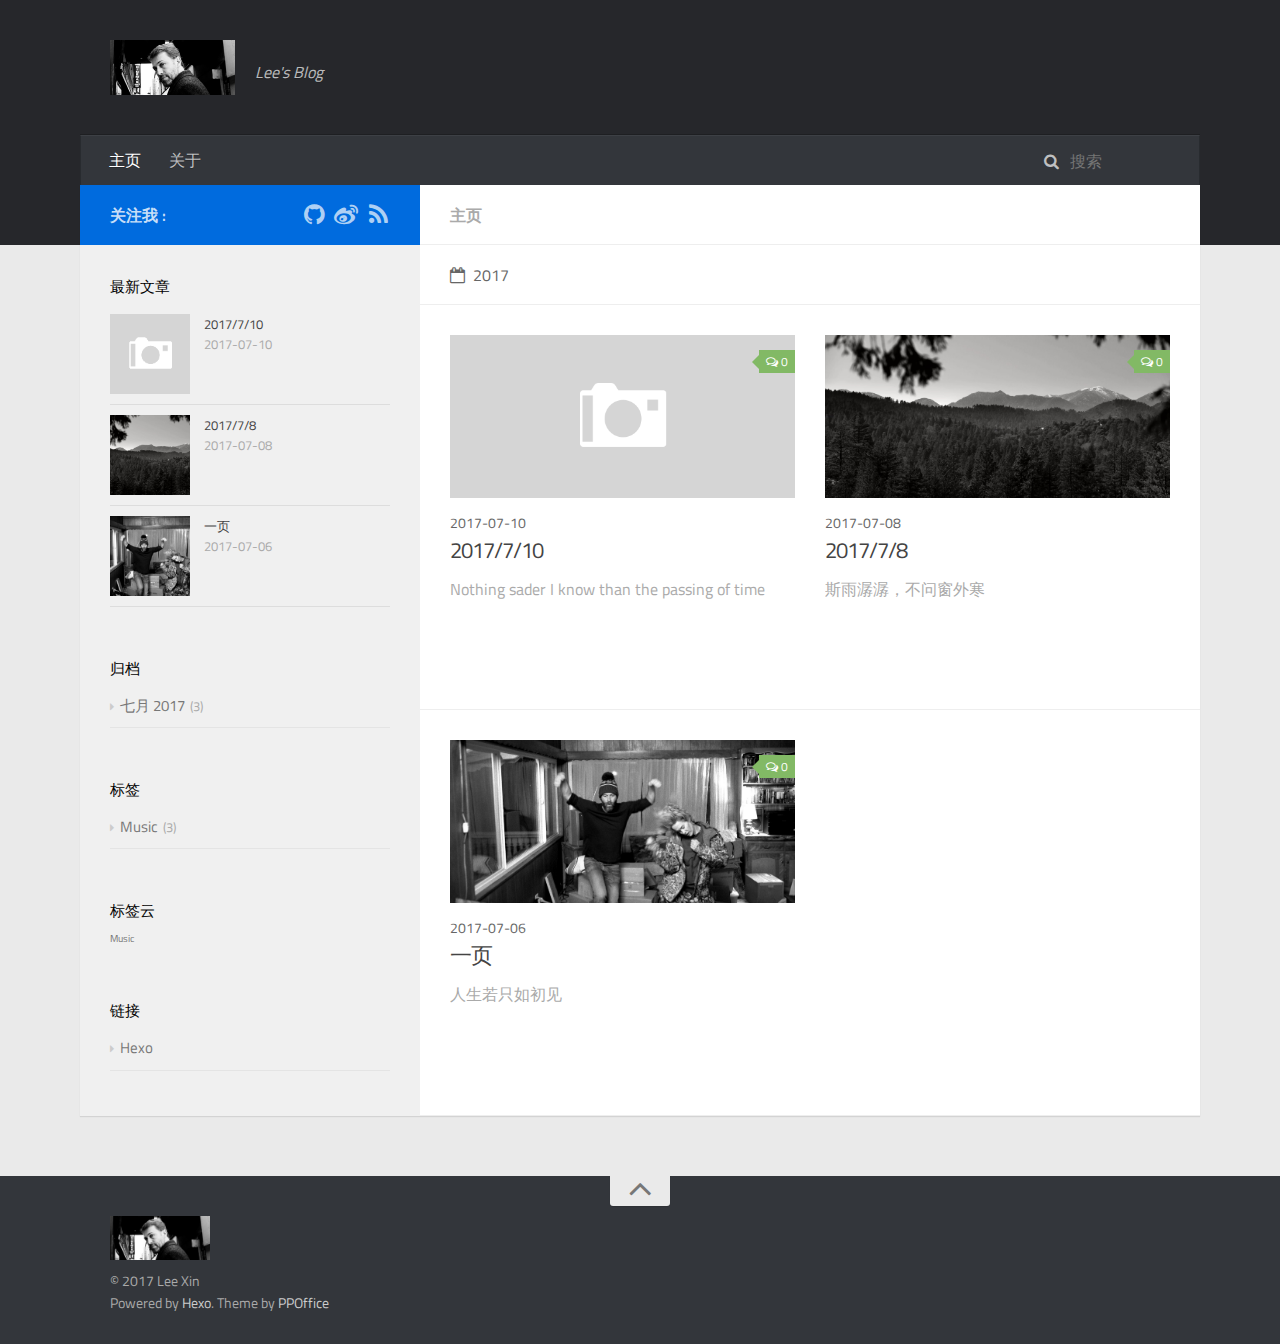
<file: index.html>
<!DOCTYPE html>
<html>
<head>
    <meta charset="utf-8">
    
    <title>Lee&#39;s Blog</title>
    <meta name="viewport" content="width=device-width, initial-scale=1, maximum-scale=1">
    
    <meta property="og:type" content="website">
<meta property="og:title" content="Lee&#39;s Blog">
<meta property="og:url" content="http://www.lxrsrzrcj.site/index.html">
<meta property="og:site_name" content="Lee&#39;s Blog">
<meta name="twitter:card" content="summary">
<meta name="twitter:title" content="Lee&#39;s Blog">
    

    
        <link rel="alternate" href="/" title="Lee&#39;s Blog" type="application/atom+xml" />
    

    

    <link rel="stylesheet" href="/libs/font-awesome/css/font-awesome.min.css">
    <link rel="stylesheet" href="/libs/titillium-web/styles.css">
    <link rel="stylesheet" href="/libs/source-code-pro/styles.css">

    <link rel="stylesheet" href="/css/style.css">

    <script src="/libs/jquery/2.0.3/jquery.min.js"></script>
    
    
        <link rel="stylesheet" href="/libs/lightgallery/css/lightgallery.min.css">
    
    
        <link rel="stylesheet" href="/libs/justified-gallery/justifiedGallery.min.css">
    
    
    

</head>

<body>
    <div id="wrap">
        <header id="header">
    <div id="header-outer" class="outer">
        <div class="container">
            <div class="container-inner">
                <div id="header-title">
                    <h1 class="logo-wrap">
                        <a href="/" class="logo"></a>
                    </h1>
                    
                        <h2 class="subtitle-wrap">
                            <p class="subtitle">Lee&#39;s Blog</p>
                        </h2>
                    
                </div>
                <div id="header-inner" class="nav-container">
                    <a id="main-nav-toggle" class="nav-icon fa fa-bars"></a>
                    <div class="nav-container-inner">
                        <ul id="main-nav">
                            
                                <li class="main-nav-list-item" >
                                    <a class="main-nav-list-link" href="/">主页</a>
                                </li>
                            
                                        
                                    
                                <li class="main-nav-list-item" >
                                    <a class="main-nav-list-link" href="/about/index.html">关于</a>
                                </li>
                            
                        </ul>
                        <nav id="sub-nav">
                            <div id="search-form-wrap">

    <form class="search-form">
        <input type="text" class="ins-search-input search-form-input" placeholder="搜索" />
        <button type="submit" class="search-form-submit"></button>
    </form>
    <div class="ins-search">
    <div class="ins-search-mask"></div>
    <div class="ins-search-container">
        <div class="ins-input-wrapper">
            <input type="text" class="ins-search-input" placeholder="想要查找什么..." />
            <span class="ins-close ins-selectable"><i class="fa fa-times-circle"></i></span>
        </div>
        <div class="ins-section-wrapper">
            <div class="ins-section-container"></div>
        </div>
    </div>
</div>
<script>
(function (window) {
    var INSIGHT_CONFIG = {
        TRANSLATION: {
            POSTS: '文章',
            PAGES: '页面',
            CATEGORIES: '分类',
            TAGS: '标签',
            UNTITLED: '(未命名)',
        },
        ROOT_URL: '/',
        CONTENT_URL: '/content.json',
    };
    window.INSIGHT_CONFIG = INSIGHT_CONFIG;
})(window);
</script>
<script src="/js/insight.js"></script>

</div>
                        </nav>
                    </div>
                </div>
            </div>
        </div>
    </div>
</header>
        <div class="container">
            <div class="main-body container-inner">
                <div class="main-body-inner">
                    <section id="main">
                        <div class="main-body-header">
    <h1 class="header">
    
    <em class="page-title-link" data-url="home">主页</em>
    </h1>
</div>
                        <div class="main-body-content">
                            

    
    
        
        
        <section class="archives-wrap">
            <div class="archive-year-wrap">
                <a href="/archives/2017" class="archive-year"><i class="icon fa fa-calendar-o"></i>2017</a>
            </div>
            <div class="archives">
    
    
    
        <div class="article-row">
    
        <article class="article article-summary">
    <div class="article-summary-inner">
        
        <a href="/2017/07/10/2017-7-10/" class="thumbnail">
    
    
        <span class="thumbnail-image thumbnail-none"></span>
    
    
        
<span class="comment-counter">
    <i class="fa fa-comments-o"></i>
    
        <span class="disqus-comment-count" data-disqus-identifier="" data-disqus-url="http://www.lxrsrzrcj.site/2017/07/10/2017-7-10/">0</span>
    
</span>


    
</a>

        
        <div class="article-meta">
            <div class="category">
            
            </div>
            <div class="date"><time datetime="2017-07-09T17:27:33.000Z" itemprop="datePublished">2017-07-10</time></div>
        </div>
        
    
        <h1 class="article-title" itemprop="name">
        <a href="/2017/07/10/2017-7-10/">2017/7/10</a>
        </h1>
    

        <p class="article-excerpt">
            Nothing sader I know than the passing of time
        </p>
    </div>
</article>
    

    
    
    
    
        <article class="article article-summary">
    <div class="article-summary-inner">
        
        <a href="/2017/07/08/2017-7-8/" class="thumbnail">
    
    
        <span style="background-image:url(/images/picture01.jpg)" alt="2017/7/8" class="thumbnail-image"></span>
    
    
        
<span class="comment-counter">
    <i class="fa fa-comments-o"></i>
    
        <span class="disqus-comment-count" data-disqus-identifier="" data-disqus-url="http://www.lxrsrzrcj.site/2017/07/08/2017-7-8/">0</span>
    
</span>


    
</a>

        
        <div class="article-meta">
            <div class="category">
            
            </div>
            <div class="date"><time datetime="2017-07-07T16:18:53.000Z" itemprop="datePublished">2017-07-08</time></div>
        </div>
        
    
        <h1 class="article-title" itemprop="name">
        <a href="/2017/07/08/2017-7-8/">2017/7/8</a>
        </h1>
    

        <p class="article-excerpt">
             斯雨潺潺，不问窗外寒

        </p>
    </div>
</article>
    
        </div>
    

    
    
    
    
        <div class="article-row">
    
        <article class="article article-summary">
    <div class="article-summary-inner">
        
        <a href="/2017/07/06/一页/" class="thumbnail">
    
    
        <span style="background-image:url(/images/img1.jpg)" alt="一页" class="thumbnail-image"></span>
    
    
        
<span class="comment-counter">
    <i class="fa fa-comments-o"></i>
    
        <span class="disqus-comment-count" data-disqus-identifier="" data-disqus-url="http://www.lxrsrzrcj.site/2017/07/06/一页/">0</span>
    
</span>


    
</a>

        
        <div class="article-meta">
            <div class="category">
            
            </div>
            <div class="date"><time datetime="2017-07-06T07:06:47.000Z" itemprop="datePublished">2017-07-06</time></div>
        </div>
        
    
        <h1 class="article-title" itemprop="name">
        <a href="/2017/07/06/一页/">一页</a>
        </h1>
    

        <p class="article-excerpt">
             人生若只如初见



        </p>
    </div>
</article>
    
        </div>
    


    </div></section>



                        </div>
                    </section>
                    <aside id="sidebar">
    <a class="sidebar-toggle" title="Expand Sidebar"><i class="toggle icon"></i></a>
    <div class="sidebar-top">
        <p>关注我 :</p>
        <ul class="social-links">
            
                
                <li>
                    <a class="social-tooltip" title="github" href="https://github.com/lxrsrzrcj/lxrsrzrcj.github.io" target="_blank">
                        <i class="icon fa fa-github"></i>
                    </a>
                </li>
                
            
                
                <li>
                    <a class="social-tooltip" title="weibo" href="http://weibo.com/u/2455832154/home?wvr=5" target="_blank">
                        <i class="icon fa fa-weibo"></i>
                    </a>
                </li>
                
            
                
                <li>
                    <a class="social-tooltip" title="rss" href="/" target="_blank">
                        <i class="icon fa fa-rss"></i>
                    </a>
                </li>
                
            
        </ul>
    </div>
    
    <div class="widgets-container">
        
            
                
    <div class="widget-wrap">
        <h3 class="widget-title">最新文章</h3>
        <div class="widget">
            <ul id="recent-post" class="">
                
                    <li>
                        
                        <div class="item-thumbnail">
                            <a href="/2017/07/10/2017-7-10/" class="thumbnail">
    
    
        <span class="thumbnail-image thumbnail-none"></span>
    
    
</a>

                        </div>
                        
                        <div class="item-inner">
                            <p class="item-category"></p>
                            <p class="item-title"><a href="/2017/07/10/2017-7-10/" class="title">2017/7/10</a></p>
                            <p class="item-date"><time datetime="2017-07-09T17:27:33.000Z" itemprop="datePublished">2017-07-10</time></p>
                        </div>
                    </li>
                
                    <li>
                        
                        <div class="item-thumbnail">
                            <a href="/2017/07/08/2017-7-8/" class="thumbnail">
    
    
        <span style="background-image:url(/images/picture01.jpg)" alt="2017/7/8" class="thumbnail-image"></span>
    
    
</a>

                        </div>
                        
                        <div class="item-inner">
                            <p class="item-category"></p>
                            <p class="item-title"><a href="/2017/07/08/2017-7-8/" class="title">2017/7/8</a></p>
                            <p class="item-date"><time datetime="2017-07-07T16:18:53.000Z" itemprop="datePublished">2017-07-08</time></p>
                        </div>
                    </li>
                
                    <li>
                        
                        <div class="item-thumbnail">
                            <a href="/2017/07/06/一页/" class="thumbnail">
    
    
        <span style="background-image:url(/images/img1.jpg)" alt="一页" class="thumbnail-image"></span>
    
    
</a>

                        </div>
                        
                        <div class="item-inner">
                            <p class="item-category"></p>
                            <p class="item-title"><a href="/2017/07/06/一页/" class="title">一页</a></p>
                            <p class="item-date"><time datetime="2017-07-06T07:06:47.000Z" itemprop="datePublished">2017-07-06</time></p>
                        </div>
                    </li>
                
            </ul>
        </div>
    </div>

            
                

            
                
    <div class="widget-wrap widget-list">
        <h3 class="widget-title">归档</h3>
        <div class="widget">
            <ul class="archive-list"><li class="archive-list-item"><a class="archive-list-link" href="/archives/2017/07/">七月 2017</a><span class="archive-list-count">3</span></li></ul>
        </div>
    </div>


            
                
    <div class="widget-wrap widget-list">
        <h3 class="widget-title">标签</h3>
        <div class="widget">
            <ul class="tag-list"><li class="tag-list-item"><a class="tag-list-link" href="/tags/Music/">Music</a><span class="tag-list-count">3</span></li></ul>
        </div>
    </div>


            
                
    <div class="widget-wrap widget-float">
        <h3 class="widget-title">标签云</h3>
        <div class="widget tagcloud">
            <a href="/tags/Music/" style="font-size: 10px;">Music</a>
        </div>
    </div>


            
                
    <div class="widget-wrap widget-list">
        <h3 class="widget-title">链接</h3>
        <div class="widget">
            <ul>
                
                    <li>
                        <a href="http://hexo.io">Hexo</a>
                    </li>
                
            </ul>
        </div>
    </div>


            
        
    </div>
</aside>
                </div>
            </div>
        </div>
        <footer id="footer">
    <div class="container">
        <div class="container-inner">
            <a id="back-to-top" href="javascript:;"><i class="icon fa fa-angle-up"></i></a>
            <div class="credit">
                <h1 class="logo-wrap">
                    <a href="/" class="logo"></a>
                </h1>
                <p>&copy; 2017 Lee Xin</p>
                <p>Powered by <a href="//hexo.io/" target="_blank">Hexo</a>. Theme by <a href="//github.com/ppoffice" target="_blank">PPOffice</a></p>
            </div>
        </div>
    </div>
</footer>
        
    
    <script>
    var disqus_shortname = 'hexo-theme-hueman';
    
    
    (function() {
    var dsq = document.createElement('script');
    dsq.type = 'text/javascript';
    dsq.async = true;
    dsq.src = '//' + disqus_shortname + '.disqus.com/count.js';
    (document.getElementsByTagName('head')[0] || document.getElementsByTagName('body')[0]).appendChild(dsq);
    })();
    </script>




    
        <script src="/libs/lightgallery/js/lightgallery.min.js"></script>
        <script src="/libs/lightgallery/js/lg-thumbnail.min.js"></script>
        <script src="/libs/lightgallery/js/lg-pager.min.js"></script>
        <script src="/libs/lightgallery/js/lg-autoplay.min.js"></script>
        <script src="/libs/lightgallery/js/lg-fullscreen.min.js"></script>
        <script src="/libs/lightgallery/js/lg-zoom.min.js"></script>
        <script src="/libs/lightgallery/js/lg-hash.min.js"></script>
        <script src="/libs/lightgallery/js/lg-share.min.js"></script>
        <script src="/libs/lightgallery/js/lg-video.min.js"></script>
    
    
        <script src="/libs/justified-gallery/jquery.justifiedGallery.min.js"></script>
    
    


<!-- Custom Scripts -->
<script src="/js/main.js"></script>

    </div>
</body>
</html>
</file>
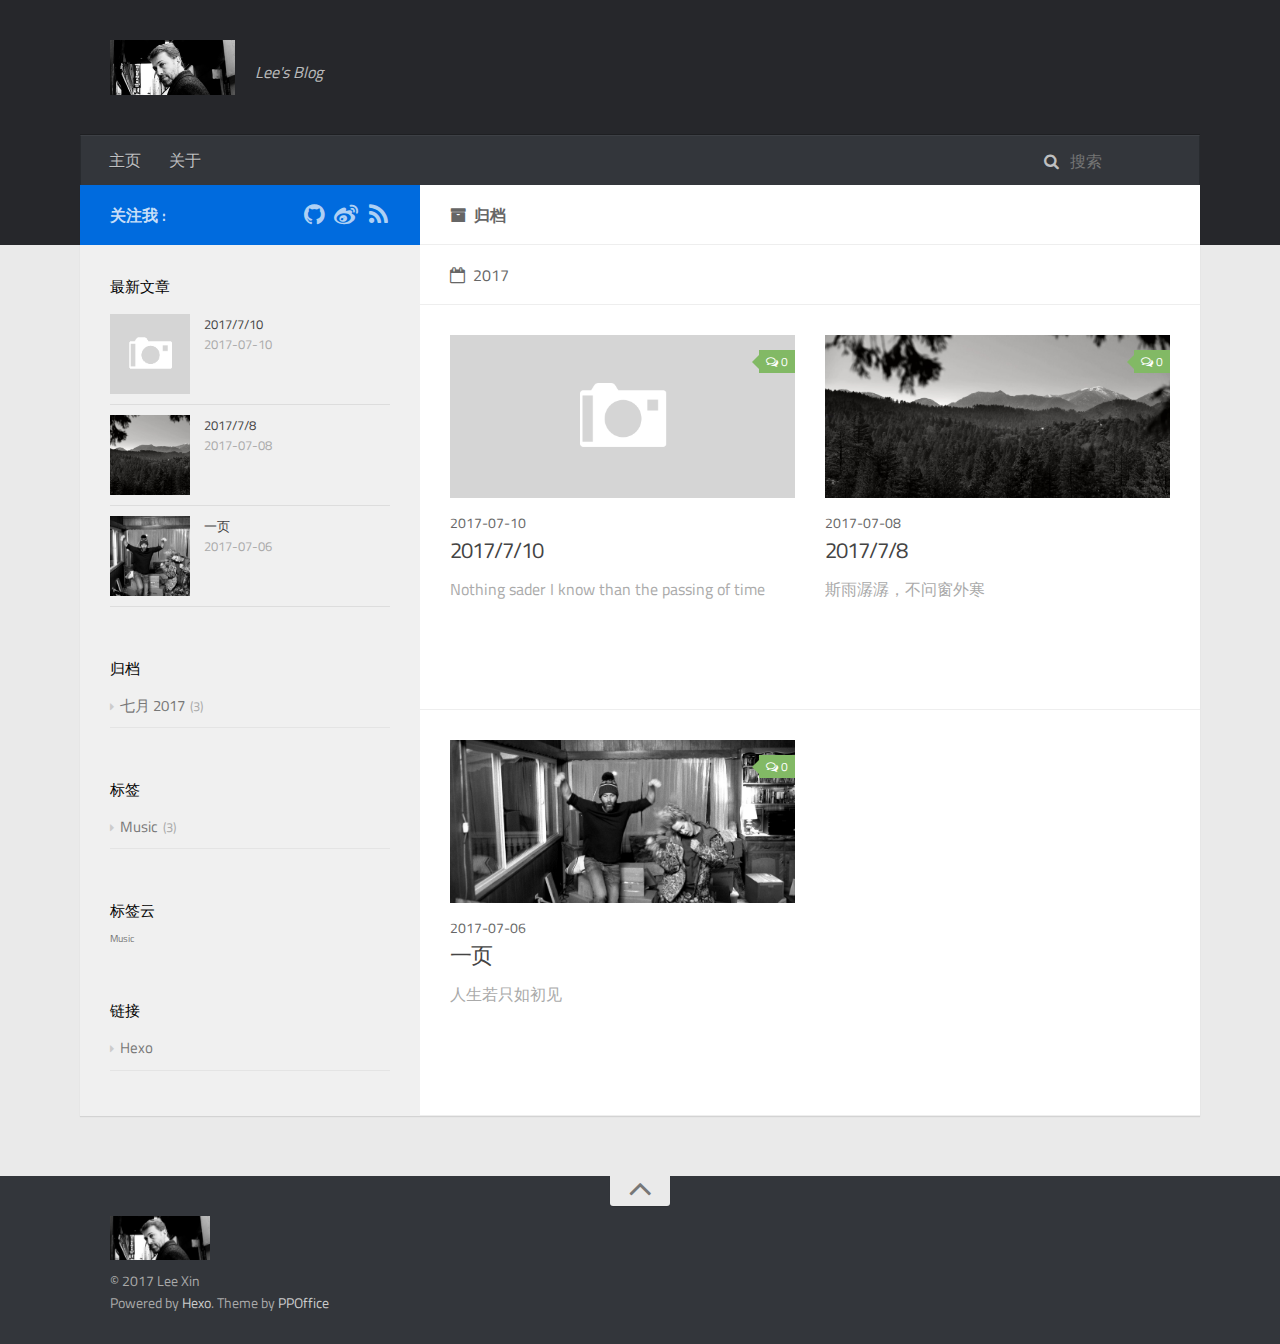
<file: archives/index.html>
<!DOCTYPE html>
<html>
<head>
    <meta charset="utf-8">
    
    <title>归档 | Lee&#39;s Blog</title>
    <meta name="viewport" content="width=device-width, initial-scale=1, maximum-scale=1">
    
    <meta property="og:type" content="website">
<meta property="og:title" content="Lee&#39;s Blog">
<meta property="og:url" content="http://www.lxrsrzrcj.site/archives/index.html">
<meta property="og:site_name" content="Lee&#39;s Blog">
<meta name="twitter:card" content="summary">
<meta name="twitter:title" content="Lee&#39;s Blog">
    

    
        <link rel="alternate" href="/" title="Lee&#39;s Blog" type="application/atom+xml" />
    

    

    <link rel="stylesheet" href="/libs/font-awesome/css/font-awesome.min.css">
    <link rel="stylesheet" href="/libs/titillium-web/styles.css">
    <link rel="stylesheet" href="/libs/source-code-pro/styles.css">

    <link rel="stylesheet" href="/css/style.css">

    <script src="/libs/jquery/2.0.3/jquery.min.js"></script>
    
    
        <link rel="stylesheet" href="/libs/lightgallery/css/lightgallery.min.css">
    
    
        <link rel="stylesheet" href="/libs/justified-gallery/justifiedGallery.min.css">
    
    
    

</head>

<body>
    <div id="wrap">
        <header id="header">
    <div id="header-outer" class="outer">
        <div class="container">
            <div class="container-inner">
                <div id="header-title">
                    <h1 class="logo-wrap">
                        <a href="/" class="logo"></a>
                    </h1>
                    
                        <h2 class="subtitle-wrap">
                            <p class="subtitle">Lee&#39;s Blog</p>
                        </h2>
                    
                </div>
                <div id="header-inner" class="nav-container">
                    <a id="main-nav-toggle" class="nav-icon fa fa-bars"></a>
                    <div class="nav-container-inner">
                        <ul id="main-nav">
                            
                                <li class="main-nav-list-item" >
                                    <a class="main-nav-list-link" href="/">主页</a>
                                </li>
                            
                                        
                                    
                                <li class="main-nav-list-item" >
                                    <a class="main-nav-list-link" href="/about/index.html">关于</a>
                                </li>
                            
                        </ul>
                        <nav id="sub-nav">
                            <div id="search-form-wrap">

    <form class="search-form">
        <input type="text" class="ins-search-input search-form-input" placeholder="搜索" />
        <button type="submit" class="search-form-submit"></button>
    </form>
    <div class="ins-search">
    <div class="ins-search-mask"></div>
    <div class="ins-search-container">
        <div class="ins-input-wrapper">
            <input type="text" class="ins-search-input" placeholder="想要查找什么..." />
            <span class="ins-close ins-selectable"><i class="fa fa-times-circle"></i></span>
        </div>
        <div class="ins-section-wrapper">
            <div class="ins-section-container"></div>
        </div>
    </div>
</div>
<script>
(function (window) {
    var INSIGHT_CONFIG = {
        TRANSLATION: {
            POSTS: '文章',
            PAGES: '页面',
            CATEGORIES: '分类',
            TAGS: '标签',
            UNTITLED: '(未命名)',
        },
        ROOT_URL: '/',
        CONTENT_URL: '/content.json',
    };
    window.INSIGHT_CONFIG = INSIGHT_CONFIG;
})(window);
</script>
<script src="/js/insight.js"></script>

</div>
                        </nav>
                    </div>
                </div>
            </div>
        </div>
    </div>
</header>
        <div class="container">
            <div class="main-body container-inner">
                <div class="main-body-inner">
                    <section id="main">
                        <div class="main-body-header">
    <h1 class="header">
    
    <i class="icon fa fa-archive"></i>归档
    </h1>
</div>
                        <div class="main-body-content">
                            

    
    
        
        
        <section class="archives-wrap">
            <div class="archive-year-wrap">
                <a href="/archives/2017" class="archive-year"><i class="icon fa fa-calendar-o"></i>2017</a>
            </div>
            <div class="archives">
    
    
    
        <div class="article-row">
    
        <article class="article article-summary">
    <div class="article-summary-inner">
        
        <a href="/2017/07/10/2017-7-10/" class="thumbnail">
    
    
        <span class="thumbnail-image thumbnail-none"></span>
    
    
        
<span class="comment-counter">
    <i class="fa fa-comments-o"></i>
    
        <span class="disqus-comment-count" data-disqus-identifier="" data-disqus-url="http://www.lxrsrzrcj.site/2017/07/10/2017-7-10/">0</span>
    
</span>


    
</a>

        
        <div class="article-meta">
            <div class="category">
            
            </div>
            <div class="date"><time datetime="2017-07-09T17:27:33.000Z" itemprop="datePublished">2017-07-10</time></div>
        </div>
        
    
        <h1 class="article-title" itemprop="name">
        <a href="/2017/07/10/2017-7-10/">2017/7/10</a>
        </h1>
    

        <p class="article-excerpt">
            Nothing sader I know than the passing of time
        </p>
    </div>
</article>
    

    
    
    
    
        <article class="article article-summary">
    <div class="article-summary-inner">
        
        <a href="/2017/07/08/2017-7-8/" class="thumbnail">
    
    
        <span style="background-image:url(/images/picture01.jpg)" alt="2017/7/8" class="thumbnail-image"></span>
    
    
        
<span class="comment-counter">
    <i class="fa fa-comments-o"></i>
    
        <span class="disqus-comment-count" data-disqus-identifier="" data-disqus-url="http://www.lxrsrzrcj.site/2017/07/08/2017-7-8/">0</span>
    
</span>


    
</a>

        
        <div class="article-meta">
            <div class="category">
            
            </div>
            <div class="date"><time datetime="2017-07-07T16:18:53.000Z" itemprop="datePublished">2017-07-08</time></div>
        </div>
        
    
        <h1 class="article-title" itemprop="name">
        <a href="/2017/07/08/2017-7-8/">2017/7/8</a>
        </h1>
    

        <p class="article-excerpt">
             斯雨潺潺，不问窗外寒

        </p>
    </div>
</article>
    
        </div>
    

    
    
    
    
        <div class="article-row">
    
        <article class="article article-summary">
    <div class="article-summary-inner">
        
        <a href="/2017/07/06/一页/" class="thumbnail">
    
    
        <span style="background-image:url(/images/img1.jpg)" alt="一页" class="thumbnail-image"></span>
    
    
        
<span class="comment-counter">
    <i class="fa fa-comments-o"></i>
    
        <span class="disqus-comment-count" data-disqus-identifier="" data-disqus-url="http://www.lxrsrzrcj.site/2017/07/06/一页/">0</span>
    
</span>


    
</a>

        
        <div class="article-meta">
            <div class="category">
            
            </div>
            <div class="date"><time datetime="2017-07-06T07:06:47.000Z" itemprop="datePublished">2017-07-06</time></div>
        </div>
        
    
        <h1 class="article-title" itemprop="name">
        <a href="/2017/07/06/一页/">一页</a>
        </h1>
    

        <p class="article-excerpt">
             人生若只如初见



        </p>
    </div>
</article>
    
        </div>
    


    </div></section>



                        </div>
                    </section>
                    <aside id="sidebar">
    <a class="sidebar-toggle" title="Expand Sidebar"><i class="toggle icon"></i></a>
    <div class="sidebar-top">
        <p>关注我 :</p>
        <ul class="social-links">
            
                
                <li>
                    <a class="social-tooltip" title="github" href="https://github.com/lxrsrzrcj/lxrsrzrcj.github.io" target="_blank">
                        <i class="icon fa fa-github"></i>
                    </a>
                </li>
                
            
                
                <li>
                    <a class="social-tooltip" title="weibo" href="http://weibo.com/u/2455832154/home?wvr=5" target="_blank">
                        <i class="icon fa fa-weibo"></i>
                    </a>
                </li>
                
            
                
                <li>
                    <a class="social-tooltip" title="rss" href="/" target="_blank">
                        <i class="icon fa fa-rss"></i>
                    </a>
                </li>
                
            
        </ul>
    </div>
    
    <div class="widgets-container">
        
            
                
    <div class="widget-wrap">
        <h3 class="widget-title">最新文章</h3>
        <div class="widget">
            <ul id="recent-post" class="">
                
                    <li>
                        
                        <div class="item-thumbnail">
                            <a href="/2017/07/10/2017-7-10/" class="thumbnail">
    
    
        <span class="thumbnail-image thumbnail-none"></span>
    
    
</a>

                        </div>
                        
                        <div class="item-inner">
                            <p class="item-category"></p>
                            <p class="item-title"><a href="/2017/07/10/2017-7-10/" class="title">2017/7/10</a></p>
                            <p class="item-date"><time datetime="2017-07-09T17:27:33.000Z" itemprop="datePublished">2017-07-10</time></p>
                        </div>
                    </li>
                
                    <li>
                        
                        <div class="item-thumbnail">
                            <a href="/2017/07/08/2017-7-8/" class="thumbnail">
    
    
        <span style="background-image:url(/images/picture01.jpg)" alt="2017/7/8" class="thumbnail-image"></span>
    
    
</a>

                        </div>
                        
                        <div class="item-inner">
                            <p class="item-category"></p>
                            <p class="item-title"><a href="/2017/07/08/2017-7-8/" class="title">2017/7/8</a></p>
                            <p class="item-date"><time datetime="2017-07-07T16:18:53.000Z" itemprop="datePublished">2017-07-08</time></p>
                        </div>
                    </li>
                
                    <li>
                        
                        <div class="item-thumbnail">
                            <a href="/2017/07/06/一页/" class="thumbnail">
    
    
        <span style="background-image:url(/images/img1.jpg)" alt="一页" class="thumbnail-image"></span>
    
    
</a>

                        </div>
                        
                        <div class="item-inner">
                            <p class="item-category"></p>
                            <p class="item-title"><a href="/2017/07/06/一页/" class="title">一页</a></p>
                            <p class="item-date"><time datetime="2017-07-06T07:06:47.000Z" itemprop="datePublished">2017-07-06</time></p>
                        </div>
                    </li>
                
            </ul>
        </div>
    </div>

            
                

            
                
    <div class="widget-wrap widget-list">
        <h3 class="widget-title">归档</h3>
        <div class="widget">
            <ul class="archive-list"><li class="archive-list-item"><a class="archive-list-link" href="/archives/2017/07/">七月 2017</a><span class="archive-list-count">3</span></li></ul>
        </div>
    </div>


            
                
    <div class="widget-wrap widget-list">
        <h3 class="widget-title">标签</h3>
        <div class="widget">
            <ul class="tag-list"><li class="tag-list-item"><a class="tag-list-link" href="/tags/Music/">Music</a><span class="tag-list-count">3</span></li></ul>
        </div>
    </div>


            
                
    <div class="widget-wrap widget-float">
        <h3 class="widget-title">标签云</h3>
        <div class="widget tagcloud">
            <a href="/tags/Music/" style="font-size: 10px;">Music</a>
        </div>
    </div>


            
                
    <div class="widget-wrap widget-list">
        <h3 class="widget-title">链接</h3>
        <div class="widget">
            <ul>
                
                    <li>
                        <a href="http://hexo.io">Hexo</a>
                    </li>
                
            </ul>
        </div>
    </div>


            
        
    </div>
</aside>
                </div>
            </div>
        </div>
        <footer id="footer">
    <div class="container">
        <div class="container-inner">
            <a id="back-to-top" href="javascript:;"><i class="icon fa fa-angle-up"></i></a>
            <div class="credit">
                <h1 class="logo-wrap">
                    <a href="/" class="logo"></a>
                </h1>
                <p>&copy; 2017 Lee Xin</p>
                <p>Powered by <a href="//hexo.io/" target="_blank">Hexo</a>. Theme by <a href="//github.com/ppoffice" target="_blank">PPOffice</a></p>
            </div>
        </div>
    </div>
</footer>
        
    
    <script>
    var disqus_shortname = 'hexo-theme-hueman';
    
    
    (function() {
    var dsq = document.createElement('script');
    dsq.type = 'text/javascript';
    dsq.async = true;
    dsq.src = '//' + disqus_shortname + '.disqus.com/count.js';
    (document.getElementsByTagName('head')[0] || document.getElementsByTagName('body')[0]).appendChild(dsq);
    })();
    </script>




    
        <script src="/libs/lightgallery/js/lightgallery.min.js"></script>
        <script src="/libs/lightgallery/js/lg-thumbnail.min.js"></script>
        <script src="/libs/lightgallery/js/lg-pager.min.js"></script>
        <script src="/libs/lightgallery/js/lg-autoplay.min.js"></script>
        <script src="/libs/lightgallery/js/lg-fullscreen.min.js"></script>
        <script src="/libs/lightgallery/js/lg-zoom.min.js"></script>
        <script src="/libs/lightgallery/js/lg-hash.min.js"></script>
        <script src="/libs/lightgallery/js/lg-share.min.js"></script>
        <script src="/libs/lightgallery/js/lg-video.min.js"></script>
    
    
        <script src="/libs/justified-gallery/jquery.justifiedGallery.min.js"></script>
    
    


<!-- Custom Scripts -->
<script src="/js/main.js"></script>

    </div>
</body>
</html>
</file>
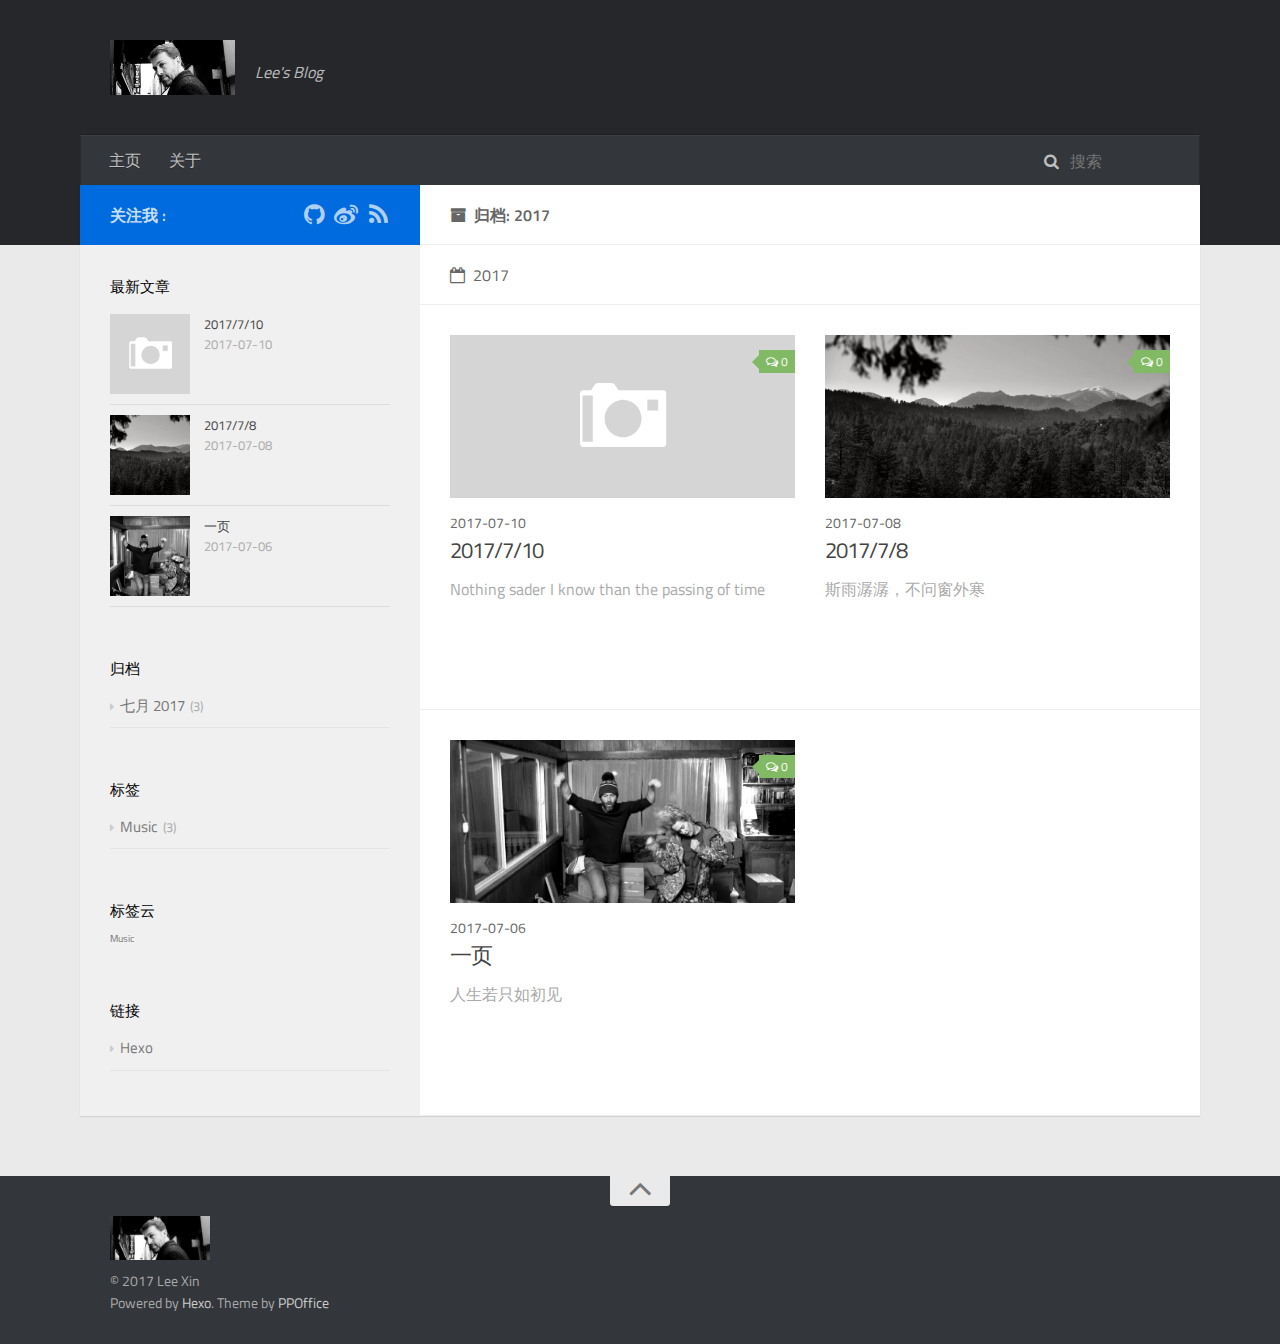
<file: archives/2017/index.html>
<!DOCTYPE html>
<html>
<head>
    <meta charset="utf-8">
    
    <title>归档: 2017 | Lee&#39;s Blog</title>
    <meta name="viewport" content="width=device-width, initial-scale=1, maximum-scale=1">
    
    <meta property="og:type" content="website">
<meta property="og:title" content="Lee&#39;s Blog">
<meta property="og:url" content="http://www.lxrsrzrcj.site/archives/2017/index.html">
<meta property="og:site_name" content="Lee&#39;s Blog">
<meta name="twitter:card" content="summary">
<meta name="twitter:title" content="Lee&#39;s Blog">
    

    
        <link rel="alternate" href="/" title="Lee&#39;s Blog" type="application/atom+xml" />
    

    

    <link rel="stylesheet" href="/libs/font-awesome/css/font-awesome.min.css">
    <link rel="stylesheet" href="/libs/titillium-web/styles.css">
    <link rel="stylesheet" href="/libs/source-code-pro/styles.css">

    <link rel="stylesheet" href="/css/style.css">

    <script src="/libs/jquery/2.0.3/jquery.min.js"></script>
    
    
        <link rel="stylesheet" href="/libs/lightgallery/css/lightgallery.min.css">
    
    
        <link rel="stylesheet" href="/libs/justified-gallery/justifiedGallery.min.css">
    
    
    

</head>

<body>
    <div id="wrap">
        <header id="header">
    <div id="header-outer" class="outer">
        <div class="container">
            <div class="container-inner">
                <div id="header-title">
                    <h1 class="logo-wrap">
                        <a href="/" class="logo"></a>
                    </h1>
                    
                        <h2 class="subtitle-wrap">
                            <p class="subtitle">Lee&#39;s Blog</p>
                        </h2>
                    
                </div>
                <div id="header-inner" class="nav-container">
                    <a id="main-nav-toggle" class="nav-icon fa fa-bars"></a>
                    <div class="nav-container-inner">
                        <ul id="main-nav">
                            
                                <li class="main-nav-list-item" >
                                    <a class="main-nav-list-link" href="/">主页</a>
                                </li>
                            
                                        
                                    
                                <li class="main-nav-list-item" >
                                    <a class="main-nav-list-link" href="/about/index.html">关于</a>
                                </li>
                            
                        </ul>
                        <nav id="sub-nav">
                            <div id="search-form-wrap">

    <form class="search-form">
        <input type="text" class="ins-search-input search-form-input" placeholder="搜索" />
        <button type="submit" class="search-form-submit"></button>
    </form>
    <div class="ins-search">
    <div class="ins-search-mask"></div>
    <div class="ins-search-container">
        <div class="ins-input-wrapper">
            <input type="text" class="ins-search-input" placeholder="想要查找什么..." />
            <span class="ins-close ins-selectable"><i class="fa fa-times-circle"></i></span>
        </div>
        <div class="ins-section-wrapper">
            <div class="ins-section-container"></div>
        </div>
    </div>
</div>
<script>
(function (window) {
    var INSIGHT_CONFIG = {
        TRANSLATION: {
            POSTS: '文章',
            PAGES: '页面',
            CATEGORIES: '分类',
            TAGS: '标签',
            UNTITLED: '(未命名)',
        },
        ROOT_URL: '/',
        CONTENT_URL: '/content.json',
    };
    window.INSIGHT_CONFIG = INSIGHT_CONFIG;
})(window);
</script>
<script src="/js/insight.js"></script>

</div>
                        </nav>
                    </div>
                </div>
            </div>
        </div>
    </div>
</header>
        <div class="container">
            <div class="main-body container-inner">
                <div class="main-body-inner">
                    <section id="main">
                        <div class="main-body-header">
    <h1 class="header">
    
    <i class="icon fa fa-archive"></i>归档: 2017
    </h1>
</div>
                        <div class="main-body-content">
                            

    
    
        
        
        <section class="archives-wrap">
            <div class="archive-year-wrap">
                <a href="/archives/2017" class="archive-year"><i class="icon fa fa-calendar-o"></i>2017</a>
            </div>
            <div class="archives">
    
    
    
        <div class="article-row">
    
        <article class="article article-summary">
    <div class="article-summary-inner">
        
        <a href="/2017/07/10/2017-7-10/" class="thumbnail">
    
    
        <span class="thumbnail-image thumbnail-none"></span>
    
    
        
<span class="comment-counter">
    <i class="fa fa-comments-o"></i>
    
        <span class="disqus-comment-count" data-disqus-identifier="" data-disqus-url="http://www.lxrsrzrcj.site/2017/07/10/2017-7-10/">0</span>
    
</span>


    
</a>

        
        <div class="article-meta">
            <div class="category">
            
            </div>
            <div class="date"><time datetime="2017-07-09T17:27:33.000Z" itemprop="datePublished">2017-07-10</time></div>
        </div>
        
    
        <h1 class="article-title" itemprop="name">
        <a href="/2017/07/10/2017-7-10/">2017/7/10</a>
        </h1>
    

        <p class="article-excerpt">
            Nothing sader I know than the passing of time
        </p>
    </div>
</article>
    

    
    
    
    
        <article class="article article-summary">
    <div class="article-summary-inner">
        
        <a href="/2017/07/08/2017-7-8/" class="thumbnail">
    
    
        <span style="background-image:url(/images/picture01.jpg)" alt="2017/7/8" class="thumbnail-image"></span>
    
    
        
<span class="comment-counter">
    <i class="fa fa-comments-o"></i>
    
        <span class="disqus-comment-count" data-disqus-identifier="" data-disqus-url="http://www.lxrsrzrcj.site/2017/07/08/2017-7-8/">0</span>
    
</span>


    
</a>

        
        <div class="article-meta">
            <div class="category">
            
            </div>
            <div class="date"><time datetime="2017-07-07T16:18:53.000Z" itemprop="datePublished">2017-07-08</time></div>
        </div>
        
    
        <h1 class="article-title" itemprop="name">
        <a href="/2017/07/08/2017-7-8/">2017/7/8</a>
        </h1>
    

        <p class="article-excerpt">
             斯雨潺潺，不问窗外寒

        </p>
    </div>
</article>
    
        </div>
    

    
    
    
    
        <div class="article-row">
    
        <article class="article article-summary">
    <div class="article-summary-inner">
        
        <a href="/2017/07/06/一页/" class="thumbnail">
    
    
        <span style="background-image:url(/images/img1.jpg)" alt="一页" class="thumbnail-image"></span>
    
    
        
<span class="comment-counter">
    <i class="fa fa-comments-o"></i>
    
        <span class="disqus-comment-count" data-disqus-identifier="" data-disqus-url="http://www.lxrsrzrcj.site/2017/07/06/一页/">0</span>
    
</span>


    
</a>

        
        <div class="article-meta">
            <div class="category">
            
            </div>
            <div class="date"><time datetime="2017-07-06T07:06:47.000Z" itemprop="datePublished">2017-07-06</time></div>
        </div>
        
    
        <h1 class="article-title" itemprop="name">
        <a href="/2017/07/06/一页/">一页</a>
        </h1>
    

        <p class="article-excerpt">
             人生若只如初见



        </p>
    </div>
</article>
    
        </div>
    


    </div></section>



                        </div>
                    </section>
                    <aside id="sidebar">
    <a class="sidebar-toggle" title="Expand Sidebar"><i class="toggle icon"></i></a>
    <div class="sidebar-top">
        <p>关注我 :</p>
        <ul class="social-links">
            
                
                <li>
                    <a class="social-tooltip" title="github" href="https://github.com/lxrsrzrcj/lxrsrzrcj.github.io" target="_blank">
                        <i class="icon fa fa-github"></i>
                    </a>
                </li>
                
            
                
                <li>
                    <a class="social-tooltip" title="weibo" href="http://weibo.com/u/2455832154/home?wvr=5" target="_blank">
                        <i class="icon fa fa-weibo"></i>
                    </a>
                </li>
                
            
                
                <li>
                    <a class="social-tooltip" title="rss" href="/" target="_blank">
                        <i class="icon fa fa-rss"></i>
                    </a>
                </li>
                
            
        </ul>
    </div>
    
    <div class="widgets-container">
        
            
                
    <div class="widget-wrap">
        <h3 class="widget-title">最新文章</h3>
        <div class="widget">
            <ul id="recent-post" class="">
                
                    <li>
                        
                        <div class="item-thumbnail">
                            <a href="/2017/07/10/2017-7-10/" class="thumbnail">
    
    
        <span class="thumbnail-image thumbnail-none"></span>
    
    
</a>

                        </div>
                        
                        <div class="item-inner">
                            <p class="item-category"></p>
                            <p class="item-title"><a href="/2017/07/10/2017-7-10/" class="title">2017/7/10</a></p>
                            <p class="item-date"><time datetime="2017-07-09T17:27:33.000Z" itemprop="datePublished">2017-07-10</time></p>
                        </div>
                    </li>
                
                    <li>
                        
                        <div class="item-thumbnail">
                            <a href="/2017/07/08/2017-7-8/" class="thumbnail">
    
    
        <span style="background-image:url(/images/picture01.jpg)" alt="2017/7/8" class="thumbnail-image"></span>
    
    
</a>

                        </div>
                        
                        <div class="item-inner">
                            <p class="item-category"></p>
                            <p class="item-title"><a href="/2017/07/08/2017-7-8/" class="title">2017/7/8</a></p>
                            <p class="item-date"><time datetime="2017-07-07T16:18:53.000Z" itemprop="datePublished">2017-07-08</time></p>
                        </div>
                    </li>
                
                    <li>
                        
                        <div class="item-thumbnail">
                            <a href="/2017/07/06/一页/" class="thumbnail">
    
    
        <span style="background-image:url(/images/img1.jpg)" alt="一页" class="thumbnail-image"></span>
    
    
</a>

                        </div>
                        
                        <div class="item-inner">
                            <p class="item-category"></p>
                            <p class="item-title"><a href="/2017/07/06/一页/" class="title">一页</a></p>
                            <p class="item-date"><time datetime="2017-07-06T07:06:47.000Z" itemprop="datePublished">2017-07-06</time></p>
                        </div>
                    </li>
                
            </ul>
        </div>
    </div>

            
                

            
                
    <div class="widget-wrap widget-list">
        <h3 class="widget-title">归档</h3>
        <div class="widget">
            <ul class="archive-list"><li class="archive-list-item"><a class="archive-list-link" href="/archives/2017/07/">七月 2017</a><span class="archive-list-count">3</span></li></ul>
        </div>
    </div>


            
                
    <div class="widget-wrap widget-list">
        <h3 class="widget-title">标签</h3>
        <div class="widget">
            <ul class="tag-list"><li class="tag-list-item"><a class="tag-list-link" href="/tags/Music/">Music</a><span class="tag-list-count">3</span></li></ul>
        </div>
    </div>


            
                
    <div class="widget-wrap widget-float">
        <h3 class="widget-title">标签云</h3>
        <div class="widget tagcloud">
            <a href="/tags/Music/" style="font-size: 10px;">Music</a>
        </div>
    </div>


            
                
    <div class="widget-wrap widget-list">
        <h3 class="widget-title">链接</h3>
        <div class="widget">
            <ul>
                
                    <li>
                        <a href="http://hexo.io">Hexo</a>
                    </li>
                
            </ul>
        </div>
    </div>


            
        
    </div>
</aside>
                </div>
            </div>
        </div>
        <footer id="footer">
    <div class="container">
        <div class="container-inner">
            <a id="back-to-top" href="javascript:;"><i class="icon fa fa-angle-up"></i></a>
            <div class="credit">
                <h1 class="logo-wrap">
                    <a href="/" class="logo"></a>
                </h1>
                <p>&copy; 2017 Lee Xin</p>
                <p>Powered by <a href="//hexo.io/" target="_blank">Hexo</a>. Theme by <a href="//github.com/ppoffice" target="_blank">PPOffice</a></p>
            </div>
        </div>
    </div>
</footer>
        
    
    <script>
    var disqus_shortname = 'hexo-theme-hueman';
    
    
    (function() {
    var dsq = document.createElement('script');
    dsq.type = 'text/javascript';
    dsq.async = true;
    dsq.src = '//' + disqus_shortname + '.disqus.com/count.js';
    (document.getElementsByTagName('head')[0] || document.getElementsByTagName('body')[0]).appendChild(dsq);
    })();
    </script>




    
        <script src="/libs/lightgallery/js/lightgallery.min.js"></script>
        <script src="/libs/lightgallery/js/lg-thumbnail.min.js"></script>
        <script src="/libs/lightgallery/js/lg-pager.min.js"></script>
        <script src="/libs/lightgallery/js/lg-autoplay.min.js"></script>
        <script src="/libs/lightgallery/js/lg-fullscreen.min.js"></script>
        <script src="/libs/lightgallery/js/lg-zoom.min.js"></script>
        <script src="/libs/lightgallery/js/lg-hash.min.js"></script>
        <script src="/libs/lightgallery/js/lg-share.min.js"></script>
        <script src="/libs/lightgallery/js/lg-video.min.js"></script>
    
    
        <script src="/libs/justified-gallery/jquery.justifiedGallery.min.js"></script>
    
    


<!-- Custom Scripts -->
<script src="/js/main.js"></script>

    </div>
</body>
</html>
</file>
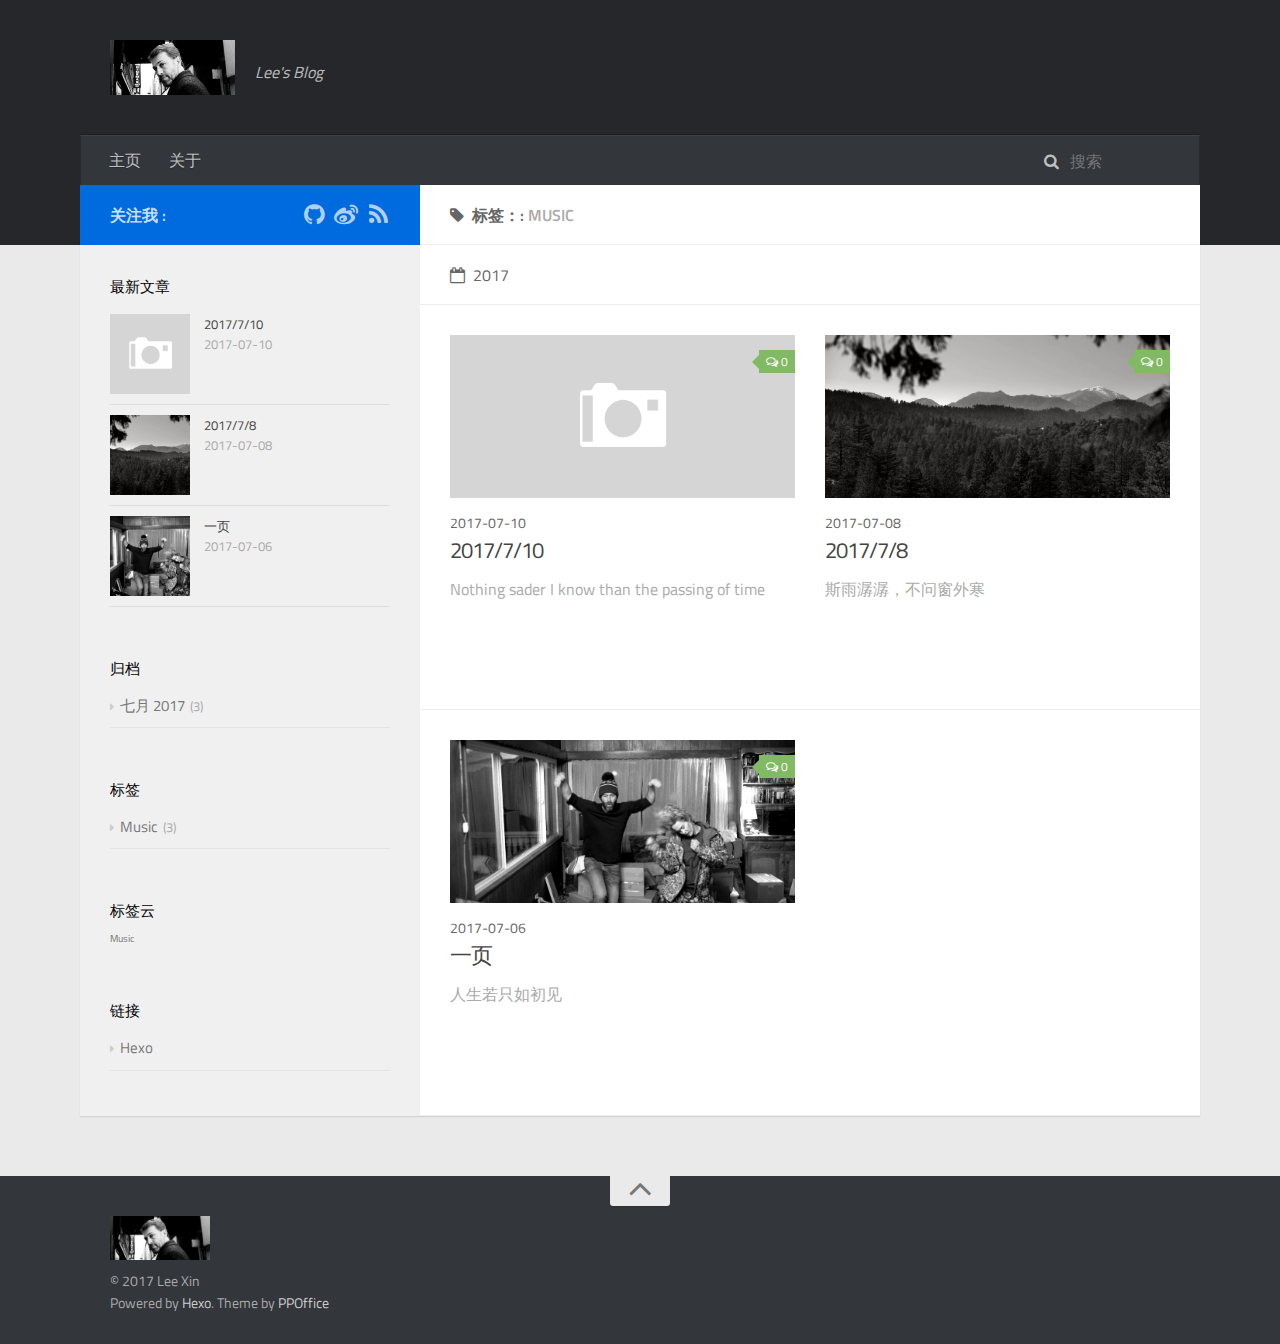
<file: tags/Music/index.html>
<!DOCTYPE html>
<html>
<head>
    <meta charset="utf-8">
    
    <title>标签：: Music | Lee&#39;s Blog</title>
    <meta name="viewport" content="width=device-width, initial-scale=1, maximum-scale=1">
    
    <meta property="og:type" content="website">
<meta property="og:title" content="Lee&#39;s Blog">
<meta property="og:url" content="http://www.lxrsrzrcj.site/tags/Music/index.html">
<meta property="og:site_name" content="Lee&#39;s Blog">
<meta name="twitter:card" content="summary">
<meta name="twitter:title" content="Lee&#39;s Blog">
    

    
        <link rel="alternate" href="/" title="Lee&#39;s Blog" type="application/atom+xml" />
    

    

    <link rel="stylesheet" href="/libs/font-awesome/css/font-awesome.min.css">
    <link rel="stylesheet" href="/libs/titillium-web/styles.css">
    <link rel="stylesheet" href="/libs/source-code-pro/styles.css">

    <link rel="stylesheet" href="/css/style.css">

    <script src="/libs/jquery/2.0.3/jquery.min.js"></script>
    
    
        <link rel="stylesheet" href="/libs/lightgallery/css/lightgallery.min.css">
    
    
        <link rel="stylesheet" href="/libs/justified-gallery/justifiedGallery.min.css">
    
    
    

</head>

<body>
    <div id="wrap">
        <header id="header">
    <div id="header-outer" class="outer">
        <div class="container">
            <div class="container-inner">
                <div id="header-title">
                    <h1 class="logo-wrap">
                        <a href="/" class="logo"></a>
                    </h1>
                    
                        <h2 class="subtitle-wrap">
                            <p class="subtitle">Lee&#39;s Blog</p>
                        </h2>
                    
                </div>
                <div id="header-inner" class="nav-container">
                    <a id="main-nav-toggle" class="nav-icon fa fa-bars"></a>
                    <div class="nav-container-inner">
                        <ul id="main-nav">
                            
                                <li class="main-nav-list-item" >
                                    <a class="main-nav-list-link" href="/">主页</a>
                                </li>
                            
                                        
                                    
                                <li class="main-nav-list-item" >
                                    <a class="main-nav-list-link" href="/about/index.html">关于</a>
                                </li>
                            
                        </ul>
                        <nav id="sub-nav">
                            <div id="search-form-wrap">

    <form class="search-form">
        <input type="text" class="ins-search-input search-form-input" placeholder="搜索" />
        <button type="submit" class="search-form-submit"></button>
    </form>
    <div class="ins-search">
    <div class="ins-search-mask"></div>
    <div class="ins-search-container">
        <div class="ins-input-wrapper">
            <input type="text" class="ins-search-input" placeholder="想要查找什么..." />
            <span class="ins-close ins-selectable"><i class="fa fa-times-circle"></i></span>
        </div>
        <div class="ins-section-wrapper">
            <div class="ins-section-container"></div>
        </div>
    </div>
</div>
<script>
(function (window) {
    var INSIGHT_CONFIG = {
        TRANSLATION: {
            POSTS: '文章',
            PAGES: '页面',
            CATEGORIES: '分类',
            TAGS: '标签',
            UNTITLED: '(未命名)',
        },
        ROOT_URL: '/',
        CONTENT_URL: '/content.json',
    };
    window.INSIGHT_CONFIG = INSIGHT_CONFIG;
})(window);
</script>
<script src="/js/insight.js"></script>

</div>
                        </nav>
                    </div>
                </div>
            </div>
        </div>
    </div>
</header>
        <div class="container">
            <div class="main-body container-inner">
                <div class="main-body-inner">
                    <section id="main">
                        <div class="main-body-header">
    <h1 class="header">
    
    <i class="icon fa fa-tag"></i>标签：: <em>Music</em>
    </h1>
</div>
                        <div class="main-body-content">
                            

    
    
        
        
        <section class="archives-wrap">
            <div class="archive-year-wrap">
                <a href="/archives/2017" class="archive-year"><i class="icon fa fa-calendar-o"></i>2017</a>
            </div>
            <div class="archives">
    
    
    
        <div class="article-row">
    
        <article class="article article-summary">
    <div class="article-summary-inner">
        
        <a href="/2017/07/10/2017-7-10/" class="thumbnail">
    
    
        <span class="thumbnail-image thumbnail-none"></span>
    
    
        
<span class="comment-counter">
    <i class="fa fa-comments-o"></i>
    
        <span class="disqus-comment-count" data-disqus-identifier="" data-disqus-url="http://www.lxrsrzrcj.site/2017/07/10/2017-7-10/">0</span>
    
</span>


    
</a>

        
        <div class="article-meta">
            <div class="category">
            
            </div>
            <div class="date"><time datetime="2017-07-09T17:27:33.000Z" itemprop="datePublished">2017-07-10</time></div>
        </div>
        
    
        <h1 class="article-title" itemprop="name">
        <a href="/2017/07/10/2017-7-10/">2017/7/10</a>
        </h1>
    

        <p class="article-excerpt">
            Nothing sader I know than the passing of time
        </p>
    </div>
</article>
    

    
    
    
    
        <article class="article article-summary">
    <div class="article-summary-inner">
        
        <a href="/2017/07/08/2017-7-8/" class="thumbnail">
    
    
        <span style="background-image:url(/images/picture01.jpg)" alt="2017/7/8" class="thumbnail-image"></span>
    
    
        
<span class="comment-counter">
    <i class="fa fa-comments-o"></i>
    
        <span class="disqus-comment-count" data-disqus-identifier="" data-disqus-url="http://www.lxrsrzrcj.site/2017/07/08/2017-7-8/">0</span>
    
</span>


    
</a>

        
        <div class="article-meta">
            <div class="category">
            
            </div>
            <div class="date"><time datetime="2017-07-07T16:18:53.000Z" itemprop="datePublished">2017-07-08</time></div>
        </div>
        
    
        <h1 class="article-title" itemprop="name">
        <a href="/2017/07/08/2017-7-8/">2017/7/8</a>
        </h1>
    

        <p class="article-excerpt">
             斯雨潺潺，不问窗外寒

        </p>
    </div>
</article>
    
        </div>
    

    
    
    
    
        <div class="article-row">
    
        <article class="article article-summary">
    <div class="article-summary-inner">
        
        <a href="/2017/07/06/一页/" class="thumbnail">
    
    
        <span style="background-image:url(/images/img1.jpg)" alt="一页" class="thumbnail-image"></span>
    
    
        
<span class="comment-counter">
    <i class="fa fa-comments-o"></i>
    
        <span class="disqus-comment-count" data-disqus-identifier="" data-disqus-url="http://www.lxrsrzrcj.site/2017/07/06/一页/">0</span>
    
</span>


    
</a>

        
        <div class="article-meta">
            <div class="category">
            
            </div>
            <div class="date"><time datetime="2017-07-06T07:06:47.000Z" itemprop="datePublished">2017-07-06</time></div>
        </div>
        
    
        <h1 class="article-title" itemprop="name">
        <a href="/2017/07/06/一页/">一页</a>
        </h1>
    

        <p class="article-excerpt">
             人生若只如初见



        </p>
    </div>
</article>
    
        </div>
    


    </div></section>



                        </div>
                    </section>
                    <aside id="sidebar">
    <a class="sidebar-toggle" title="Expand Sidebar"><i class="toggle icon"></i></a>
    <div class="sidebar-top">
        <p>关注我 :</p>
        <ul class="social-links">
            
                
                <li>
                    <a class="social-tooltip" title="github" href="https://github.com/lxrsrzrcj/lxrsrzrcj.github.io" target="_blank">
                        <i class="icon fa fa-github"></i>
                    </a>
                </li>
                
            
                
                <li>
                    <a class="social-tooltip" title="weibo" href="http://weibo.com/u/2455832154/home?wvr=5" target="_blank">
                        <i class="icon fa fa-weibo"></i>
                    </a>
                </li>
                
            
                
                <li>
                    <a class="social-tooltip" title="rss" href="/" target="_blank">
                        <i class="icon fa fa-rss"></i>
                    </a>
                </li>
                
            
        </ul>
    </div>
    
    <div class="widgets-container">
        
            
                
    <div class="widget-wrap">
        <h3 class="widget-title">最新文章</h3>
        <div class="widget">
            <ul id="recent-post" class="">
                
                    <li>
                        
                        <div class="item-thumbnail">
                            <a href="/2017/07/10/2017-7-10/" class="thumbnail">
    
    
        <span class="thumbnail-image thumbnail-none"></span>
    
    
</a>

                        </div>
                        
                        <div class="item-inner">
                            <p class="item-category"></p>
                            <p class="item-title"><a href="/2017/07/10/2017-7-10/" class="title">2017/7/10</a></p>
                            <p class="item-date"><time datetime="2017-07-09T17:27:33.000Z" itemprop="datePublished">2017-07-10</time></p>
                        </div>
                    </li>
                
                    <li>
                        
                        <div class="item-thumbnail">
                            <a href="/2017/07/08/2017-7-8/" class="thumbnail">
    
    
        <span style="background-image:url(/images/picture01.jpg)" alt="2017/7/8" class="thumbnail-image"></span>
    
    
</a>

                        </div>
                        
                        <div class="item-inner">
                            <p class="item-category"></p>
                            <p class="item-title"><a href="/2017/07/08/2017-7-8/" class="title">2017/7/8</a></p>
                            <p class="item-date"><time datetime="2017-07-07T16:18:53.000Z" itemprop="datePublished">2017-07-08</time></p>
                        </div>
                    </li>
                
                    <li>
                        
                        <div class="item-thumbnail">
                            <a href="/2017/07/06/一页/" class="thumbnail">
    
    
        <span style="background-image:url(/images/img1.jpg)" alt="一页" class="thumbnail-image"></span>
    
    
</a>

                        </div>
                        
                        <div class="item-inner">
                            <p class="item-category"></p>
                            <p class="item-title"><a href="/2017/07/06/一页/" class="title">一页</a></p>
                            <p class="item-date"><time datetime="2017-07-06T07:06:47.000Z" itemprop="datePublished">2017-07-06</time></p>
                        </div>
                    </li>
                
            </ul>
        </div>
    </div>

            
                

            
                
    <div class="widget-wrap widget-list">
        <h3 class="widget-title">归档</h3>
        <div class="widget">
            <ul class="archive-list"><li class="archive-list-item"><a class="archive-list-link" href="/archives/2017/07/">七月 2017</a><span class="archive-list-count">3</span></li></ul>
        </div>
    </div>


            
                
    <div class="widget-wrap widget-list">
        <h3 class="widget-title">标签</h3>
        <div class="widget">
            <ul class="tag-list"><li class="tag-list-item"><a class="tag-list-link" href="/tags/Music/">Music</a><span class="tag-list-count">3</span></li></ul>
        </div>
    </div>


            
                
    <div class="widget-wrap widget-float">
        <h3 class="widget-title">标签云</h3>
        <div class="widget tagcloud">
            <a href="/tags/Music/" style="font-size: 10px;">Music</a>
        </div>
    </div>


            
                
    <div class="widget-wrap widget-list">
        <h3 class="widget-title">链接</h3>
        <div class="widget">
            <ul>
                
                    <li>
                        <a href="http://hexo.io">Hexo</a>
                    </li>
                
            </ul>
        </div>
    </div>


            
        
    </div>
</aside>
                </div>
            </div>
        </div>
        <footer id="footer">
    <div class="container">
        <div class="container-inner">
            <a id="back-to-top" href="javascript:;"><i class="icon fa fa-angle-up"></i></a>
            <div class="credit">
                <h1 class="logo-wrap">
                    <a href="/" class="logo"></a>
                </h1>
                <p>&copy; 2017 Lee Xin</p>
                <p>Powered by <a href="//hexo.io/" target="_blank">Hexo</a>. Theme by <a href="//github.com/ppoffice" target="_blank">PPOffice</a></p>
            </div>
        </div>
    </div>
</footer>
        
    
    <script>
    var disqus_shortname = 'hexo-theme-hueman';
    
    
    (function() {
    var dsq = document.createElement('script');
    dsq.type = 'text/javascript';
    dsq.async = true;
    dsq.src = '//' + disqus_shortname + '.disqus.com/count.js';
    (document.getElementsByTagName('head')[0] || document.getElementsByTagName('body')[0]).appendChild(dsq);
    })();
    </script>




    
        <script src="/libs/lightgallery/js/lightgallery.min.js"></script>
        <script src="/libs/lightgallery/js/lg-thumbnail.min.js"></script>
        <script src="/libs/lightgallery/js/lg-pager.min.js"></script>
        <script src="/libs/lightgallery/js/lg-autoplay.min.js"></script>
        <script src="/libs/lightgallery/js/lg-fullscreen.min.js"></script>
        <script src="/libs/lightgallery/js/lg-zoom.min.js"></script>
        <script src="/libs/lightgallery/js/lg-hash.min.js"></script>
        <script src="/libs/lightgallery/js/lg-share.min.js"></script>
        <script src="/libs/lightgallery/js/lg-video.min.js"></script>
    
    
        <script src="/libs/justified-gallery/jquery.justifiedGallery.min.js"></script>
    
    


<!-- Custom Scripts -->
<script src="/js/main.js"></script>

    </div>
</body>
</html>
</file>
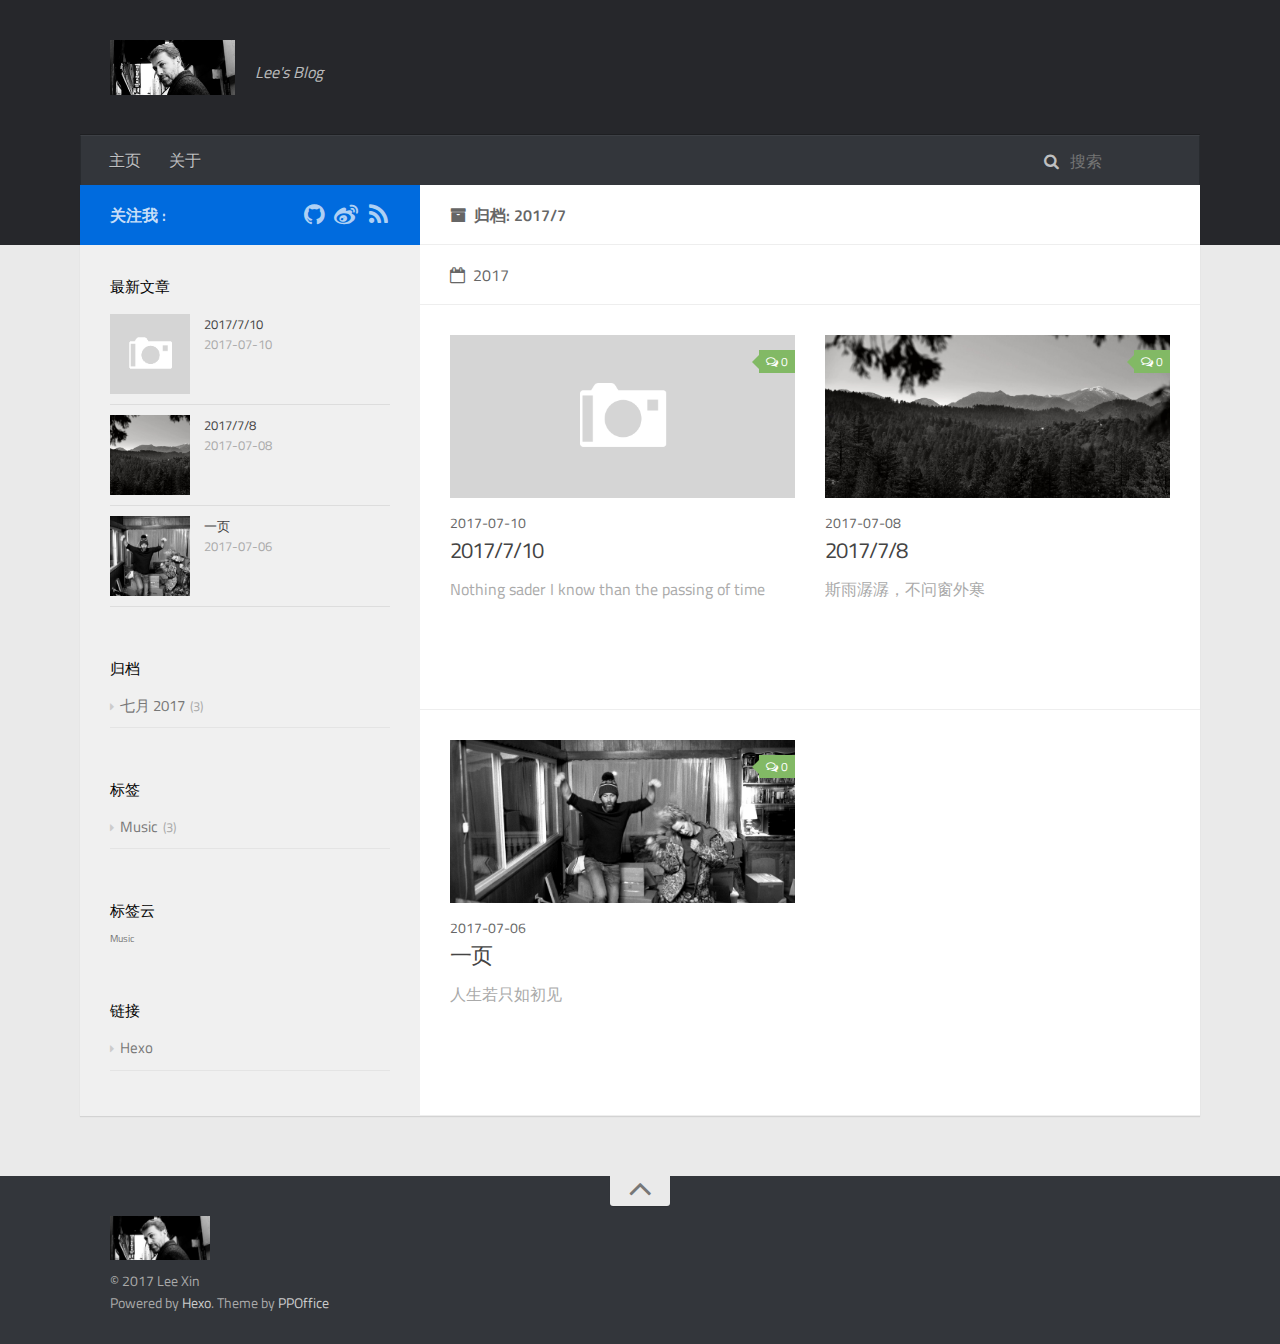
<file: archives/2017/07/index.html>
<!DOCTYPE html>
<html>
<head>
    <meta charset="utf-8">
    
    <title>归档: 2017/7 | Lee&#39;s Blog</title>
    <meta name="viewport" content="width=device-width, initial-scale=1, maximum-scale=1">
    
    <meta property="og:type" content="website">
<meta property="og:title" content="Lee&#39;s Blog">
<meta property="og:url" content="http://www.lxrsrzrcj.site/archives/2017/07/index.html">
<meta property="og:site_name" content="Lee&#39;s Blog">
<meta name="twitter:card" content="summary">
<meta name="twitter:title" content="Lee&#39;s Blog">
    

    
        <link rel="alternate" href="/" title="Lee&#39;s Blog" type="application/atom+xml" />
    

    

    <link rel="stylesheet" href="/libs/font-awesome/css/font-awesome.min.css">
    <link rel="stylesheet" href="/libs/titillium-web/styles.css">
    <link rel="stylesheet" href="/libs/source-code-pro/styles.css">

    <link rel="stylesheet" href="/css/style.css">

    <script src="/libs/jquery/2.0.3/jquery.min.js"></script>
    
    
        <link rel="stylesheet" href="/libs/lightgallery/css/lightgallery.min.css">
    
    
        <link rel="stylesheet" href="/libs/justified-gallery/justifiedGallery.min.css">
    
    
    

</head>

<body>
    <div id="wrap">
        <header id="header">
    <div id="header-outer" class="outer">
        <div class="container">
            <div class="container-inner">
                <div id="header-title">
                    <h1 class="logo-wrap">
                        <a href="/" class="logo"></a>
                    </h1>
                    
                        <h2 class="subtitle-wrap">
                            <p class="subtitle">Lee&#39;s Blog</p>
                        </h2>
                    
                </div>
                <div id="header-inner" class="nav-container">
                    <a id="main-nav-toggle" class="nav-icon fa fa-bars"></a>
                    <div class="nav-container-inner">
                        <ul id="main-nav">
                            
                                <li class="main-nav-list-item" >
                                    <a class="main-nav-list-link" href="/">主页</a>
                                </li>
                            
                                        
                                    
                                <li class="main-nav-list-item" >
                                    <a class="main-nav-list-link" href="/about/index.html">关于</a>
                                </li>
                            
                        </ul>
                        <nav id="sub-nav">
                            <div id="search-form-wrap">

    <form class="search-form">
        <input type="text" class="ins-search-input search-form-input" placeholder="搜索" />
        <button type="submit" class="search-form-submit"></button>
    </form>
    <div class="ins-search">
    <div class="ins-search-mask"></div>
    <div class="ins-search-container">
        <div class="ins-input-wrapper">
            <input type="text" class="ins-search-input" placeholder="想要查找什么..." />
            <span class="ins-close ins-selectable"><i class="fa fa-times-circle"></i></span>
        </div>
        <div class="ins-section-wrapper">
            <div class="ins-section-container"></div>
        </div>
    </div>
</div>
<script>
(function (window) {
    var INSIGHT_CONFIG = {
        TRANSLATION: {
            POSTS: '文章',
            PAGES: '页面',
            CATEGORIES: '分类',
            TAGS: '标签',
            UNTITLED: '(未命名)',
        },
        ROOT_URL: '/',
        CONTENT_URL: '/content.json',
    };
    window.INSIGHT_CONFIG = INSIGHT_CONFIG;
})(window);
</script>
<script src="/js/insight.js"></script>

</div>
                        </nav>
                    </div>
                </div>
            </div>
        </div>
    </div>
</header>
        <div class="container">
            <div class="main-body container-inner">
                <div class="main-body-inner">
                    <section id="main">
                        <div class="main-body-header">
    <h1 class="header">
    
    <i class="icon fa fa-archive"></i>归档: 2017/7
    </h1>
</div>
                        <div class="main-body-content">
                            

    
    
        
        
        <section class="archives-wrap">
            <div class="archive-year-wrap">
                <a href="/archives/2017" class="archive-year"><i class="icon fa fa-calendar-o"></i>2017</a>
            </div>
            <div class="archives">
    
    
    
        <div class="article-row">
    
        <article class="article article-summary">
    <div class="article-summary-inner">
        
        <a href="/2017/07/10/2017-7-10/" class="thumbnail">
    
    
        <span class="thumbnail-image thumbnail-none"></span>
    
    
        
<span class="comment-counter">
    <i class="fa fa-comments-o"></i>
    
        <span class="disqus-comment-count" data-disqus-identifier="" data-disqus-url="http://www.lxrsrzrcj.site/2017/07/10/2017-7-10/">0</span>
    
</span>


    
</a>

        
        <div class="article-meta">
            <div class="category">
            
            </div>
            <div class="date"><time datetime="2017-07-09T17:27:33.000Z" itemprop="datePublished">2017-07-10</time></div>
        </div>
        
    
        <h1 class="article-title" itemprop="name">
        <a href="/2017/07/10/2017-7-10/">2017/7/10</a>
        </h1>
    

        <p class="article-excerpt">
            Nothing sader I know than the passing of time
        </p>
    </div>
</article>
    

    
    
    
    
        <article class="article article-summary">
    <div class="article-summary-inner">
        
        <a href="/2017/07/08/2017-7-8/" class="thumbnail">
    
    
        <span style="background-image:url(/images/picture01.jpg)" alt="2017/7/8" class="thumbnail-image"></span>
    
    
        
<span class="comment-counter">
    <i class="fa fa-comments-o"></i>
    
        <span class="disqus-comment-count" data-disqus-identifier="" data-disqus-url="http://www.lxrsrzrcj.site/2017/07/08/2017-7-8/">0</span>
    
</span>


    
</a>

        
        <div class="article-meta">
            <div class="category">
            
            </div>
            <div class="date"><time datetime="2017-07-07T16:18:53.000Z" itemprop="datePublished">2017-07-08</time></div>
        </div>
        
    
        <h1 class="article-title" itemprop="name">
        <a href="/2017/07/08/2017-7-8/">2017/7/8</a>
        </h1>
    

        <p class="article-excerpt">
             斯雨潺潺，不问窗外寒

        </p>
    </div>
</article>
    
        </div>
    

    
    
    
    
        <div class="article-row">
    
        <article class="article article-summary">
    <div class="article-summary-inner">
        
        <a href="/2017/07/06/一页/" class="thumbnail">
    
    
        <span style="background-image:url(/images/img1.jpg)" alt="一页" class="thumbnail-image"></span>
    
    
        
<span class="comment-counter">
    <i class="fa fa-comments-o"></i>
    
        <span class="disqus-comment-count" data-disqus-identifier="" data-disqus-url="http://www.lxrsrzrcj.site/2017/07/06/一页/">0</span>
    
</span>


    
</a>

        
        <div class="article-meta">
            <div class="category">
            
            </div>
            <div class="date"><time datetime="2017-07-06T07:06:47.000Z" itemprop="datePublished">2017-07-06</time></div>
        </div>
        
    
        <h1 class="article-title" itemprop="name">
        <a href="/2017/07/06/一页/">一页</a>
        </h1>
    

        <p class="article-excerpt">
             人生若只如初见



        </p>
    </div>
</article>
    
        </div>
    


    </div></section>



                        </div>
                    </section>
                    <aside id="sidebar">
    <a class="sidebar-toggle" title="Expand Sidebar"><i class="toggle icon"></i></a>
    <div class="sidebar-top">
        <p>关注我 :</p>
        <ul class="social-links">
            
                
                <li>
                    <a class="social-tooltip" title="github" href="https://github.com/lxrsrzrcj/lxrsrzrcj.github.io" target="_blank">
                        <i class="icon fa fa-github"></i>
                    </a>
                </li>
                
            
                
                <li>
                    <a class="social-tooltip" title="weibo" href="http://weibo.com/u/2455832154/home?wvr=5" target="_blank">
                        <i class="icon fa fa-weibo"></i>
                    </a>
                </li>
                
            
                
                <li>
                    <a class="social-tooltip" title="rss" href="/" target="_blank">
                        <i class="icon fa fa-rss"></i>
                    </a>
                </li>
                
            
        </ul>
    </div>
    
    <div class="widgets-container">
        
            
                
    <div class="widget-wrap">
        <h3 class="widget-title">最新文章</h3>
        <div class="widget">
            <ul id="recent-post" class="">
                
                    <li>
                        
                        <div class="item-thumbnail">
                            <a href="/2017/07/10/2017-7-10/" class="thumbnail">
    
    
        <span class="thumbnail-image thumbnail-none"></span>
    
    
</a>

                        </div>
                        
                        <div class="item-inner">
                            <p class="item-category"></p>
                            <p class="item-title"><a href="/2017/07/10/2017-7-10/" class="title">2017/7/10</a></p>
                            <p class="item-date"><time datetime="2017-07-09T17:27:33.000Z" itemprop="datePublished">2017-07-10</time></p>
                        </div>
                    </li>
                
                    <li>
                        
                        <div class="item-thumbnail">
                            <a href="/2017/07/08/2017-7-8/" class="thumbnail">
    
    
        <span style="background-image:url(/images/picture01.jpg)" alt="2017/7/8" class="thumbnail-image"></span>
    
    
</a>

                        </div>
                        
                        <div class="item-inner">
                            <p class="item-category"></p>
                            <p class="item-title"><a href="/2017/07/08/2017-7-8/" class="title">2017/7/8</a></p>
                            <p class="item-date"><time datetime="2017-07-07T16:18:53.000Z" itemprop="datePublished">2017-07-08</time></p>
                        </div>
                    </li>
                
                    <li>
                        
                        <div class="item-thumbnail">
                            <a href="/2017/07/06/一页/" class="thumbnail">
    
    
        <span style="background-image:url(/images/img1.jpg)" alt="一页" class="thumbnail-image"></span>
    
    
</a>

                        </div>
                        
                        <div class="item-inner">
                            <p class="item-category"></p>
                            <p class="item-title"><a href="/2017/07/06/一页/" class="title">一页</a></p>
                            <p class="item-date"><time datetime="2017-07-06T07:06:47.000Z" itemprop="datePublished">2017-07-06</time></p>
                        </div>
                    </li>
                
            </ul>
        </div>
    </div>

            
                

            
                
    <div class="widget-wrap widget-list">
        <h3 class="widget-title">归档</h3>
        <div class="widget">
            <ul class="archive-list"><li class="archive-list-item"><a class="archive-list-link" href="/archives/2017/07/">七月 2017</a><span class="archive-list-count">3</span></li></ul>
        </div>
    </div>


            
                
    <div class="widget-wrap widget-list">
        <h3 class="widget-title">标签</h3>
        <div class="widget">
            <ul class="tag-list"><li class="tag-list-item"><a class="tag-list-link" href="/tags/Music/">Music</a><span class="tag-list-count">3</span></li></ul>
        </div>
    </div>


            
                
    <div class="widget-wrap widget-float">
        <h3 class="widget-title">标签云</h3>
        <div class="widget tagcloud">
            <a href="/tags/Music/" style="font-size: 10px;">Music</a>
        </div>
    </div>


            
                
    <div class="widget-wrap widget-list">
        <h3 class="widget-title">链接</h3>
        <div class="widget">
            <ul>
                
                    <li>
                        <a href="http://hexo.io">Hexo</a>
                    </li>
                
            </ul>
        </div>
    </div>


            
        
    </div>
</aside>
                </div>
            </div>
        </div>
        <footer id="footer">
    <div class="container">
        <div class="container-inner">
            <a id="back-to-top" href="javascript:;"><i class="icon fa fa-angle-up"></i></a>
            <div class="credit">
                <h1 class="logo-wrap">
                    <a href="/" class="logo"></a>
                </h1>
                <p>&copy; 2017 Lee Xin</p>
                <p>Powered by <a href="//hexo.io/" target="_blank">Hexo</a>. Theme by <a href="//github.com/ppoffice" target="_blank">PPOffice</a></p>
            </div>
        </div>
    </div>
</footer>
        
    
    <script>
    var disqus_shortname = 'hexo-theme-hueman';
    
    
    (function() {
    var dsq = document.createElement('script');
    dsq.type = 'text/javascript';
    dsq.async = true;
    dsq.src = '//' + disqus_shortname + '.disqus.com/count.js';
    (document.getElementsByTagName('head')[0] || document.getElementsByTagName('body')[0]).appendChild(dsq);
    })();
    </script>




    
        <script src="/libs/lightgallery/js/lightgallery.min.js"></script>
        <script src="/libs/lightgallery/js/lg-thumbnail.min.js"></script>
        <script src="/libs/lightgallery/js/lg-pager.min.js"></script>
        <script src="/libs/lightgallery/js/lg-autoplay.min.js"></script>
        <script src="/libs/lightgallery/js/lg-fullscreen.min.js"></script>
        <script src="/libs/lightgallery/js/lg-zoom.min.js"></script>
        <script src="/libs/lightgallery/js/lg-hash.min.js"></script>
        <script src="/libs/lightgallery/js/lg-share.min.js"></script>
        <script src="/libs/lightgallery/js/lg-video.min.js"></script>
    
    
        <script src="/libs/justified-gallery/jquery.justifiedGallery.min.js"></script>
    
    


<!-- Custom Scripts -->
<script src="/js/main.js"></script>

    </div>
</body>
</html>
</file>
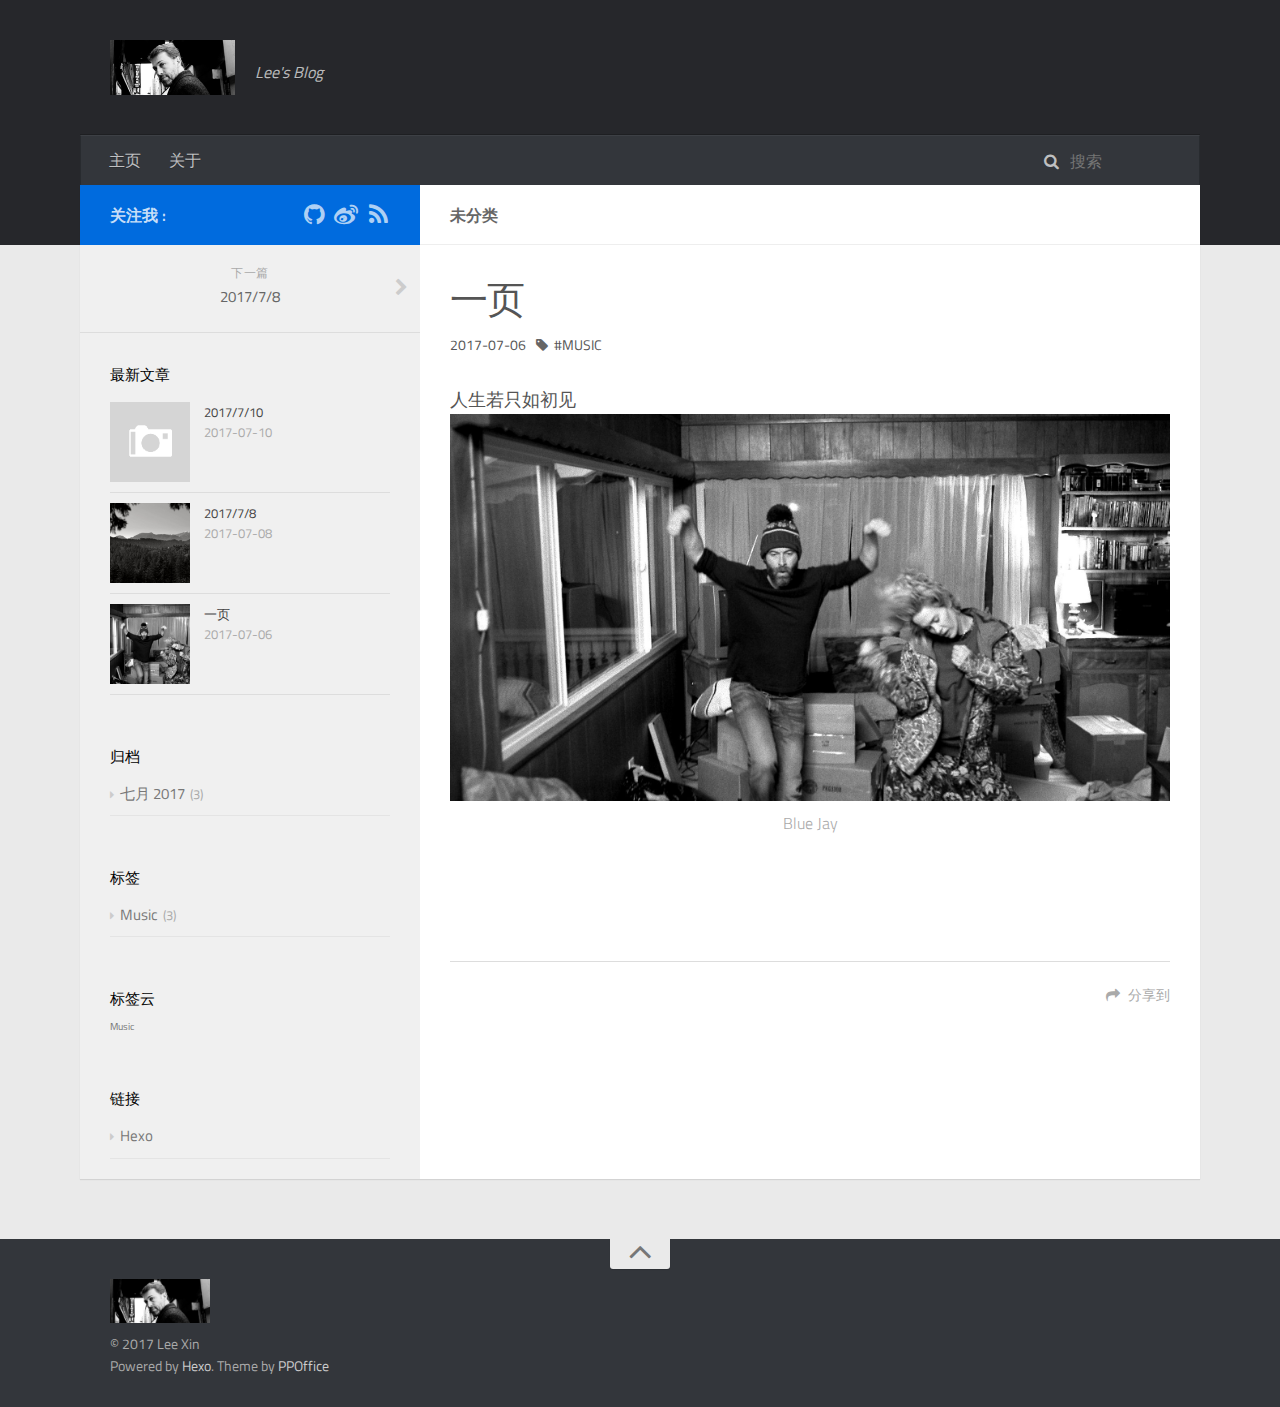
<file: 2017/07/06/一页/index.html>
<!DOCTYPE html>
<html>
<head>
    <meta charset="utf-8">
    
    <title>一页 | Lee&#39;s Blog</title>
    <meta name="viewport" content="width=device-width, initial-scale=1, maximum-scale=1">
    
        <meta name="keywords" content="Music" />
    
    <meta name="description" content="人生若只如初见">
<meta name="keywords" content="Music">
<meta property="og:type" content="article">
<meta property="og:title" content="一页">
<meta property="og:url" content="http://www.lxrsrzrcj.site/2017/07/06/一页/index.html">
<meta property="og:site_name" content="Lee&#39;s Blog">
<meta property="og:description" content="人生若只如初见">
<meta property="og:image" content="http://www.lxrsrzrcj.site/images/img1.jpg">
<meta property="og:updated_time" content="2017-07-09T17:20:22.197Z">
<meta name="twitter:card" content="summary">
<meta name="twitter:title" content="一页">
<meta name="twitter:description" content="人生若只如初见">
<meta name="twitter:image" content="http://www.lxrsrzrcj.site/images/img1.jpg">
    

    
        <link rel="alternate" href="/" title="Lee&#39;s Blog" type="application/atom+xml" />
    

    

    <link rel="stylesheet" href="/libs/font-awesome/css/font-awesome.min.css">
    <link rel="stylesheet" href="/libs/titillium-web/styles.css">
    <link rel="stylesheet" href="/libs/source-code-pro/styles.css">

    <link rel="stylesheet" href="/css/style.css">

    <script src="/libs/jquery/2.0.3/jquery.min.js"></script>
    
    
        <link rel="stylesheet" href="/libs/lightgallery/css/lightgallery.min.css">
    
    
        <link rel="stylesheet" href="/libs/justified-gallery/justifiedGallery.min.css">
    
    
    

</head>

<body>
    <div id="wrap">
        <header id="header">
    <div id="header-outer" class="outer">
        <div class="container">
            <div class="container-inner">
                <div id="header-title">
                    <h1 class="logo-wrap">
                        <a href="/" class="logo"></a>
                    </h1>
                    
                        <h2 class="subtitle-wrap">
                            <p class="subtitle">Lee&#39;s Blog</p>
                        </h2>
                    
                </div>
                <div id="header-inner" class="nav-container">
                    <a id="main-nav-toggle" class="nav-icon fa fa-bars"></a>
                    <div class="nav-container-inner">
                        <ul id="main-nav">
                            
                                <li class="main-nav-list-item" >
                                    <a class="main-nav-list-link" href="/">主页</a>
                                </li>
                            
                                        
                                    
                                <li class="main-nav-list-item" >
                                    <a class="main-nav-list-link" href="/about/index.html">关于</a>
                                </li>
                            
                        </ul>
                        <nav id="sub-nav">
                            <div id="search-form-wrap">

    <form class="search-form">
        <input type="text" class="ins-search-input search-form-input" placeholder="搜索" />
        <button type="submit" class="search-form-submit"></button>
    </form>
    <div class="ins-search">
    <div class="ins-search-mask"></div>
    <div class="ins-search-container">
        <div class="ins-input-wrapper">
            <input type="text" class="ins-search-input" placeholder="想要查找什么..." />
            <span class="ins-close ins-selectable"><i class="fa fa-times-circle"></i></span>
        </div>
        <div class="ins-section-wrapper">
            <div class="ins-section-container"></div>
        </div>
    </div>
</div>
<script>
(function (window) {
    var INSIGHT_CONFIG = {
        TRANSLATION: {
            POSTS: '文章',
            PAGES: '页面',
            CATEGORIES: '分类',
            TAGS: '标签',
            UNTITLED: '(未命名)',
        },
        ROOT_URL: '/',
        CONTENT_URL: '/content.json',
    };
    window.INSIGHT_CONFIG = INSIGHT_CONFIG;
})(window);
</script>
<script src="/js/insight.js"></script>

</div>
                        </nav>
                    </div>
                </div>
            </div>
        </div>
    </div>
</header>
        <div class="container">
            <div class="main-body container-inner">
                <div class="main-body-inner">
                    <section id="main">
                        <div class="main-body-header">
    <h1 class="header">
    
    未分类
    </h1>
</div>
                        <div class="main-body-content">
                            <article id="post-一页" class="article article-single article-type-post" itemscope itemprop="blogPost">
    <div class="article-inner">
        
            <header class="article-header">
                
    
        <h1 class="article-title" itemprop="name">
        一页
        </h1>
    

            </header>
        
        
            <div class="article-meta">
                
    <div class="article-date">
        <a href="/2017/07/06/一页/" class="article-date">
            <time datetime="2017-07-06T07:06:47.000Z" itemprop="datePublished">2017-07-06</time>
        </a>
    </div>

                
    <div class="article-tag">
        <i class="fa fa-tag"></i>
        <a class="tag-link" href="/tags/Music/">Music</a>
    </div>

            </div>
        
        
        <div class="article-entry" itemprop="articleBody">
            <script src="/assets/js/APlayer.min.js"> </script><p>人生若只如初见<br><img src="/images/img1.jpg" alt="Blue Jay"></p>
<iframe frameborder="no" border="0" marginwidth="0" marginheight="0" width="330" height="86" src="//music.163.com/outchain/player?type=2&id=19468095&auto=1&height=66"><br></iframe>


        </div>
        <footer class="article-footer">
            



    <a data-url="http://www.lxrsrzrcj.site/2017/07/06/一页/" data-id="cj4x2fwe400033sw1ejqx69r3" class="article-share-link"><i class="fa fa-share"></i>分享到</a>
<script>
    (function ($) {
        $('body').on('click', function() {
            $('.article-share-box.on').removeClass('on');
        }).on('click', '.article-share-link', function(e) {
            e.stopPropagation();

            var $this = $(this),
                url = $this.attr('data-url'),
                encodedUrl = encodeURIComponent(url),
                id = 'article-share-box-' + $this.attr('data-id'),
                offset = $this.offset(),
                box;

            if ($('#' + id).length) {
                box = $('#' + id);

                if (box.hasClass('on')){
                    box.removeClass('on');
                    return;
                }
            } else {
                var html = [
                    '<div id="' + id + '" class="article-share-box">',
                        '<input class="article-share-input" value="' + url + '">',
                        '<div class="article-share-links">',
                            '<a href="https://twitter.com/intent/tweet?url=' + encodedUrl + '" class="article-share-twitter" target="_blank" title="Twitter"></a>',
                            '<a href="https://www.facebook.com/sharer.php?u=' + encodedUrl + '" class="article-share-facebook" target="_blank" title="Facebook"></a>',
                            '<a href="http://pinterest.com/pin/create/button/?url=' + encodedUrl + '" class="article-share-pinterest" target="_blank" title="Pinterest"></a>',
                            '<a href="https://plus.google.com/share?url=' + encodedUrl + '" class="article-share-google" target="_blank" title="Google+"></a>',
                        '</div>',
                    '</div>'
                ].join('');

              box = $(html);

              $('body').append(box);
            }

            $('.article-share-box.on').hide();

            box.css({
                top: offset.top + 25,
                left: offset.left
            }).addClass('on');

        }).on('click', '.article-share-box', function (e) {
            e.stopPropagation();
        }).on('click', '.article-share-box-input', function () {
            $(this).select();
        }).on('click', '.article-share-box-link', function (e) {
            e.preventDefault();
            e.stopPropagation();

            window.open(this.href, 'article-share-box-window-' + Date.now(), 'width=500,height=450');
        });
    })(jQuery);
</script>

        </footer>
    </div>
</article>

    <section id="comments">
    
        
    <div id="disqus_thread">
        <noscript>Please enable JavaScript to view the <a href="//disqus.com/?ref_noscript">comments powered by Disqus.</a></noscript>
    </div>

    
    </section>


                        </div>
                    </section>
                    <aside id="sidebar">
    <a class="sidebar-toggle" title="Expand Sidebar"><i class="toggle icon"></i></a>
    <div class="sidebar-top">
        <p>关注我 :</p>
        <ul class="social-links">
            
                
                <li>
                    <a class="social-tooltip" title="github" href="https://github.com/lxrsrzrcj/lxrsrzrcj.github.io" target="_blank">
                        <i class="icon fa fa-github"></i>
                    </a>
                </li>
                
            
                
                <li>
                    <a class="social-tooltip" title="weibo" href="http://weibo.com/u/2455832154/home?wvr=5" target="_blank">
                        <i class="icon fa fa-weibo"></i>
                    </a>
                </li>
                
            
                
                <li>
                    <a class="social-tooltip" title="rss" href="/" target="_blank">
                        <i class="icon fa fa-rss"></i>
                    </a>
                </li>
                
            
        </ul>
    </div>
    
        
<nav id="article-nav">
    
        <a href="/2017/07/08/2017-7-8/" id="article-nav-newer" class="article-nav-link-wrap">
        <strong class="article-nav-caption">下一篇</strong>
        <p class="article-nav-title">
        
            2017/7/8
        
        </p>
        <i class="icon fa fa-chevron-right" id="icon-chevron-right"></i>
    </a>
    
    
</nav>

    
    <div class="widgets-container">
        
            
                
    <div class="widget-wrap">
        <h3 class="widget-title">最新文章</h3>
        <div class="widget">
            <ul id="recent-post" class="">
                
                    <li>
                        
                        <div class="item-thumbnail">
                            <a href="/2017/07/10/2017-7-10/" class="thumbnail">
    
    
        <span class="thumbnail-image thumbnail-none"></span>
    
    
</a>

                        </div>
                        
                        <div class="item-inner">
                            <p class="item-category"></p>
                            <p class="item-title"><a href="/2017/07/10/2017-7-10/" class="title">2017/7/10</a></p>
                            <p class="item-date"><time datetime="2017-07-09T17:27:33.000Z" itemprop="datePublished">2017-07-10</time></p>
                        </div>
                    </li>
                
                    <li>
                        
                        <div class="item-thumbnail">
                            <a href="/2017/07/08/2017-7-8/" class="thumbnail">
    
    
        <span style="background-image:url(/images/picture01.jpg)" alt="2017/7/8" class="thumbnail-image"></span>
    
    
</a>

                        </div>
                        
                        <div class="item-inner">
                            <p class="item-category"></p>
                            <p class="item-title"><a href="/2017/07/08/2017-7-8/" class="title">2017/7/8</a></p>
                            <p class="item-date"><time datetime="2017-07-07T16:18:53.000Z" itemprop="datePublished">2017-07-08</time></p>
                        </div>
                    </li>
                
                    <li>
                        
                        <div class="item-thumbnail">
                            <a href="/2017/07/06/一页/" class="thumbnail">
    
    
        <span style="background-image:url(/images/img1.jpg)" alt="一页" class="thumbnail-image"></span>
    
    
</a>

                        </div>
                        
                        <div class="item-inner">
                            <p class="item-category"></p>
                            <p class="item-title"><a href="/2017/07/06/一页/" class="title">一页</a></p>
                            <p class="item-date"><time datetime="2017-07-06T07:06:47.000Z" itemprop="datePublished">2017-07-06</time></p>
                        </div>
                    </li>
                
            </ul>
        </div>
    </div>

            
                

            
                
    <div class="widget-wrap widget-list">
        <h3 class="widget-title">归档</h3>
        <div class="widget">
            <ul class="archive-list"><li class="archive-list-item"><a class="archive-list-link" href="/archives/2017/07/">七月 2017</a><span class="archive-list-count">3</span></li></ul>
        </div>
    </div>


            
                
    <div class="widget-wrap widget-list">
        <h3 class="widget-title">标签</h3>
        <div class="widget">
            <ul class="tag-list"><li class="tag-list-item"><a class="tag-list-link" href="/tags/Music/">Music</a><span class="tag-list-count">3</span></li></ul>
        </div>
    </div>


            
                
    <div class="widget-wrap widget-float">
        <h3 class="widget-title">标签云</h3>
        <div class="widget tagcloud">
            <a href="/tags/Music/" style="font-size: 10px;">Music</a>
        </div>
    </div>


            
                
    <div class="widget-wrap widget-list">
        <h3 class="widget-title">链接</h3>
        <div class="widget">
            <ul>
                
                    <li>
                        <a href="http://hexo.io">Hexo</a>
                    </li>
                
            </ul>
        </div>
    </div>


            
        
    </div>
</aside>
                </div>
            </div>
        </div>
        <footer id="footer">
    <div class="container">
        <div class="container-inner">
            <a id="back-to-top" href="javascript:;"><i class="icon fa fa-angle-up"></i></a>
            <div class="credit">
                <h1 class="logo-wrap">
                    <a href="/" class="logo"></a>
                </h1>
                <p>&copy; 2017 Lee Xin</p>
                <p>Powered by <a href="//hexo.io/" target="_blank">Hexo</a>. Theme by <a href="//github.com/ppoffice" target="_blank">PPOffice</a></p>
            </div>
        </div>
    </div>
</footer>
        
    
    <script>
    var disqus_shortname = 'hexo-theme-hueman';
    
    
    var disqus_url = 'http://www.lxrsrzrcj.site/2017/07/06/一页/';
    
    (function() {
    var dsq = document.createElement('script');
    dsq.type = 'text/javascript';
    dsq.async = true;
    dsq.src = '//' + disqus_shortname + '.disqus.com/embed.js';
    (document.getElementsByTagName('head')[0] || document.getElementsByTagName('body')[0]).appendChild(dsq);
    })();
    </script>




    
        <script src="/libs/lightgallery/js/lightgallery.min.js"></script>
        <script src="/libs/lightgallery/js/lg-thumbnail.min.js"></script>
        <script src="/libs/lightgallery/js/lg-pager.min.js"></script>
        <script src="/libs/lightgallery/js/lg-autoplay.min.js"></script>
        <script src="/libs/lightgallery/js/lg-fullscreen.min.js"></script>
        <script src="/libs/lightgallery/js/lg-zoom.min.js"></script>
        <script src="/libs/lightgallery/js/lg-hash.min.js"></script>
        <script src="/libs/lightgallery/js/lg-share.min.js"></script>
        <script src="/libs/lightgallery/js/lg-video.min.js"></script>
    
    
        <script src="/libs/justified-gallery/jquery.justifiedGallery.min.js"></script>
    
    


<!-- Custom Scripts -->
<script src="/js/main.js"></script>

    </div>
</body>
</html>
</file>
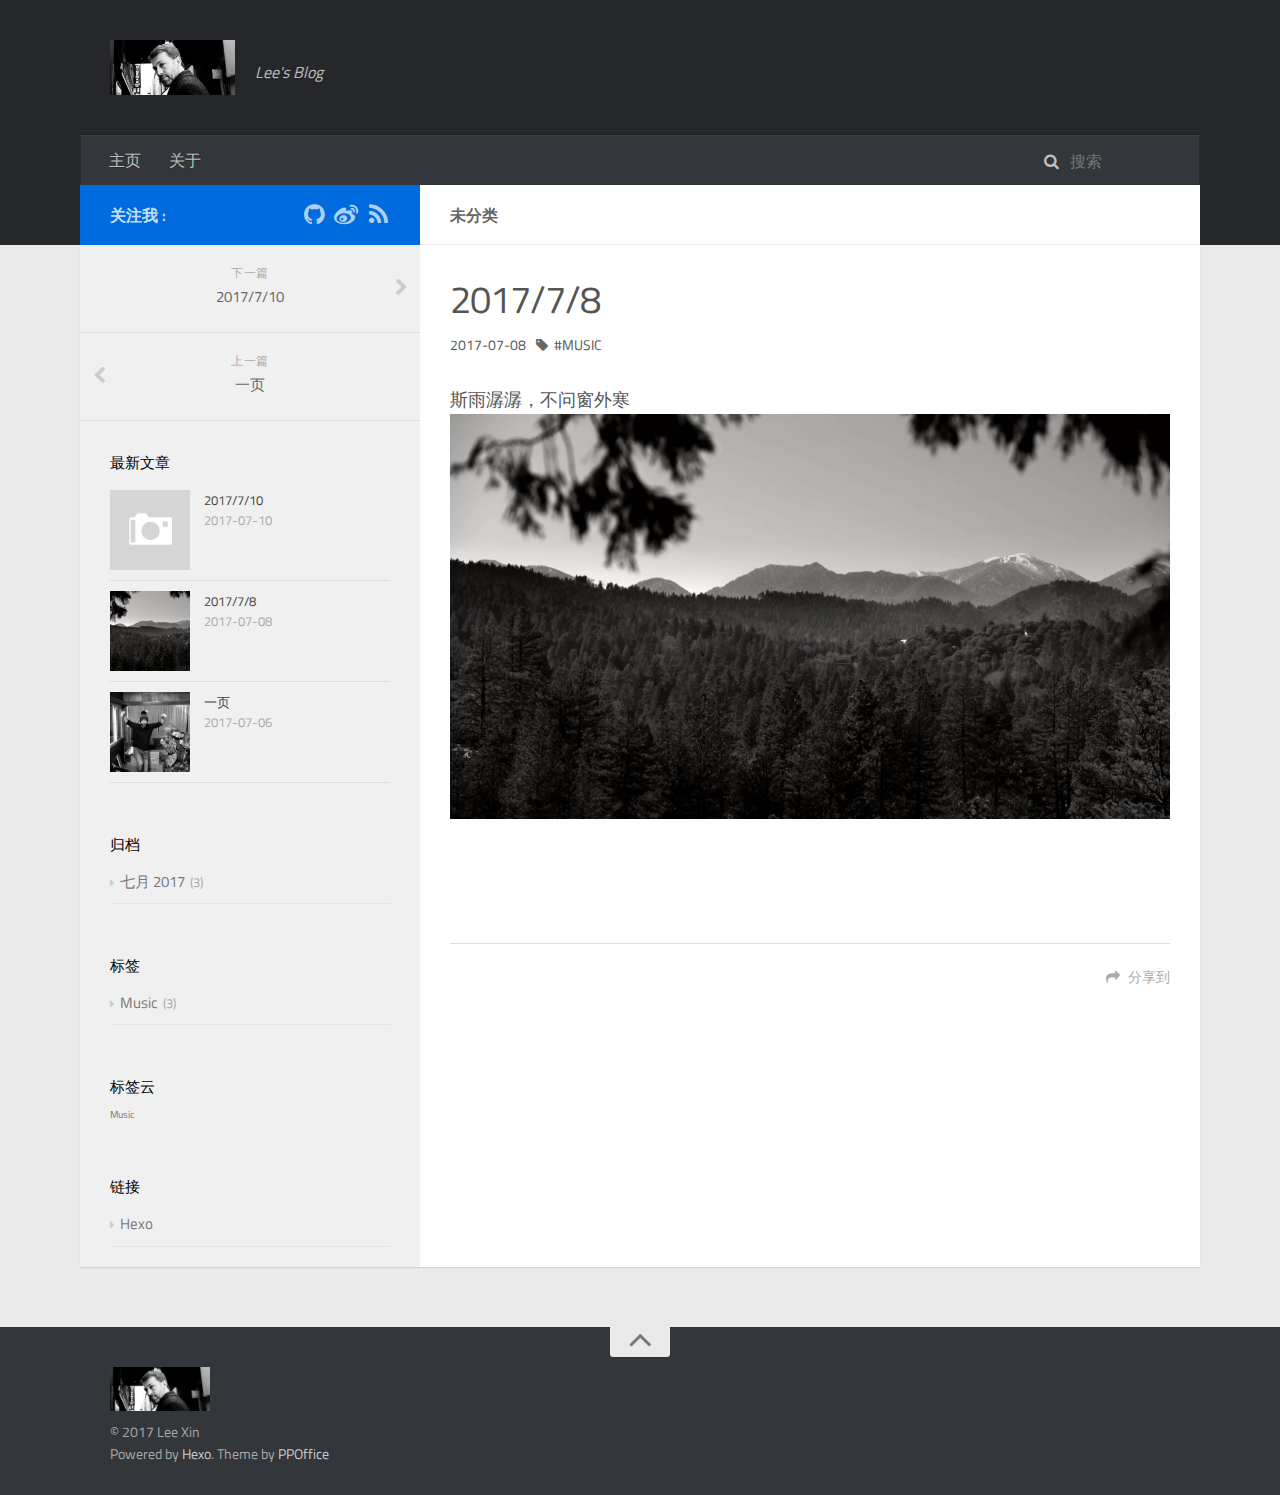
<file: 2017/07/08/2017-7-8/index.html>
<!DOCTYPE html>
<html>
<head>
    <meta charset="utf-8">
    
    <title>2017/7/8 | Lee&#39;s Blog</title>
    <meta name="viewport" content="width=device-width, initial-scale=1, maximum-scale=1">
    
        <meta name="keywords" content="Music" />
    
    <meta name="description" content="斯雨潺潺，不问窗外寒">
<meta name="keywords" content="Music">
<meta property="og:type" content="article">
<meta property="og:title" content="2017&#x2F;7&#x2F;8">
<meta property="og:url" content="http://www.lxrsrzrcj.site/2017/07/08/2017-7-8/index.html">
<meta property="og:site_name" content="Lee&#39;s Blog">
<meta property="og:description" content="斯雨潺潺，不问窗外寒">
<meta property="og:image" content="http://www.lxrsrzrcj.site/images/picture01.jpg">
<meta property="og:updated_time" content="2017-07-09T18:12:03.104Z">
<meta name="twitter:card" content="summary">
<meta name="twitter:title" content="2017&#x2F;7&#x2F;8">
<meta name="twitter:description" content="斯雨潺潺，不问窗外寒">
<meta name="twitter:image" content="http://www.lxrsrzrcj.site/images/picture01.jpg">
    

    
        <link rel="alternate" href="/" title="Lee&#39;s Blog" type="application/atom+xml" />
    

    

    <link rel="stylesheet" href="/libs/font-awesome/css/font-awesome.min.css">
    <link rel="stylesheet" href="/libs/titillium-web/styles.css">
    <link rel="stylesheet" href="/libs/source-code-pro/styles.css">

    <link rel="stylesheet" href="/css/style.css">

    <script src="/libs/jquery/2.0.3/jquery.min.js"></script>
    
    
        <link rel="stylesheet" href="/libs/lightgallery/css/lightgallery.min.css">
    
    
        <link rel="stylesheet" href="/libs/justified-gallery/justifiedGallery.min.css">
    
    
    

</head>

<body>
    <div id="wrap">
        <header id="header">
    <div id="header-outer" class="outer">
        <div class="container">
            <div class="container-inner">
                <div id="header-title">
                    <h1 class="logo-wrap">
                        <a href="/" class="logo"></a>
                    </h1>
                    
                        <h2 class="subtitle-wrap">
                            <p class="subtitle">Lee&#39;s Blog</p>
                        </h2>
                    
                </div>
                <div id="header-inner" class="nav-container">
                    <a id="main-nav-toggle" class="nav-icon fa fa-bars"></a>
                    <div class="nav-container-inner">
                        <ul id="main-nav">
                            
                                <li class="main-nav-list-item" >
                                    <a class="main-nav-list-link" href="/">主页</a>
                                </li>
                            
                                        
                                    
                                <li class="main-nav-list-item" >
                                    <a class="main-nav-list-link" href="/about/index.html">关于</a>
                                </li>
                            
                        </ul>
                        <nav id="sub-nav">
                            <div id="search-form-wrap">

    <form class="search-form">
        <input type="text" class="ins-search-input search-form-input" placeholder="搜索" />
        <button type="submit" class="search-form-submit"></button>
    </form>
    <div class="ins-search">
    <div class="ins-search-mask"></div>
    <div class="ins-search-container">
        <div class="ins-input-wrapper">
            <input type="text" class="ins-search-input" placeholder="想要查找什么..." />
            <span class="ins-close ins-selectable"><i class="fa fa-times-circle"></i></span>
        </div>
        <div class="ins-section-wrapper">
            <div class="ins-section-container"></div>
        </div>
    </div>
</div>
<script>
(function (window) {
    var INSIGHT_CONFIG = {
        TRANSLATION: {
            POSTS: '文章',
            PAGES: '页面',
            CATEGORIES: '分类',
            TAGS: '标签',
            UNTITLED: '(未命名)',
        },
        ROOT_URL: '/',
        CONTENT_URL: '/content.json',
    };
    window.INSIGHT_CONFIG = INSIGHT_CONFIG;
})(window);
</script>
<script src="/js/insight.js"></script>

</div>
                        </nav>
                    </div>
                </div>
            </div>
        </div>
    </div>
</header>
        <div class="container">
            <div class="main-body container-inner">
                <div class="main-body-inner">
                    <section id="main">
                        <div class="main-body-header">
    <h1 class="header">
    
    未分类
    </h1>
</div>
                        <div class="main-body-content">
                            <article id="post-2017-7-8" class="article article-single article-type-post" itemscope itemprop="blogPost">
    <div class="article-inner">
        
            <header class="article-header">
                
    
        <h1 class="article-title" itemprop="name">
        2017/7/8
        </h1>
    

            </header>
        
        
            <div class="article-meta">
                
    <div class="article-date">
        <a href="/2017/07/08/2017-7-8/" class="article-date">
            <time datetime="2017-07-07T16:18:53.000Z" itemprop="datePublished">2017-07-08</time>
        </a>
    </div>

                
    <div class="article-tag">
        <i class="fa fa-tag"></i>
        <a class="tag-link" href="/tags/Music/">Music</a>
    </div>

            </div>
        
        
        <div class="article-entry" itemprop="articleBody">
            <script src="/assets/js/APlayer.min.js"> </script><p>斯雨潺潺，不问窗外寒<br><img src="/images/picture01.jpg" alt=""></p>
<iframe frameborder="no" border="0" marginwidth="0" marginheight="0" width="330" height="86" src="//music.163.com/outchain/player?type=2&id=412902212&auto=1&height=66"></iframe>
        </div>
        <footer class="article-footer">
            



    <a data-url="http://www.lxrsrzrcj.site/2017/07/08/2017-7-8/" data-id="cj4x2fwdx00013sw1vppulp7c" class="article-share-link"><i class="fa fa-share"></i>分享到</a>
<script>
    (function ($) {
        $('body').on('click', function() {
            $('.article-share-box.on').removeClass('on');
        }).on('click', '.article-share-link', function(e) {
            e.stopPropagation();

            var $this = $(this),
                url = $this.attr('data-url'),
                encodedUrl = encodeURIComponent(url),
                id = 'article-share-box-' + $this.attr('data-id'),
                offset = $this.offset(),
                box;

            if ($('#' + id).length) {
                box = $('#' + id);

                if (box.hasClass('on')){
                    box.removeClass('on');
                    return;
                }
            } else {
                var html = [
                    '<div id="' + id + '" class="article-share-box">',
                        '<input class="article-share-input" value="' + url + '">',
                        '<div class="article-share-links">',
                            '<a href="https://twitter.com/intent/tweet?url=' + encodedUrl + '" class="article-share-twitter" target="_blank" title="Twitter"></a>',
                            '<a href="https://www.facebook.com/sharer.php?u=' + encodedUrl + '" class="article-share-facebook" target="_blank" title="Facebook"></a>',
                            '<a href="http://pinterest.com/pin/create/button/?url=' + encodedUrl + '" class="article-share-pinterest" target="_blank" title="Pinterest"></a>',
                            '<a href="https://plus.google.com/share?url=' + encodedUrl + '" class="article-share-google" target="_blank" title="Google+"></a>',
                        '</div>',
                    '</div>'
                ].join('');

              box = $(html);

              $('body').append(box);
            }

            $('.article-share-box.on').hide();

            box.css({
                top: offset.top + 25,
                left: offset.left
            }).addClass('on');

        }).on('click', '.article-share-box', function (e) {
            e.stopPropagation();
        }).on('click', '.article-share-box-input', function () {
            $(this).select();
        }).on('click', '.article-share-box-link', function (e) {
            e.preventDefault();
            e.stopPropagation();

            window.open(this.href, 'article-share-box-window-' + Date.now(), 'width=500,height=450');
        });
    })(jQuery);
</script>

        </footer>
    </div>
</article>

    <section id="comments">
    
        
    <div id="disqus_thread">
        <noscript>Please enable JavaScript to view the <a href="//disqus.com/?ref_noscript">comments powered by Disqus.</a></noscript>
    </div>

    
    </section>


                        </div>
                    </section>
                    <aside id="sidebar">
    <a class="sidebar-toggle" title="Expand Sidebar"><i class="toggle icon"></i></a>
    <div class="sidebar-top">
        <p>关注我 :</p>
        <ul class="social-links">
            
                
                <li>
                    <a class="social-tooltip" title="github" href="https://github.com/lxrsrzrcj/lxrsrzrcj.github.io" target="_blank">
                        <i class="icon fa fa-github"></i>
                    </a>
                </li>
                
            
                
                <li>
                    <a class="social-tooltip" title="weibo" href="http://weibo.com/u/2455832154/home?wvr=5" target="_blank">
                        <i class="icon fa fa-weibo"></i>
                    </a>
                </li>
                
            
                
                <li>
                    <a class="social-tooltip" title="rss" href="/" target="_blank">
                        <i class="icon fa fa-rss"></i>
                    </a>
                </li>
                
            
        </ul>
    </div>
    
        
<nav id="article-nav">
    
        <a href="/2017/07/10/2017-7-10/" id="article-nav-newer" class="article-nav-link-wrap">
        <strong class="article-nav-caption">下一篇</strong>
        <p class="article-nav-title">
        
            2017/7/10
        
        </p>
        <i class="icon fa fa-chevron-right" id="icon-chevron-right"></i>
    </a>
    
    
        <a href="/2017/07/06/一页/" id="article-nav-older" class="article-nav-link-wrap">
        <strong class="article-nav-caption">上一篇</strong>
        <p class="article-nav-title">一页</p>
        <i class="icon fa fa-chevron-left" id="icon-chevron-left"></i>
        </a>
    
</nav>

    
    <div class="widgets-container">
        
            
                
    <div class="widget-wrap">
        <h3 class="widget-title">最新文章</h3>
        <div class="widget">
            <ul id="recent-post" class="">
                
                    <li>
                        
                        <div class="item-thumbnail">
                            <a href="/2017/07/10/2017-7-10/" class="thumbnail">
    
    
        <span class="thumbnail-image thumbnail-none"></span>
    
    
</a>

                        </div>
                        
                        <div class="item-inner">
                            <p class="item-category"></p>
                            <p class="item-title"><a href="/2017/07/10/2017-7-10/" class="title">2017/7/10</a></p>
                            <p class="item-date"><time datetime="2017-07-09T17:27:33.000Z" itemprop="datePublished">2017-07-10</time></p>
                        </div>
                    </li>
                
                    <li>
                        
                        <div class="item-thumbnail">
                            <a href="/2017/07/08/2017-7-8/" class="thumbnail">
    
    
        <span style="background-image:url(/images/picture01.jpg)" alt="2017/7/8" class="thumbnail-image"></span>
    
    
</a>

                        </div>
                        
                        <div class="item-inner">
                            <p class="item-category"></p>
                            <p class="item-title"><a href="/2017/07/08/2017-7-8/" class="title">2017/7/8</a></p>
                            <p class="item-date"><time datetime="2017-07-07T16:18:53.000Z" itemprop="datePublished">2017-07-08</time></p>
                        </div>
                    </li>
                
                    <li>
                        
                        <div class="item-thumbnail">
                            <a href="/2017/07/06/一页/" class="thumbnail">
    
    
        <span style="background-image:url(/images/img1.jpg)" alt="一页" class="thumbnail-image"></span>
    
    
</a>

                        </div>
                        
                        <div class="item-inner">
                            <p class="item-category"></p>
                            <p class="item-title"><a href="/2017/07/06/一页/" class="title">一页</a></p>
                            <p class="item-date"><time datetime="2017-07-06T07:06:47.000Z" itemprop="datePublished">2017-07-06</time></p>
                        </div>
                    </li>
                
            </ul>
        </div>
    </div>

            
                

            
                
    <div class="widget-wrap widget-list">
        <h3 class="widget-title">归档</h3>
        <div class="widget">
            <ul class="archive-list"><li class="archive-list-item"><a class="archive-list-link" href="/archives/2017/07/">七月 2017</a><span class="archive-list-count">3</span></li></ul>
        </div>
    </div>


            
                
    <div class="widget-wrap widget-list">
        <h3 class="widget-title">标签</h3>
        <div class="widget">
            <ul class="tag-list"><li class="tag-list-item"><a class="tag-list-link" href="/tags/Music/">Music</a><span class="tag-list-count">3</span></li></ul>
        </div>
    </div>


            
                
    <div class="widget-wrap widget-float">
        <h3 class="widget-title">标签云</h3>
        <div class="widget tagcloud">
            <a href="/tags/Music/" style="font-size: 10px;">Music</a>
        </div>
    </div>


            
                
    <div class="widget-wrap widget-list">
        <h3 class="widget-title">链接</h3>
        <div class="widget">
            <ul>
                
                    <li>
                        <a href="http://hexo.io">Hexo</a>
                    </li>
                
            </ul>
        </div>
    </div>


            
        
    </div>
</aside>
                </div>
            </div>
        </div>
        <footer id="footer">
    <div class="container">
        <div class="container-inner">
            <a id="back-to-top" href="javascript:;"><i class="icon fa fa-angle-up"></i></a>
            <div class="credit">
                <h1 class="logo-wrap">
                    <a href="/" class="logo"></a>
                </h1>
                <p>&copy; 2017 Lee Xin</p>
                <p>Powered by <a href="//hexo.io/" target="_blank">Hexo</a>. Theme by <a href="//github.com/ppoffice" target="_blank">PPOffice</a></p>
            </div>
        </div>
    </div>
</footer>
        
    
    <script>
    var disqus_shortname = 'hexo-theme-hueman';
    
    
    var disqus_url = 'http://www.lxrsrzrcj.site/2017/07/08/2017-7-8/';
    
    (function() {
    var dsq = document.createElement('script');
    dsq.type = 'text/javascript';
    dsq.async = true;
    dsq.src = '//' + disqus_shortname + '.disqus.com/embed.js';
    (document.getElementsByTagName('head')[0] || document.getElementsByTagName('body')[0]).appendChild(dsq);
    })();
    </script>




    
        <script src="/libs/lightgallery/js/lightgallery.min.js"></script>
        <script src="/libs/lightgallery/js/lg-thumbnail.min.js"></script>
        <script src="/libs/lightgallery/js/lg-pager.min.js"></script>
        <script src="/libs/lightgallery/js/lg-autoplay.min.js"></script>
        <script src="/libs/lightgallery/js/lg-fullscreen.min.js"></script>
        <script src="/libs/lightgallery/js/lg-zoom.min.js"></script>
        <script src="/libs/lightgallery/js/lg-hash.min.js"></script>
        <script src="/libs/lightgallery/js/lg-share.min.js"></script>
        <script src="/libs/lightgallery/js/lg-video.min.js"></script>
    
    
        <script src="/libs/justified-gallery/jquery.justifiedGallery.min.js"></script>
    
    


<!-- Custom Scripts -->
<script src="/js/main.js"></script>

    </div>
</body>
</html>
</file>
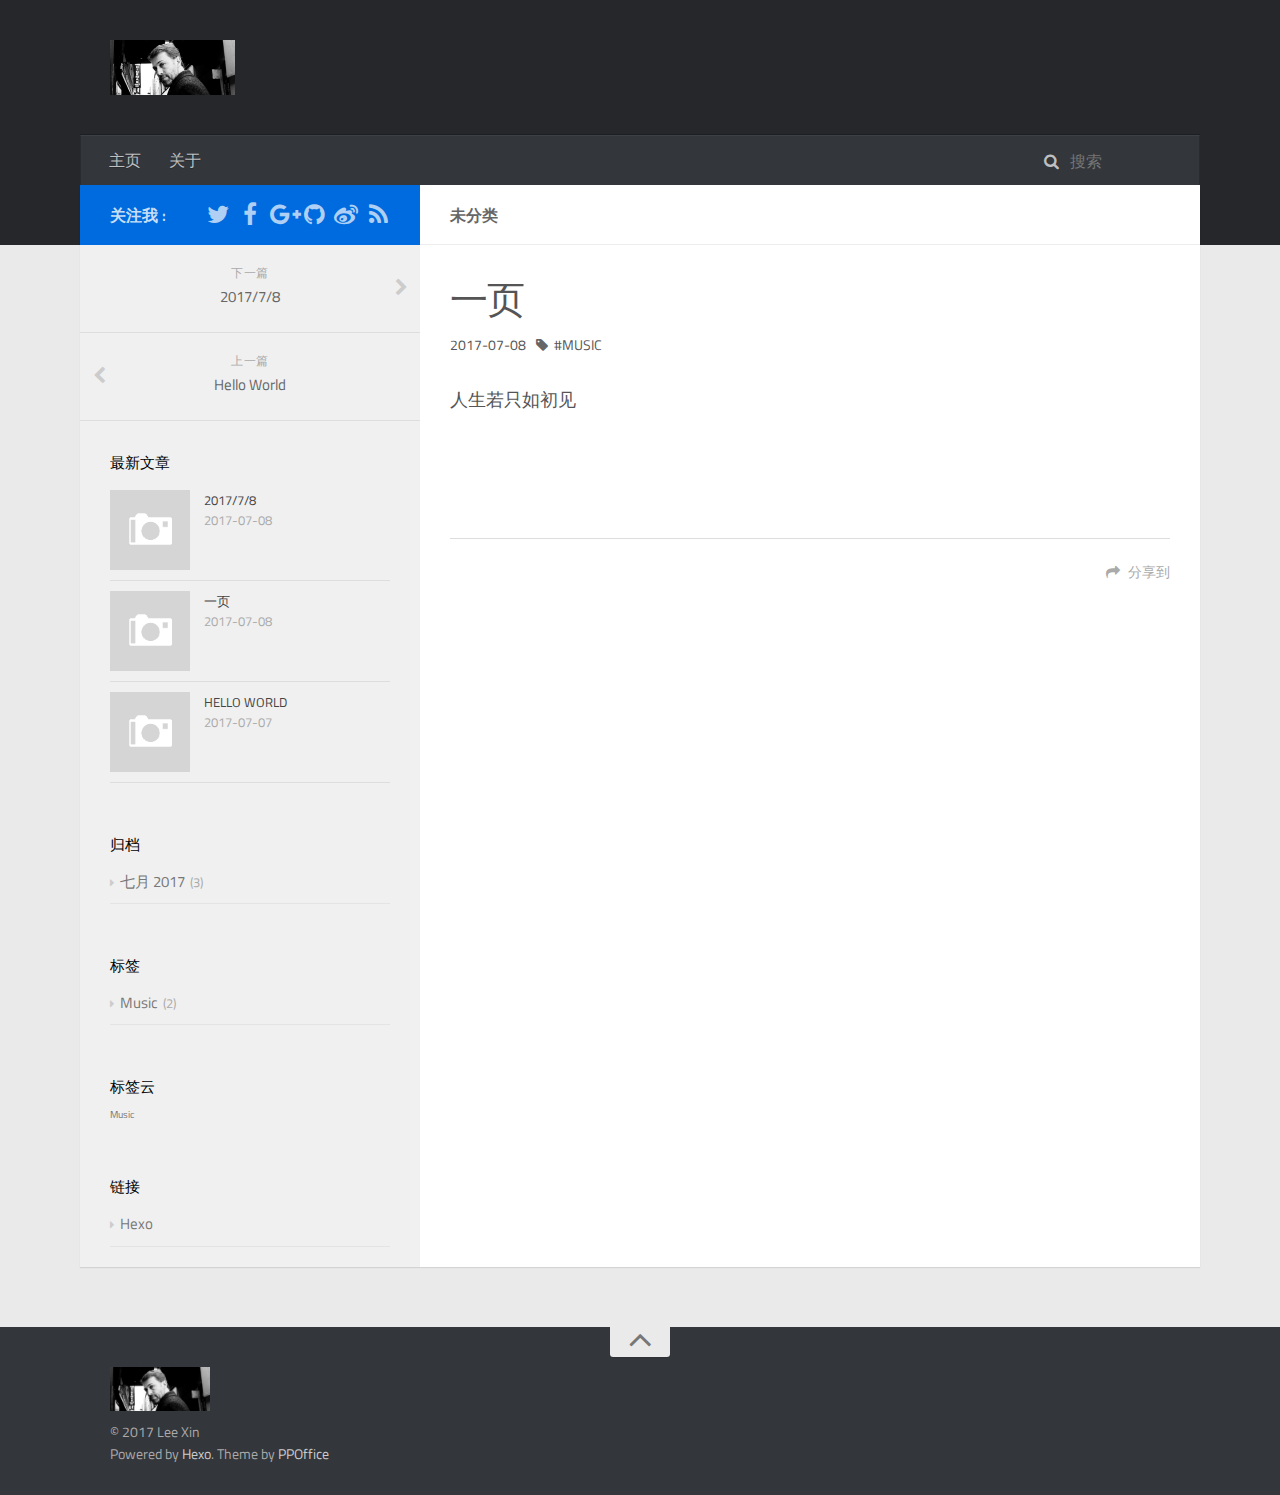
<file: 2017/07/08/一页/index.html>
<!DOCTYPE html>
<html>
<head>
    <meta charset="utf-8">
    
    <title>一页 | Lee&#39;s Blog</title>
    <meta name="viewport" content="width=device-width, initial-scale=1, maximum-scale=1">
    
        <meta name="keywords" content="Music" />
    
    <meta name="description" content="人生若只如初见">
<meta name="keywords" content="Music">
<meta property="og:type" content="article">
<meta property="og:title" content="一页">
<meta property="og:url" content="http://www.lxrsrzrcj.site/2017/07/08/一页/index.html">
<meta property="og:site_name" content="Lee&#39;s Blog">
<meta property="og:description" content="人生若只如初见">
<meta property="og:updated_time" content="2017-07-07T16:25:05.016Z">
<meta name="twitter:card" content="summary">
<meta name="twitter:title" content="一页">
<meta name="twitter:description" content="人生若只如初见">
    

    
        <link rel="alternate" href="/" title="Lee&#39;s Blog" type="application/atom+xml" />
    

    

    <link rel="stylesheet" href="/libs/font-awesome/css/font-awesome.min.css">
    <link rel="stylesheet" href="/libs/titillium-web/styles.css">
    <link rel="stylesheet" href="/libs/source-code-pro/styles.css">

    <link rel="stylesheet" href="/css/style.css">

    <script src="/libs/jquery/2.0.3/jquery.min.js"></script>
    
    
        <link rel="stylesheet" href="/libs/lightgallery/css/lightgallery.min.css">
    
    
        <link rel="stylesheet" href="/libs/justified-gallery/justifiedGallery.min.css">
    
    
    

</head>

<body>
    <div id="wrap">
        <header id="header">
    <div id="header-outer" class="outer">
        <div class="container">
            <div class="container-inner">
                <div id="header-title">
                    <h1 class="logo-wrap">
                        <a href="/" class="logo"></a>
                    </h1>
                    
                </div>
                <div id="header-inner" class="nav-container">
                    <a id="main-nav-toggle" class="nav-icon fa fa-bars"></a>
                    <div class="nav-container-inner">
                        <ul id="main-nav">
                            
                                <li class="main-nav-list-item" >
                                    <a class="main-nav-list-link" href="/">主页</a>
                                </li>
                            
                                        
                                    
                                <li class="main-nav-list-item" >
                                    <a class="main-nav-list-link" href="/about/index.html">关于</a>
                                </li>
                            
                        </ul>
                        <nav id="sub-nav">
                            <div id="search-form-wrap">

    <form class="search-form">
        <input type="text" class="ins-search-input search-form-input" placeholder="搜索" />
        <button type="submit" class="search-form-submit"></button>
    </form>
    <div class="ins-search">
    <div class="ins-search-mask"></div>
    <div class="ins-search-container">
        <div class="ins-input-wrapper">
            <input type="text" class="ins-search-input" placeholder="想要查找什么..." />
            <span class="ins-close ins-selectable"><i class="fa fa-times-circle"></i></span>
        </div>
        <div class="ins-section-wrapper">
            <div class="ins-section-container"></div>
        </div>
    </div>
</div>
<script>
(function (window) {
    var INSIGHT_CONFIG = {
        TRANSLATION: {
            POSTS: '文章',
            PAGES: '页面',
            CATEGORIES: '分类',
            TAGS: '标签',
            UNTITLED: '(未命名)',
        },
        ROOT_URL: '/',
        CONTENT_URL: '/content.json',
    };
    window.INSIGHT_CONFIG = INSIGHT_CONFIG;
})(window);
</script>
<script src="/js/insight.js"></script>

</div>
                        </nav>
                    </div>
                </div>
            </div>
        </div>
    </div>
</header>
        <div class="container">
            <div class="main-body container-inner">
                <div class="main-body-inner">
                    <section id="main">
                        <div class="main-body-header">
    <h1 class="header">
    
    未分类
    </h1>
</div>
                        <div class="main-body-content">
                            <article id="post-一页" class="article article-single article-type-post" itemscope itemprop="blogPost">
    <div class="article-inner">
        
            <header class="article-header">
                
    
        <h1 class="article-title" itemprop="name">
        一页
        </h1>
    

            </header>
        
        
            <div class="article-meta">
                
    <div class="article-date">
        <a href="/2017/07/08/一页/" class="article-date">
            <time datetime="2017-07-07T16:06:47.000Z" itemprop="datePublished">2017-07-08</time>
        </a>
    </div>

                
    <div class="article-tag">
        <i class="fa fa-tag"></i>
        <a class="tag-link" href="/tags/Music/">Music</a>
    </div>

            </div>
        
        
        <div class="article-entry" itemprop="articleBody">
            <p>人生若只如初见</p>
<iframe frameborder="no" border="0" marginwidth="0" marginheight="0" width="330" height="86" src="//music.163.com/outchain/player?type=2&id=19468095&auto=0&height=66"><br></iframe>

        </div>
        <footer class="article-footer">
            



    <a data-url="http://www.lxrsrzrcj.site/2017/07/08/一页/" data-id="cj4u3trd00001zow1dwh9tcl1" class="article-share-link"><i class="fa fa-share"></i>分享到</a>
<script>
    (function ($) {
        $('body').on('click', function() {
            $('.article-share-box.on').removeClass('on');
        }).on('click', '.article-share-link', function(e) {
            e.stopPropagation();

            var $this = $(this),
                url = $this.attr('data-url'),
                encodedUrl = encodeURIComponent(url),
                id = 'article-share-box-' + $this.attr('data-id'),
                offset = $this.offset(),
                box;

            if ($('#' + id).length) {
                box = $('#' + id);

                if (box.hasClass('on')){
                    box.removeClass('on');
                    return;
                }
            } else {
                var html = [
                    '<div id="' + id + '" class="article-share-box">',
                        '<input class="article-share-input" value="' + url + '">',
                        '<div class="article-share-links">',
                            '<a href="https://twitter.com/intent/tweet?url=' + encodedUrl + '" class="article-share-twitter" target="_blank" title="Twitter"></a>',
                            '<a href="https://www.facebook.com/sharer.php?u=' + encodedUrl + '" class="article-share-facebook" target="_blank" title="Facebook"></a>',
                            '<a href="http://pinterest.com/pin/create/button/?url=' + encodedUrl + '" class="article-share-pinterest" target="_blank" title="Pinterest"></a>',
                            '<a href="https://plus.google.com/share?url=' + encodedUrl + '" class="article-share-google" target="_blank" title="Google+"></a>',
                        '</div>',
                    '</div>'
                ].join('');

              box = $(html);

              $('body').append(box);
            }

            $('.article-share-box.on').hide();

            box.css({
                top: offset.top + 25,
                left: offset.left
            }).addClass('on');

        }).on('click', '.article-share-box', function (e) {
            e.stopPropagation();
        }).on('click', '.article-share-box-input', function () {
            $(this).select();
        }).on('click', '.article-share-box-link', function (e) {
            e.preventDefault();
            e.stopPropagation();

            window.open(this.href, 'article-share-box-window-' + Date.now(), 'width=500,height=450');
        });
    })(jQuery);
</script>

        </footer>
    </div>
</article>

    <section id="comments">
    
        
    <div id="disqus_thread">
        <noscript>Please enable JavaScript to view the <a href="//disqus.com/?ref_noscript">comments powered by Disqus.</a></noscript>
    </div>

    
    </section>


                        </div>
                    </section>
                    <aside id="sidebar">
    <a class="sidebar-toggle" title="Expand Sidebar"><i class="toggle icon"></i></a>
    <div class="sidebar-top">
        <p>关注我 :</p>
        <ul class="social-links">
            
                
                <li>
                    <a class="social-tooltip" title="twitter" href="/" target="_blank">
                        <i class="icon fa fa-twitter"></i>
                    </a>
                </li>
                
            
                
                <li>
                    <a class="social-tooltip" title="facebook" href="/" target="_blank">
                        <i class="icon fa fa-facebook"></i>
                    </a>
                </li>
                
            
                
                <li>
                    <a class="social-tooltip" title="google-plus" href="/" target="_blank">
                        <i class="icon fa fa-google-plus"></i>
                    </a>
                </li>
                
            
                
                <li>
                    <a class="social-tooltip" title="github" href="https://github.com/lxrsrzrcj/lxrsrzrcj.github.io" target="_blank">
                        <i class="icon fa fa-github"></i>
                    </a>
                </li>
                
            
                
                <li>
                    <a class="social-tooltip" title="weibo" href="http://weibo.com/u/2455832154/home?wvr=5" target="_blank">
                        <i class="icon fa fa-weibo"></i>
                    </a>
                </li>
                
            
                
                <li>
                    <a class="social-tooltip" title="rss" href="/" target="_blank">
                        <i class="icon fa fa-rss"></i>
                    </a>
                </li>
                
            
        </ul>
    </div>
    
        
<nav id="article-nav">
    
        <a href="/2017/07/08/2017-7-8/" id="article-nav-newer" class="article-nav-link-wrap">
        <strong class="article-nav-caption">下一篇</strong>
        <p class="article-nav-title">
        
            2017/7/8
        
        </p>
        <i class="icon fa fa-chevron-right" id="icon-chevron-right"></i>
    </a>
    
    
        <a href="/2017/07/07/hello-world/" id="article-nav-older" class="article-nav-link-wrap">
        <strong class="article-nav-caption">上一篇</strong>
        <p class="article-nav-title">Hello World</p>
        <i class="icon fa fa-chevron-left" id="icon-chevron-left"></i>
        </a>
    
</nav>

    
    <div class="widgets-container">
        
            
                
    <div class="widget-wrap">
        <h3 class="widget-title">最新文章</h3>
        <div class="widget">
            <ul id="recent-post" class="">
                
                    <li>
                        
                        <div class="item-thumbnail">
                            <a href="/2017/07/08/2017-7-8/" class="thumbnail">
    
    
        <span class="thumbnail-image thumbnail-none"></span>
    
    
</a>

                        </div>
                        
                        <div class="item-inner">
                            <p class="item-category"></p>
                            <p class="item-title"><a href="/2017/07/08/2017-7-8/" class="title">2017/7/8</a></p>
                            <p class="item-date"><time datetime="2017-07-07T16:18:53.000Z" itemprop="datePublished">2017-07-08</time></p>
                        </div>
                    </li>
                
                    <li>
                        
                        <div class="item-thumbnail">
                            <a href="/2017/07/08/一页/" class="thumbnail">
    
    
        <span class="thumbnail-image thumbnail-none"></span>
    
    
</a>

                        </div>
                        
                        <div class="item-inner">
                            <p class="item-category"></p>
                            <p class="item-title"><a href="/2017/07/08/一页/" class="title">一页</a></p>
                            <p class="item-date"><time datetime="2017-07-07T16:06:47.000Z" itemprop="datePublished">2017-07-08</time></p>
                        </div>
                    </li>
                
                    <li>
                        
                        <div class="item-thumbnail">
                            <a href="/2017/07/07/hello-world/" class="thumbnail">
    
    
        <span class="thumbnail-image thumbnail-none"></span>
    
    
</a>

                        </div>
                        
                        <div class="item-inner">
                            <p class="item-category"></p>
                            <p class="item-title"><a href="/2017/07/07/hello-world/" class="title">Hello World</a></p>
                            <p class="item-date"><time datetime="2017-07-06T17:35:16.413Z" itemprop="datePublished">2017-07-07</time></p>
                        </div>
                    </li>
                
            </ul>
        </div>
    </div>

            
                

            
                
    <div class="widget-wrap widget-list">
        <h3 class="widget-title">归档</h3>
        <div class="widget">
            <ul class="archive-list"><li class="archive-list-item"><a class="archive-list-link" href="/archives/2017/07/">七月 2017</a><span class="archive-list-count">3</span></li></ul>
        </div>
    </div>


            
                
    <div class="widget-wrap widget-list">
        <h3 class="widget-title">标签</h3>
        <div class="widget">
            <ul class="tag-list"><li class="tag-list-item"><a class="tag-list-link" href="/tags/Music/">Music</a><span class="tag-list-count">2</span></li></ul>
        </div>
    </div>


            
                
    <div class="widget-wrap widget-float">
        <h3 class="widget-title">标签云</h3>
        <div class="widget tagcloud">
            <a href="/tags/Music/" style="font-size: 10px;">Music</a>
        </div>
    </div>


            
                
    <div class="widget-wrap widget-list">
        <h3 class="widget-title">链接</h3>
        <div class="widget">
            <ul>
                
                    <li>
                        <a href="http://hexo.io">Hexo</a>
                    </li>
                
            </ul>
        </div>
    </div>


            
        
    </div>
</aside>
                </div>
            </div>
        </div>
        <footer id="footer">
    <div class="container">
        <div class="container-inner">
            <a id="back-to-top" href="javascript:;"><i class="icon fa fa-angle-up"></i></a>
            <div class="credit">
                <h1 class="logo-wrap">
                    <a href="/" class="logo"></a>
                </h1>
                <p>&copy; 2017 Lee Xin</p>
                <p>Powered by <a href="//hexo.io/" target="_blank">Hexo</a>. Theme by <a href="//github.com/ppoffice" target="_blank">PPOffice</a></p>
            </div>
        </div>
    </div>
</footer>
        
    
    <script>
    var disqus_shortname = 'hexo-theme-hueman';
    
    
    var disqus_url = 'http://www.lxrsrzrcj.site/2017/07/08/一页/';
    
    (function() {
    var dsq = document.createElement('script');
    dsq.type = 'text/javascript';
    dsq.async = true;
    dsq.src = '//' + disqus_shortname + '.disqus.com/embed.js';
    (document.getElementsByTagName('head')[0] || document.getElementsByTagName('body')[0]).appendChild(dsq);
    })();
    </script>




    
        <script src="/libs/lightgallery/js/lightgallery.min.js"></script>
        <script src="/libs/lightgallery/js/lg-thumbnail.min.js"></script>
        <script src="/libs/lightgallery/js/lg-pager.min.js"></script>
        <script src="/libs/lightgallery/js/lg-autoplay.min.js"></script>
        <script src="/libs/lightgallery/js/lg-fullscreen.min.js"></script>
        <script src="/libs/lightgallery/js/lg-zoom.min.js"></script>
        <script src="/libs/lightgallery/js/lg-hash.min.js"></script>
        <script src="/libs/lightgallery/js/lg-share.min.js"></script>
        <script src="/libs/lightgallery/js/lg-video.min.js"></script>
    
    
        <script src="/libs/justified-gallery/jquery.justifiedGallery.min.js"></script>
    
    


<!-- Custom Scripts -->
<script src="/js/main.js"></script>

    </div>
</body>
</html>
</file>
<file: libs/titillium-web/styles.css>
/* latin-ext */
@font-face {
  font-family: 'Titillium Web';
  font-style: normal;
  font-weight: 300;
  src: local('Titillium WebLight'), local('TitilliumWeb-Light'), url(fonts/anMUvcNT0H1YN4FII8wpr9INifKjd1RJ3NxxEi9Cy2w.woff2) format('woff2');
  unicode-range: U+0100-024F, U+1E00-1EFF, U+20A0-20AB, U+20AD-20CF, U+2C60-2C7F, U+A720-A7FF;
}
/* latin */
@font-face {
  font-family: 'Titillium Web';
  font-style: normal;
  font-weight: 300;
  src: local('Titillium WebLight'), local('TitilliumWeb-Light'), url(fonts/anMUvcNT0H1YN4FII8wpr4-67659ICLY8bMrYhtePPA.woff2) format('woff2');
  unicode-range: U+0000-00FF, U+0131, U+0152-0153, U+02C6, U+02DA, U+02DC, U+2000-206F, U+2074, U+20AC, U+2212, U+2215, U+E0FF, U+EFFD, U+F000;
}
/* latin-ext */
@font-face {
  font-family: 'Titillium Web';
  font-style: normal;
  font-weight: 400;
  src: local('Titillium Web'), local('TitilliumWeb-Regular'), url(fonts/7XUFZ5tgS-tD6QamInJTcSo_WB_cotcEMUw1LsIE8mM.woff2) format('woff2');
  unicode-range: U+0100-024F, U+1E00-1EFF, U+20A0-20AB, U+20AD-20CF, U+2C60-2C7F, U+A720-A7FF;
}
/* latin */
@font-face {
  font-family: 'Titillium Web';
  font-style: normal;
  font-weight: 400;
  src: local('Titillium Web'), local('TitilliumWeb-Regular'), url(fonts/7XUFZ5tgS-tD6QamInJTcZSnX671uNZIV63UdXh3Mg0.woff2) format('woff2');
  unicode-range: U+0000-00FF, U+0131, U+0152-0153, U+02C6, U+02DA, U+02DC, U+2000-206F, U+2074, U+20AC, U+2212, U+2215, U+E0FF, U+EFFD, U+F000;
}
/* latin-ext */
@font-face {
  font-family: 'Titillium Web';
  font-style: normal;
  font-weight: 600;
  src: local('Titillium WebSemiBold'), local('TitilliumWeb-SemiBold'), url(fonts/anMUvcNT0H1YN4FII8wpr_SNRT0fZ5CX-AqRkMYgJJo.woff2) format('woff2');
  unicode-range: U+0100-024F, U+1E00-1EFF, U+20A0-20AB, U+20AD-20CF, U+2C60-2C7F, U+A720-A7FF;
}
/* latin */
@font-face {
  font-family: 'Titillium Web';
  font-style: normal;
  font-weight: 600;
  src: local('Titillium WebSemiBold'), local('TitilliumWeb-SemiBold'), url(fonts/anMUvcNT0H1YN4FII8wpr46gJz9aNFrmnwBdd69aqzY.woff2) format('woff2');
  unicode-range: U+0000-00FF, U+0131, U+0152-0153, U+02C6, U+02DA, U+02DC, U+2000-206F, U+2074, U+20AC, U+2212, U+2215, U+E0FF, U+EFFD, U+F000;
}
</file>
<file: libs/source-code-pro/styles.css>
/* latin-ext */
@font-face {
  font-family: 'Source Code Pro';
  font-style: normal;
  font-weight: 400;
  src: local('Source Code Pro'), local('SourceCodePro-Regular'), url(fonts/mrl8jkM18OlOQN8JLgasDy2Q8seG17bfDXYR_jUsrzg.woff2) format('woff2');
  unicode-range: U+0100-024F, U+1E00-1EFF, U+20A0-20AB, U+20AD-20CF, U+2C60-2C7F, U+A720-A7FF;
}
/* latin */
@font-face {
  font-family: 'Source Code Pro';
  font-style: normal;
  font-weight: 400;
  src: local('Source Code Pro'), local('SourceCodePro-Regular'), url(fonts/mrl8jkM18OlOQN8JLgasD9V_2ngZ8dMf8fLgjYEouxg.woff2) format('woff2');
  unicode-range: U+0000-00FF, U+0131, U+0152-0153, U+02C6, U+02DA, U+02DC, U+2000-206F, U+2074, U+20AC, U+2212, U+2215, U+E0FF, U+EFFD, U+F000;
}
</file>
<file: css/style.css>
#main .main-body-header em,
#main .main-body-header a,
.article-meta,
.archive-year {
  text-transform: uppercase;
  color: #666;
  line-height: 1em;
  text-shadow: 0 1px #fff;
}
#main .main-body-header em,
#main .main-body-header a,
.article-meta,
.archive-year,
#main .main-body-header em a,
#main .main-body-header a a,
.article-meta a,
.archive-year a {
  text-decoration: none;
}
.widget h1,
.article-entry h1 {
  font-size: 2em;
}
.widget h2,
.article-entry h2 {
  font-size: 1.5em;
}
.widget h3,
.article-entry h3 {
  font-size: 1.3em;
}
.widget h4,
.article-entry h4 {
  font-size: 1.2em;
}
.widget h5,
.article-entry h5 {
  font-size: 1em;
}
.widget h6,
.article-entry h6 {
  font-size: 1em;
  color: #aaa;
}
.widget hr,
.article-entry hr {
  border: 1px dashed #ddd;
}
.widget strong,
.article-entry strong {
  font-weight: bold;
}
.widget em,
.article-entry em,
.widget cite,
.article-entry cite {
  font-style: italic;
}
.widget sup,
.article-entry sup,
.widget sub,
.article-entry sub {
  font-size: 0.75em;
  line-height: 0;
  position: relative;
  vertical-align: baseline;
}
.widget sup,
.article-entry sup {
  top: -0.5em;
}
.widget sub,
.article-entry sub {
  bottom: -0.2em;
}
.widget small,
.article-entry small {
  font-size: 0.85em;
}
.widget acronym,
.article-entry acronym,
.widget abbr,
.article-entry abbr {
  border-bottom: 1px dotted;
}
.widget ul,
.article-entry ul,
.widget ol,
.article-entry ol,
.widget dl,
.article-entry dl {
  line-height: 1.6em;
}
.widget ul ul,
.article-entry ul ul,
.widget ol ul,
.article-entry ol ul,
.widget ul ol,
.article-entry ul ol,
.widget ol ol,
.article-entry ol ol {
  margin-top: 0;
  margin-bottom: 0;
  margin-left: 20px;
}
.widget ul,
.article-entry ul {
  list-style: disc;
  list-style-position: inside;
}
.widget ol,
.article-entry ol {
  list-style: decimal;
  list-style-position: inside;
}
.widget dt,
.article-entry dt {
  font-weight: bold;
  list-style-position: inside;
}
html,
body,
div,
span,
applet,
object,
iframe,
h1,
h2,
h3,
h4,
h5,
h6,
p,
blockquote,
pre,
a,
abbr,
acronym,
address,
big,
cite,
code,
del,
dfn,
em,
img,
ins,
kbd,
q,
s,
samp,
small,
strike,
strong,
sub,
sup,
tt,
var,
dl,
dt,
dd,
ol,
ul,
li,
fieldset,
form,
label,
legend,
table,
caption,
tbody,
tfoot,
thead,
tr,
th,
td {
  margin: 0;
  padding: 0;
  border: 0;
  outline: 0;
  font-weight: inherit;
  font-style: inherit;
  font-family: inherit;
  font-size: 100%;
  vertical-align: baseline;
}
body {
  line-height: 1;
  color: #000;
  background: #fff;
}
ol,
ul {
  list-style: none;
}
table {
  border-collapse: separate;
  border-spacing: 0;
  vertical-align: middle;
}
caption,
th,
td {
  text-align: left;
  font-weight: normal;
  vertical-align: middle;
}
a img {
  border: none;
}
input,
button {
  margin: 0;
  padding: 0;
}
input::-moz-focus-inner,
button::-moz-focus-inner {
  border: 0;
  padding: 0;
}
html,
body,
#container {
  height: 100%;
}
::selection {
  color: #fff;
  background: #006bde;
}
body {
  background: #eaeaea;
  font: 14px "Titillium Web", "Helvetica Neue", Helvetica, Arial, "Microsoft Yahei", sans-serif;
  -webkit-text-size-adjust: 100%;
}
code {
  margin: 0 2px;
  color: #e96900;
  padding: 3px 5px;
  font-size: 0.8em;
  border-radius: 2px;
  font-family: "Source Code Pro", Consolas, Monaco, Menlo, Consolas, monospace;
  background-color: #f8f8f8;
}
.container {
  position: relative;
  padding: 0 20px;
}
.container-inner {
  max-width: 1120px;
  min-width: 320px;
  width: 100%;
  margin: 0 auto;
}
.container-inner:before,
.container-inner:after {
  content: "";
  display: table;
}
.container-inner:after {
  clear: both;
}
.left,
.alignleft {
  float: left;
}
.right,
.alignright {
  float: right;
}
.clear {
  clear: both;
}
.logo {
  display: block;
  padding: 10px 0;
  width: 125px;
  height: 55px;
  background-image: url("images/header.jpg");
  background-position: 0px 10px;
  background-repeat: no-repeat;
  -webkit-background-size: 125px 55px;
  -moz-background-size: 125px 55px;
  background-size: 125px 55px;
}
.main-body {
  margin-top: -60px;
  background-color: #fff;
}
.main-body-inner {
  position: relative;
  -webkit-box-sizing: border-box;
  -moz-box-sizing: border-box;
  box-sizing: border-box;
  -webkit-box-shadow: rgba(0,0,0,0.098) 0px 1px 1px 0px;
  box-shadow: rgba(0,0,0,0.098) 0px 1px 1px 0px;
  padding-left: 340px;
  background: url("images/s-left.png") repeat-y left 0;
}
.main-body-inner:before,
.main-body-inner:after {
  content: "";
  display: table;
}
.main-body-inner:after {
  clear: both;
}
#main {
  float: right;
  width: 100%;
  -webkit-box-sizing: border-box;
  -moz-box-sizing: border-box;
  box-sizing: border-box;
  min-height: 600px;
}
#main .main-body-header {
  background: #fff;
  position: relative;
  padding: 18px 30px 17px;
  border-bottom: 1px solid #eee;
  color: #666;
  font-size: 16px;
  font-weight: 600;
  text-transform: uppercase;
  line-height: 24px;
}
#main .main-body-header .page-title-link,
#main .main-body-header i {
  margin-right: 8px;
}
#main .main-body-header i {
  font-weight: 400;
}
#main .main-body-header em,
#main .main-body-header a {
  color: #aaa;
}
#main .main-body-content:before,
#main .main-body-content:after {
  content: "";
  display: table;
}
#main .main-body-content:after {
  clear: both;
}
#header {
  background: #26272b;
  padding-bottom: 60px;
  position: relative;
}
#header-outer {
  height: 100%;
  position: relative;
}
#header-inner {
  position: relative;
}
#header-title {
  text-align: center;
  padding: 30px 30px;
}
#header-title:before,
#header-title:after {
  content: "";
  display: table;
}
#header-title:after {
  clear: both;
}
#header-title .logo-wrap,
#header-title .subtitle-wrap {
  float: left;
}
#header-title .subtitle-wrap {
  padding: 10px 0px 0px;
  margin-left: 20px;
}
#header-title .subtitle {
  font-size: 16px;
  font-style: italic;
  line-height: 65px;
  color: rgba(255,255,255,0.7);
  text-shadow: 0 1px rgba(0,0,0,0.2);
}
.nav-container .nav-icon,
.nav-container .nav-container-inner #main-nav .main-nav-list-item .main-nav-list-link {
  float: left;
  color: rgba(255,255,255,0.7);
  text-decoration: none;
  text-shadow: 0 1px rgba(0,0,0,0.2);
  display: block;
  padding: 20px 15px;
  -webkit-transition: 0.2s ease-in;
  -moz-transition: 0.2s ease-in;
  -ms-transition: 0.2s ease-in;
  transition: 0.2s ease-in;
}
.nav-container .nav-icon:hover,
.nav-container .nav-container-inner #main-nav .main-nav-list-item .main-nav-list-link:hover {
  color: #fff;
  background: rgba(0,0,0,0.1);
}
.nav-container {
  padding: 0 15px;
  background: #33363b;
  z-index: 1;
  -webkit-box-shadow: inset 0 1px 0 rgba(255,255,255,0.05), 0 -1px 0 rgba(0,0,0,0.2), inset 1px 0 0 rgba(0,0,0,0.2), inset -1px 0 0 rgba(0,0,0,0.2);
  box-shadow: inset 0 1px 0 rgba(255,255,255,0.05), 0 -1px 0 rgba(0,0,0,0.2), inset 1px 0 0 rgba(0,0,0,0.2), inset -1px 0 0 rgba(0,0,0,0.2);
}
.nav-container:before,
.nav-container:after {
  content: "";
  display: table;
}
.nav-container:after {
  clear: both;
}
.nav-container .nav-icon {
  line-height: 20px;
  padding: 15px 14px;
  text-align: center;
  font-size: 14px;
  position: relative;
  cursor: pointer;
}
.nav-container #main-nav-toggle {
  display: none;
  width: 100%;
  text-align: right;
  -webkit-box-sizing: border-box;
  -moz-box-sizing: border-box;
  box-sizing: border-box;
  border-bottom: 1px solid rgba(255,255,255,0.06);
}
.nav-container #main-nav-toggle:before {
  content: "\f0c9";
}
.nav-container .nav-container-inner:before,
.nav-container .nav-container-inner:after {
  content: "";
  display: table;
}
.nav-container .nav-container-inner:after {
  clear: both;
}
.nav-container .nav-container-inner #main-nav {
  float: left;
}
.nav-container .nav-container-inner #main-nav .main-nav-list {
  float: left;
}
.nav-container .nav-container-inner #main-nav .main-nav-list-item {
  position: relative;
  float: left;
}
.nav-container .nav-container-inner #main-nav .main-nav-list-item.top-level-menu > a:after {
  content: "\f0d7" !important;
  float: none;
  margin-left: 6px;
  font-size: 14px;
  line-height: 1.2em;
  opacity: 0.5;
  font-family: FontAwesome;
  display: inline-block;
}
.nav-container .nav-container-inner #main-nav .main-nav-list-item.top-level-menu:hover > a {
  color: #fff;
  background: rgba(0,0,0,0.1);
}
.nav-container .nav-container-inner #main-nav .main-nav-list-item .main-nav-list-link {
  line-height: 20px;
  padding: 15px 14px;
  font-size: 16px;
}
.nav-container .nav-container-inner #main-nav .main-nav-list-item .main-nav-list-link.current {
  color: #fff;
}
.nav-container .nav-container-inner #main-nav .main-nav-list-item .main-nav-list-child {
  top: 100%;
  display: none;
  padding: 10px 0;
  overflow: hidden;
  position: absolute;
  width: 180px;
  background: #33363b url("images/opacity-10.png") repeat;
}
.nav-container .nav-container-inner #main-nav .main-nav-list-item .main-nav-list-child li {
  -webkit-box-shadow: 0 1px 0 rgba(255,255,255,0.06);
  box-shadow: 0 1px 0 rgba(255,255,255,0.06);
}
.nav-container .nav-container-inner #main-nav .main-nav-list-item .main-nav-list-child li:last-child {
  -webkit-box-shadow: none;
  box-shadow: none;
}
.nav-container .nav-container-inner #main-nav .main-nav-list-item .main-nav-list-child li,
.nav-container .nav-container-inner #main-nav .main-nav-list-item .main-nav-list-child li a {
  width: 100%;
  display: block;
  -webkit-box-sizing: border-box;
  -moz-box-sizing: border-box;
  box-sizing: border-box;
}
.nav-container .nav-container-inner #sub-nav {
  float: right;
}
.search-form {
  padding: 14px 15px 16px;
  height: 50px;
  overflow: hidden;
  -webkit-box-sizing: border-box;
  -moz-box-sizing: border-box;
  box-sizing: border-box;
}
.search-form:before {
  content: "\f002";
  margin-right: 8px;
  color: rgba(255,255,255,0.7);
  font: normal normal normal 16px/1 FontAwesome;
}
.search-form-input,
.search-form-input.ins-search-input,
.search-form-input.st-ui-search-input,
.search-form-input.st-default-search-input {
  -webkit-appearance: textarea;
  padding: 0;
  width: 100px;
  height: auto !important;
  border: none !important;
  outline: none !important;
  background: none !important;
  line-height: 1.6em;
  -webkit-transition: 0.2s ease-in;
  -moz-transition: 0.2s ease-in;
  -ms-transition: 0.2s ease-in;
  transition: 0.2s ease-in;
  font: 16px "Titillium Web", "Helvetica Neue", Helvetica, Arial, "Microsoft Yahei", sans-serif;
  color: rgba(255,255,255,0.7);
}
.search-form-input:focus,
.search-form-input.ins-search-input:focus,
.search-form-input.st-ui-search-input:focus,
.search-form-input.st-default-search-input:focus {
  width: 200px;
}
.search-form-input::-webkit-search-results-decoration,
.search-form-input.ins-search-input::-webkit-search-results-decoration,
.search-form-input.st-ui-search-input::-webkit-search-results-decoration,
.search-form-input.st-default-search-input::-webkit-search-results-decoration,
.search-form-input::-webkit-search-cancel-button,
.search-form-input.ins-search-input::-webkit-search-cancel-button,
.search-form-input.st-ui-search-input::-webkit-search-cancel-button,
.search-form-input.st-default-search-input::-webkit-search-cancel-button {
  -webkit-appearance: none;
}
.search-form-submit {
  display: none;
}
#sidebar {
  float: left;
  margin-left: -340px;
  width: 340px;
}
#sidebar .sidebar-toggle {
  display: none;
}
#sidebar .sidebar-top {
  background: #006bde;
  padding: 15px 30px;
}
#sidebar .sidebar-top:before,
#sidebar .sidebar-top:after {
  content: "";
  display: table;
}
#sidebar .sidebar-top:after {
  clear: both;
}
#sidebar .sidebar-top .sidebar-top-inner:before,
#sidebar .sidebar-top .sidebar-top-inner:after {
  content: "";
  display: table;
}
#sidebar .sidebar-top .sidebar-top-inner:after {
  clear: both;
}
#sidebar .sidebar-top p {
  float: left;
  color: rgba(255,255,255,0.8);
  font-size: 16px;
  font-weight: 600;
  text-transform: uppercase;
  line-height: 24px;
  padding: 3px 0;
}
#sidebar .sidebar-top .social-links {
  float: right;
  position: relative;
  padding-top: 2px;
}
#sidebar .sidebar-top .social-links li {
  float: left;
  margin-left: 8px;
}
#sidebar .sidebar-top .social-links li a:hover i:before {
  color: #fff;
}
#sidebar .sidebar-top .social-links .social-tooltip {
  position: relative;
}
#sidebar .sidebar-top .social-links .social-tooltip:hover:after {
  top: -41px;
  background: #fff;
  font-size: 14px;
  color: #666;
  content: attr(title);
  display: block;
  right: 0;
  padding: 5px 15px;
  position: absolute;
  white-space: nowrap;
  border-radius: 3px;
  -webkit-box-shadow: 0 0 2px rgba(0,0,0,0.2);
  box-shadow: 0 0 2px rgba(0,0,0,0.2);
  text-transform: uppercase;
  z-index: 1;
}
#sidebar .sidebar-top .social-links .social-tooltip:hover:before {
  top: -10px;
  right: 8px;
  border: solid;
  border-color: #fff transparent;
  border-width: 5px 5px 0 5px;
  content: "";
  display: block;
  position: absolute;
  z-index: 2;
}
#sidebar .sidebar-top i {
  color: rgba(255,255,255,0.7);
  font-size: 24px;
  width: 24px;
}
#article-nav {
  position: relative;
}
#article-nav:before,
#article-nav:after {
  content: "";
  display: table;
}
#article-nav:after {
  clear: both;
}
.article-nav-link-wrap {
  position: relative;
  margin-top: 0;
  display: block;
  color: #aaa;
  padding: 16px 40px 24px;
  border-bottom: 1px solid #ddd;
  -webkit-transition: 0.2s ease-in;
  -moz-transition: 0.2s ease-in;
  -ms-transition: 0.2s ease-in;
  transition: 0.2s ease-in;
  text-align: center;
  text-decoration: none;
}
.article-nav-link-wrap .icon {
  position: absolute;
  color: #ccc;
  font-size: 18px;
  top: 50%;
  width: 1em;
  margin-top: -10px;
}
.article-nav-link-wrap #icon-chevron-left {
  left: 10px;
}
.article-nav-link-wrap #icon-chevron-right {
  right: 10px;
}
.article-nav-link-wrap:hover {
  background: rgba(0,0,0,0.02);
}
.article-nav-link-wrap:hover .icon {
  color: #006bde;
}
.article-nav-caption {
  display: block;
  font-size: 12px;
  color: #aaa;
  letter-spacing: 0.5px;
  line-height: 24px;
  font-weight: normal;
  text-transform: uppercase;
}
.article-nav-title {
  font-size: 15px;
  color: #666;
}
.widget-wrap {
  padding: 30px 30px 20px;
}
.widget-title {
  font-size: 15px;
  font-weight: 400;
  text-transform: uppercase;
  margin-bottom: 6px;
}
.widget {
  line-height: 1.6em;
  word-wrap: break-word;
  font-size: 0.9em;
  color: #777;
  border-radius: 3px;
}
.widget a {
  text-decoration: none;
  color: #777;
}
.widget a:hover {
  color: #444;
}
.widget ul ul,
.widget ol ul,
.widget dl ul,
.widget ul ol,
.widget ol ol,
.widget dl ol,
.widget ul dl,
.widget ol dl,
.widget dl dl {
  margin-left: 15px;
  list-style: disc;
}
.widget ul,
.widget ol {
  list-style: none;
  margin: 0;
}
.widget ul ul,
.widget ol ul,
.widget ul ol,
.widget ol ol {
  margin: 0 20px;
}
.widget ul ul,
.widget ol ul {
  list-style: disc;
}
.widget ul ol,
.widget ol ol {
  list-style: decimal;
}
.widget-list ul,
.widget-list ol {
  list-style: none;
}
.widget-list ul li,
.widget-list ol li {
  padding: 10px 0;
  font-size: 15px;
  border-bottom: 1px solid #e4e4e4;
}
.widget-list ul li a,
.widget-list ol li a {
  color: #777;
}
.widget-list ul li a:before,
.widget-list ol li a:before {
  color: #ccc;
  content: "\f0da";
  font-size: 12px;
  margin-right: 6px;
  font-family: FontAwesome;
  -webkit-transition: 0.2s ease;
  -moz-transition: 0.2s ease;
  -ms-transition: 0.2s ease;
  transition: 0.2s ease;
}
.widget-list ul li a:hover:before,
.widget-list ol li a:hover:before {
  color: #444;
}
.widget-list ul ul,
.widget-list ol ul,
.widget-list ul ol,
.widget-list ol ol {
  list-style: none;
}
.widget-list ul ul li,
.widget-list ol ul li,
.widget-list ul ol li,
.widget-list ol ol li {
  border: none;
}
.widget-list ul ul li:last-child,
.widget-list ol ul li:last-child,
.widget-list ul ol li:last-child,
.widget-list ol ol li:last-child {
  padding-bottom: 0px;
}
.widget-float a {
  font-size: 15px;
}
#recent-post li {
  padding: 10px 0 10px 94px;
  border-bottom: 1px solid #ddd;
}
#recent-post li:before,
#recent-post li:after {
  content: "";
  display: table;
}
#recent-post li:after {
  clear: both;
}
#recent-post.no-thumbnail li {
  padding: 10px 0px;
}
#recent-post li .item-thumbnail {
  opacity: 1;
  margin-left: -94px;
  -webkit-transition: all 0.2s ease;
  -moz-transition: all 0.2s ease;
  -ms-transition: all 0.2s ease;
  transition: all 0.2s ease;
  float: left;
}
#recent-post li .item-thumbnail .thumbnail {
  width: 80px;
  height: 80px;
  display: block;
  position: relative;
  overflow: hidden;
}
#recent-post li .item-thumbnail .thumbnail span {
  width: 100%;
  height: 100%;
  display: block;
}
#recent-post li .item-thumbnail .thumbnail .thumbnail-image {
  position: absolute;
  -webkit-background-size: cover;
  -moz-background-size: cover;
  background-size: cover;
  background-position: center;
}
#recent-post li .item-thumbnail .thumbnail .thumbnail-none {
  background-image: url("images/thumb-default-small.png");
  -webkit-background-size: 100% 100%;
  -moz-background-size: 100% 100%;
  background-size: 100% 100%;
}
#recent-post li .item-inner a,
#recent-post li .item-inner .item-category {
  font-size: 13px;
  text-transform: uppercase;
}
#recent-post li .item-inner a a,
#recent-post li .item-inner .item-category a {
  color: #006bde;
}
#recent-post li .item-inner a a:hover,
#recent-post li .item-inner .item-category a:hover {
  color: #444;
}
#recent-post li .item-inner a a,
#recent-post li .item-inner .item-category a,
#recent-post li .item-inner a .icon,
#recent-post li .item-inner .item-category .icon {
  margin-right: 5px;
}
#recent-post li .item-inner .item-title {
  font-size: 15px;
}
#recent-post li .item-inner .item-title a {
  color: #444;
  -webkit-transition: all 0.2s ease;
  -moz-transition: all 0.2s ease;
  -ms-transition: all 0.2s ease;
  transition: all 0.2s ease;
}
#recent-post li .item-inner .item-date {
  color: #aaa;
  font-size: 13px;
  text-transform: uppercase;
}
#recent-post li:hover .item-thumbnail {
  opacity: 0.8;
}
#recent-post li:hover .item-title a {
  color: #006bde;
}
.category-list-count,
.tag-list-count,
.archive-list-count {
  padding-left: 5px;
  color: #aaa;
  font-size: 0.85em;
}
.category-list-count:before,
.tag-list-count:before,
.archive-list-count:before {
  content: "(";
}
.category-list-count:after,
.tag-list-count:after,
.archive-list-count:after {
  content: ")";
}
.tagcloud a {
  margin-right: 5px;
}
.article-single {
  padding: 30px 30px 20px;
}
.article-inner {
  overflow: hidden;
}
.article-row {
  width: 100%;
  float: left;
  position: relative;
  padding: 30px 0px 0px 30px;
  border-bottom: 1px solid #eee;
  -webkit-box-sizing: border-box;
  -moz-box-sizing: border-box;
  box-sizing: border-box;
}
.article-row:before,
.article-row:after {
  content: "";
  display: table;
}
.article-row:after {
  clear: both;
}
.article-summary {
  width: 50%;
  float: left;
  margin-bottom: 30px;
}
.article-summary a {
  text-decoration: none;
  color: #006bde;
}
.article-summary .article-summary-inner {
  margin-right: 30px;
}
.article-summary .article-summary-inner .thumbnail {
  height: 0;
  width: 100%;
  display: block;
  overflow: hidden;
  position: relative;
  margin-bottom: 1em;
  padding-bottom: 47.11%;
}
.article-summary .article-summary-inner .thumbnail .comment-counter {
  right: 0;
  top: 15px;
  color: #fff;
  font-size: 12px;
  padding: 2px 7px;
  line-height: 19px;
  position: absolute;
  display: inline-block;
  background-color: #82b965;
}
.article-summary .article-summary-inner .thumbnail .comment-counter:before {
  top: 3px;
  left: -16px;
  content: '';
  position: absolute;
  display: inline-block;
  border: 9px solid transparent;
  border-right-color: #82b965;
}
.article-summary .article-summary-inner .thumbnail .thumbnail-image {
  display: block;
  position: absolute;
  width: 100%;
  height: 100%;
  opacity: 1;
  -webkit-background-size: cover;
  -moz-background-size: cover;
  background-size: cover;
  background-position: center;
  -webkit-transition: opacity 0.3s ease-in;
  -moz-transition: opacity 0.3s ease-in;
  -ms-transition: opacity 0.3s ease-in;
  transition: opacity 0.3s ease-in;
}
.article-summary .article-summary-inner .thumbnail .thumbnail-none {
  width: 100%;
  height: 100%;
  -webkit-background-size: 100% 100%;
  -moz-background-size: 100% 100%;
  background-size: 100% 100%;
  background-image: url("images/thumb-default.png");
}
.article-summary .article-summary-inner .article-title {
  margin-bottom: 10px;
  font-size: 22px;
  font-weight: 400;
  line-height: 1.5em;
  word-wrap: break-word;
}
.article-summary .article-summary-inner .article-title a {
  -webkit-transition: color 0.3s ease-in;
  -moz-transition: color 0.3s ease-in;
  -ms-transition: color 0.3s ease-in;
  transition: color 0.3s ease-in;
  color: #444;
}
.article-summary .article-summary-inner .article-excerpt {
  position: relative;
  color: #aaa;
  font-size: 16px;
  line-height: 1.6em;
  overflow: hidden;
  height: 6.4em;
}
.article-summary:hover .thumbnail .thumbnail-image {
  opacity: 0.7;
}
.article-summary:hover .article-title a {
  color: #006bde;
}
.article-category {
  float: left;
  line-height: 1em;
  color: #ccc;
  text-shadow: 0 1px #fff;
  margin-left: 8px;
}
.article-category:before {
  content: "\2022";
}
.article-title {
  text-decoration: none;
  font-size: 38px;
  letter-spacing: -1px;
  color: #555;
  line-height: 1.3em;
  -webkit-transition: color 0.2s;
  -moz-transition: color 0.2s;
  -ms-transition: color 0.2s;
  transition: color 0.2s;
  margin-bottom: 10px;
}
a.article-title:hover {
  color: #006bde;
}
.article-meta {
  line-height: 1.6em;
}
.article-meta:before,
.article-meta:after {
  content: "";
  display: table;
}
.article-meta:after {
  clear: both;
}
.article-meta > div {
  float: left;
  margin-right: 10px;
}
.article-meta > div .fa {
  margin-right: 3px;
}
.article-meta a {
  color: #555;
}
.article-meta a:hover {
  color: color-link;
}
.article-meta .category {
  text-transform: uppercase;
}
.article-meta .category a,
.article-meta .category i {
  margin-left: 0;
  margin-right: 6px;
}
.article-summary .article-meta {
  height: 1.6em;
  overflow: hidden;
}
.article-summary .article-meta a {
  color: #006bde;
}
.article-summary .article-meta > div {
  margin-right: 0;
}
.article-tag .tag-link:before {
  content: "#";
}
.article-entry {
  color: #555;
  font-size: 18px;
  font-weight: 300;
  line-height: 1.6em;
}
.article-entry:before,
.article-entry:after {
  content: "";
  display: table;
}
.article-entry:after {
  clear: both;
}
.article-entry p,
.article-entry table {
  margin: 1.6em 0;
}
.article-entry h1,
.article-entry h2,
.article-entry h3,
.article-entry h4,
.article-entry h5,
.article-entry h6 {
  font-weight: 600;
}
.article-entry h1,
.article-entry h2,
.article-entry h3,
.article-entry h4,
.article-entry h5,
.article-entry h6 {
  line-height: 1.3em;
  margin: 1.3em 0;
}
.article-entry a {
  color: #006bde;
  text-decoration: none;
}
.article-entry a:hover {
  text-decoration: underline;
}
.article-entry ul,
.article-entry ol,
.article-entry dl {
  margin-top: 1.6em;
  margin-bottom: 1.6em;
  list-style-position: outside;
  padding-left: 1.4em;
}
.article-entry ul p,
.article-entry ol p,
.article-entry dl p {
  margin: 0;
}
.article-entry img,
.article-entry video {
  max-width: 100%;
  height: auto;
  display: block;
  margin: auto;
}
.article-entry iframe {
  border: none;
}
.article-entry table {
  width: 100%;
  border-collapse: collapse;
  border-spacing: 0;
}
.article-entry th {
  font-weight: 600;
  border-bottom: 3px solid #ddd;
  padding-bottom: 0.5em;
}
.article-entry td {
  border-bottom: 1px solid #ddd;
  padding: 10px 0;
}
.article-entry blockquote {
  color: #777;
  quote: none;
  margin: 0 0 20px 0;
  position: relative;
  font-style: italic;
  padding-left: 50px;
}
.article-entry blockquote:before {
  top: 0;
  left: 0;
  color: #ccc;
  font-size: 32px;
  content: "\f10d";
  position: absolute;
  text-align: center;
  font-style: normal;
  font-family: 'FontAwesome';
}
.article-entry blockquote footer {
  font-size: 14px;
  margin: 1.6em 0;
  font-family: "Titillium Web", "Helvetica Neue", Helvetica, Arial, "Microsoft Yahei", sans-serif;
}
.article-entry blockquote footer cite:before {
  content: "—";
  padding: 0 0.5em;
}
.article-entry .pullquote {
  text-align: left;
  width: 45%;
  margin: 0;
}
.article-entry .pullquote.left {
  margin-left: 0.5em;
  margin-right: 1em;
}
.article-entry .pullquote.right {
  margin-right: 0.5em;
  margin-left: 1em;
}
.article-entry .caption {
  color: #aaa;
  display: block;
  font-size: 0.9em;
  margin-top: 0.5em;
  position: relative;
  text-align: center;
}
.article-entry .video-container {
  position: relative;
  padding-top: 56.25%;
  height: 0;
  overflow: hidden;
}
.article-entry .video-container iframe,
.article-entry .video-container object,
.article-entry .video-container embed {
  position: absolute;
  top: 0;
  left: 0;
  width: 100%;
  height: 100%;
  margin-top: 0;
}
.article-more-link a {
  display: inline-block;
  line-height: 1em;
  padding: 6px 15px;
  border-radius: 15px;
  background: #eaeaea;
  color: #aaa;
  text-shadow: 0 1px #fff;
  text-decoration: none;
}
.article-more-link a:hover {
  background: #006bde;
  color: #fff;
  text-decoration: none;
  text-shadow: 0 1px #0056b2;
}
.article-footer {
  font-size: 14px;
  line-height: 1.6em;
  border-top: 1px solid #ddd;
  padding-top: 1.6em;
}
.article-footer:before,
.article-footer:after {
  content: "";
  display: table;
}
.article-footer:after {
  clear: both;
}
.article-footer a {
  color: #aaa;
  text-decoration: none;
}
.article-footer a:hover {
  color: #555;
}
.article-comment-link i,
.article-share-link i {
  padding-right: 8px;
}
.article-comment-link {
  float: right;
}
.article-share-link {
  cursor: pointer;
  float: right;
  margin-left: 20px;
}
.article-share-box {
  position: absolute;
  display: none;
  background: #fff;
  -webkit-box-shadow: 1px 2px 10px rgba(0,0,0,0.2);
  box-shadow: 1px 2px 10px rgba(0,0,0,0.2);
  border-radius: 3px;
  margin-left: -145px;
  overflow: hidden;
  z-index: 1;
}
.article-share-box.on {
  display: block;
}
.article-share-input {
  width: 100%;
  background: none;
  -webkit-box-sizing: border-box;
  -moz-box-sizing: border-box;
  box-sizing: border-box;
  font: 14px "Titillium Web", "Helvetica Neue", Helvetica, Arial, "Microsoft Yahei", sans-serif;
  padding: 0 15px;
  color: #555;
  outline: none;
  border: 1px solid #ddd;
  border-radius: 3px 3px 0 0;
  height: 36px;
  line-height: 36px;
}
.article-share-links {
  background: #eaeaea;
}
.article-share-links:before,
.article-share-links:after {
  content: "";
  display: table;
}
.article-share-links:after {
  clear: both;
}
.article-share-twitter,
.article-share-facebook,
.article-share-pinterest,
.article-share-google {
  width: 50px;
  height: 36px;
  display: block;
  float: left;
  position: relative;
  color: #999;
  text-align: center;
  line-height: 36px;
  text-decoration: none;
}
.article-share-twitter:before,
.article-share-facebook:before,
.article-share-pinterest:before,
.article-share-google:before {
  font-size: 20px;
  font-family: FontAwesome;
}
.article-share-twitter:hover,
.article-share-facebook:hover,
.article-share-pinterest:hover,
.article-share-google:hover {
  color: #fff;
}
.article-share-twitter:before {
  content: "\f099";
}
.article-share-twitter:hover {
  background: #00aced;
  text-shadow: 0 1px #008abe;
}
.article-share-facebook:before {
  content: "\f09a";
}
.article-share-facebook:hover {
  background: #3b5998;
  text-shadow: 0 1px #2f477a;
}
.article-share-pinterest:before {
  content: "\f0d2";
}
.article-share-pinterest:hover {
  background: #cb2027;
  text-shadow: 0 1px #a21a1f;
}
.article-share-google:before {
  content: "\f0d5";
}
.article-share-google:hover {
  background: #dd4b39;
  text-shadow: 0 1px #be3221;
}
.article-gallery {
  background: #000;
  position: relative;
}
.article-gallery-photos {
  position: relative;
  overflow: hidden;
}
.article-gallery-img {
  display: none;
  max-width: 100%;
}
.article-gallery-img:first-child {
  display: block;
}
.article-gallery-img.loaded {
  position: absolute;
  display: block;
}
.article-gallery-img img {
  display: block;
  max-width: 100%;
  margin: 0 auto;
}
.article-gallery {
  overflow: hidden;
  background: #000;
  position: relative;
  text-align: center;
  margin: 1.6em 0;
}
.article-gallery .gallery-item {
  display: none;
  max-width: 100%;
}
.article-gallery .gallery-item:before,
.article-gallery .gallery-item:after {
  top: 50%;
  width: 40px;
  height: 36px;
  font-size: 36px;
  line-height: 36px;
  margin-top: -18px;
  position: absolute;
  font-family: FontAwesome;
  color: rgba(255,255,255,0.5);
}
.article-gallery .gallery-item:hover:before,
.article-gallery .gallery-item:hover:after {
  color: rgba(255,255,255,0.8);
}
.article-gallery .gallery-item:before {
  left: 0;
  content: "\f104";
}
.article-gallery .gallery-item:after {
  right: 0;
  content: "\f105";
}
.article-gallery .gallery-item:first-child {
  display: block;
}
.article-gallery .gallery-item img {
  display: block;
  max-width: 100%;
  margin: 0 auto;
}
.article.rtl .article-title,
.article.rtl .article-excerpt,
.article.rtl .article-entry p {
  direction: rtl;
}
.article.rtl .article-meta > div {
  float: right;
  margin-left: 10px;
  margin-right: 0;
}
.article.rtl .article-meta .category a,
.article.rtl .article-meta .category i {
  margin-right: 0;
  margin-left: 6px;
}
.article.rtl .article-meta .category a:first-child,
.article.rtl .article-meta .category i:first-child {
  margin-left: 0;
}
.lg-outer .lg-thumb-item {
  border-radius: 0 !important;
}
#comments {
  padding: 30px 30px 20px;
}
#comments a {
  color: #006bde;
}
.archives-wrap {
  margin: block-margin 0;
}
.archives:before,
.archives:after {
  content: "";
  display: table;
}
.archives:after {
  clear: both;
}
.archive-year-wrap {
  padding: 18px 30px 17px;
  font-size: 16px;
  color: #666;
  border-bottom: 1px solid #eee;
}
.archive-year i {
  margin-right: 8px;
}
.archives {
  -webkit-column-gap: 10px;
  -moz-column-gap: 10px;
  column-gap: 10px;
}
@media mq-tablet {
  .archives {
    -webkit-column-count: 2;
    -moz-column-count: 2;
    column-count: 2;
  }
}
@media mq-normal {
  .archives {
    -webkit-column-count: 3;
    -moz-column-count: 3;
    column-count: 3;
  }
}
.archive-article-inner {
  padding: 10px;
  margin-bottom: 15px;
}
.archive-article-title {
  text-decoration: none;
  font-weight: bold;
  color: #555;
  -webkit-transition: color 0.2s;
  -moz-transition: color 0.2s;
  -ms-transition: color 0.2s;
  transition: color 0.2s;
  line-height: 1.6em;
}
.archive-article-title:hover {
  color: #006bde;
}
.archive-article-footer {
  margin-top: 1em;
}
.archive-article-date {
  color: #aaa;
  text-decoration: none;
  font-size: 0.85em;
  line-height: 1em;
  margin-bottom: 0.5em;
  display: block;
}
#page-nav {
  float: left;
  width: 100%;
  display: block;
  margin: 30px 0px 45px 0px;
  text-align: center;
  color: #aaa;
}
#page-nav:before,
#page-nav:after {
  content: "";
  display: table;
}
#page-nav:after {
  clear: both;
}
#page-nav .pages {
  display: block;
  font-size: 17px;
  font-weight: 300;
  margin-bottom: 1em !important;
  border: none !important;
}
#page-nav .pages:before {
  content: "\f15c";
  font-family: FontAwesome;
  margin-right: 6px;
}
#page-nav .page-number,
#page-nav .extend {
  color: #006bde;
  position: relative;
  overflow: hidden;
  font-size: 16px;
  padding: 7px 8px;
  display: inline;
  margin: 0 2px;
  text-decoration: none;
  border-bottom: 3px solid #ddd;
  border-top: 1px solid #f1f1f1;
  font-weight: 600;
  -webkit-transition: 0.2s ease-in;
  -moz-transition: 0.2s ease-in;
  -ms-transition: 0.2s ease-in;
  transition: 0.2s ease-in;
}
#page-nav .page-number:hover,
#page-nav .extend:hover,
#page-nav .page-number:active,
#page-nav .extend:active,
#page-nav .page-number.current,
#page-nav .extend.current {
  color: #444;
  border-bottom: 3px solid #006bde;
  border-top: 1px solid #f1f1f1;
}
#page-nav .space {
  color: #ddd;
}
#footer {
  background: #33363b;
  margin-top: 60px;
  color: #aaa;
  line-height: 1.6em;
}
#footer a {
  color: #ccc;
  text-decoration: none;
}
#footer a:hover {
  color: #fff;
}
#footer .credit {
  padding: 30px;
}
#footer #back-to-top {
  background: #eaeaea;
  color: #777;
  overflow: hidden;
  text-align: center;
  width: 60px;
  height: 30px;
  display: block;
  margin: 0 auto -30px;
  border-radius: 0 0 3px 3px;
  -webkit-box-shadow: 0 1px 1px rgba(0,0,0,0.1);
  box-shadow: 0 1px 1px rgba(0,0,0,0.1);
}
#footer #back-to-top:hover {
  color: #444;
}
#footer #back-to-top i {
  font-size: 38px;
  line-height: 22px;
}
#footer .logo {
  width: 100px;
  height: 44px;
  -webkit-background-size: 100px 44px;
  -moz-background-size: 100px 44px;
  background-size: 100px 44px;
}
i.icon {
  display: inline-block;
  font-style: normal;
  text-align: center;
}
i.icon:before {
  -webkit-transition: 0.2s ease-in;
  -moz-transition: 0.2s ease-in;
  -ms-transition: 0.2s ease-in;
  transition: 0.2s ease-in;
}
.ins-search {
  display: none;
}
.ins-search.show {
  display: block;
}
.ins-selectable {
  cursor: pointer;
}
.ins-search-mask,
.ins-search-container {
  position: fixed;
}
.ins-search-mask {
  top: 0;
  left: 0;
  width: 100%;
  height: 100%;
  z-index: 100;
  background: rgba(0,0,0,0.5);
}
.ins-input-wrapper {
  position: relative;
}
.ins-search-input {
  width: 100%;
  border: none;
  outline: none;
  font-size: 16px;
  -webkit-box-shadow: none;
  box-shadow: none;
  font-weight: 200;
  border-radius: 0;
  background: #fff;
  line-height: 20px;
  -webkit-box-sizing: border-box;
  -moz-box-sizing: border-box;
  box-sizing: border-box;
  padding: 12px 28px 12px 20px;
  border-bottom: 1px solid #e2e2e2;
  font-family: "Microsoft Yahei Light", "Microsoft Yahei", Helvetica, Arial, sans-serif;
}
.ins-close {
  top: 50%;
  right: 6px;
  width: 20px;
  height: 20px;
  font-size: 16px;
  margin-top: -11px;
  position: absolute;
  text-align: center;
  display: inline-block;
}
.ins-close:hover {
  color: #006bde;
}
.ins-search-container {
  left: 50%;
  top: 100px;
  z-index: 101;
  bottom: 100px;
  -webkit-box-sizing: border-box;
  -moz-box-sizing: border-box;
  box-sizing: border-box;
  width: 540px;
  margin-left: -270px;
}
@media screen and (max-width: 559px), screen and (max-height: 479px) {
  .ins-search-container {
    top: 0;
    left: 0;
    margin: 0;
    width: 100%;
    height: 100%;
    background: #f7f7f7;
  }
}
.ins-section-wrapper {
  left: 0;
  right: 0;
  top: 45px;
  bottom: 0;
  overflow-y: auto;
  position: absolute;
}
.ins-section-container {
  position: relative;
  background: #f7f7f7;
}
.ins-section {
  font-size: 14px;
  line-height: 16px;
}
.ins-section .ins-section-header,
.ins-section .ins-search-item {
  padding: 8px 15px;
}
.ins-section .ins-section-header {
  color: #9a9a9a;
  border-bottom: 1px solid #e2e2e2;
}
.ins-section .ins-slug {
  margin-left: 5px;
  color: #9a9a9a;
}
.ins-section .ins-slug:before {
  content: '(';
}
.ins-section .ins-slug:after {
  content: ')';
}
.ins-section .ins-search-item header,
.ins-section .ins-search-item .ins-search-preview {
  overflow: hidden;
  white-space: nowrap;
  text-overflow: ellipsis;
}
.ins-section .ins-search-item header .fa {
  margin-right: 8px;
}
.ins-section .ins-search-item .ins-search-preview {
  height: 15px;
  font-size: 12px;
  color: #9a9a9a;
  margin: 5px 0 0 20px;
}
.ins-section .ins-search-item:hover,
.ins-section .ins-search-item.active {
  color: #fff;
  background: #006bde;
}
.ins-section .ins-search-item:hover .ins-slug,
.ins-section .ins-search-item.active .ins-slug,
.ins-section .ins-search-item:hover .ins-search-preview,
.ins-section .ins-search-item.active .ins-search-preview {
  color: #fff;
}
.highlight {
  margin: 0px;
  display: block;
  overflow-x: auto;
  padding: 15px 20px;
  font-size: 14px;
  font-family: "Source Code Pro", Consolas, Monaco, Menlo, Consolas, monospace;
  line-height: 22.400000000000002px;
}
.highlight table {
  margin: 0;
  width: auto;
}
.highlight table td {
  border: none;
}
.highlight table td.code {
  padding-right: 20px;
}
.highlight .gutter pre {
  color: #666;
  text-align: right;
  padding-right: 20px;
}
.article-entry .highlight {
  margin: 1.6em 0;
}
.article-entry .highlight .line {
  height: 1.6em;
}
.highlight {
  color: #a9b7c6;
  background: #282b2e;
}
.highlight .code .number,
.highlight .code .literal,
.highlight .code .symbol,
.highlight .code .bullet {
  color: #6897bb;
}
.highlight .code .keyword,
.highlight .code .selector-tag,
.highlight .code .deletion {
  color: #cc7832;
}
.highlight .code .variable,
.highlight .code .template-variable,
.highlight .code .link {
  color: #629755;
}
.highlight .code .comment,
.highlight .code .quote {
  color: #808080;
}
.highlight .code .meta {
  color: #bbb529;
}
.highlight .code .string,
.highlight .code .attribute,
.highlight .code .addition {
  color: #6a8759;
}
.highlight .code .section,
.highlight .code .title,
.highlight .code .type {
  color: #ffc66d;
}
.highlight .code .name,
.highlight .code .selector-id,
.highlight .code .selector-class {
  color: #e8bf6a;
}
.highlight .code .emphasis {
  font-style: italic;
}
.highlight .code .strong {
  font-weight: bold;
}
@media only screen and (min-width: 960px) {
  .nav-container-inner {
    display: block !important;
  }
}
@media only screen and (min-width: 480px) and (max-width: 959px) {
  #header {
    padding-bottom: 50px;
  }
  #header .nav-container-inner {
    display: block !important;
  }
  #header .nav-container-inner #main-nav .main-nav-more > ul .main-nav-list-child {
    position: relative;
    padding: 0px;
  }
  #header .nav-container-inner .search-form-input:focus {
    width: 100px;
  }
  .main-body {
    margin-top: -50px;
  }
  .main-body-inner {
    padding-left: 50px;
    background-position: -290px 0 !important;
  }
  .main-body-inner #sidebar {
    left: 0;
    background: url("images/s-left.png") repeat-y left 0;
    margin: 0;
    height: 100%;
    position: absolute;
    overflow: hidden;
    width: 50px;
    -webkit-transition: width 0.2s ease-in 0.2s;
    -moz-transition: width 0.2s ease-in 0.2s;
    -ms-transition: width 0.2s ease-in 0.2s;
    transition: width 0.2s ease-in 0.2s;
  }
  .main-body-inner #sidebar:before,
  .main-body-inner #sidebar:after {
    content: "";
    display: table;
  }
  .main-body-inner #sidebar:after {
    clear: both;
  }
  .main-body-inner #sidebar .sidebar-toggle {
    display: block;
    padding: 6px;
    color: rgba(255,255,255,0.7);
    text-align: center;
    height: 50px;
    background: #006bde;
    -webkit-box-sizing: border-box;
    -moz-box-sizing: border-box;
    box-sizing: border-box;
  }
  .main-body-inner #sidebar .sidebar-toggle .toggle {
    line-height: 38px;
    font-size: 38px;
    width: 38px;
    font-family: fontawesome;
  }
  .main-body-inner #sidebar .sidebar-toggle .toggle:before {
    content: '\f101';
  }
  .main-body-inner #sidebar .sidebar-top {
    padding: 10px 30px;
    background: none;
    border-bottom: 1px solid #ddd;
  }
  .main-body-inner #sidebar .sidebar-top p,
  .main-body-inner #sidebar .sidebar-top a,
  .main-body-inner #sidebar .sidebar-top i {
    color: #666;
  }
  .main-body-inner #sidebar #article-nav,
  .main-body-inner #sidebar .widgets-container,
  .main-body-inner #sidebar .sidebar-top {
    opacity: 0;
    -webkit-transition: opacity 0.2s ease-in;
    -moz-transition: opacity 0.2s ease-in;
    -ms-transition: opacity 0.2s ease-in;
    transition: opacity 0.2s ease-in;
  }
  .main-body-inner #sidebar.expend {
    width: 340px;
    overflow-y: auto;
    z-index: 2;
    -webkit-transition: width 0.2s ease-in;
    -moz-transition: width 0.2s ease-in;
    -ms-transition: width 0.2s ease-in;
    transition: width 0.2s ease-in;
  }
  .main-body-inner #sidebar.expend .toggle:before {
    content: '\f100';
  }
  .main-body-inner #sidebar.expend #article-nav,
  .main-body-inner #sidebar.expend .widgets-container,
  .main-body-inner #sidebar.expend .sidebar-top {
    opacity: 1;
    -webkit-transition: opacity 0.2s ease-in 0.2s;
    -moz-transition: opacity 0.2s ease-in 0.2s;
    -ms-transition: opacity 0.2s ease-in 0.2s;
    transition: opacity 0.2s ease-in 0.2s;
  }
  .main-body-inner #sidebar.expend .sidebar-top {
    display: block;
  }
  .main-body-inner #sidebar.expend .sidebar-top .social-links .social-tooltip:after,
  .main-body-inner #sidebar.expend .sidebar-top .social-links .social-tooltip:before {
    display: none;
  }
  #main .main-body-header,
  #main .archive-year-wrap {
    padding: 12px 30px;
  }
}
@media only screen and (max-width: 479px) {
  .container {
    padding: 0px;
  }
  #header .logo-wrap {
    width: 100%;
    display: block;
    text-align: center;
  }
  #header .logo-wrap .logo {
    margin: 0 auto;
  }
  #header .subtitle-wrap {
    display: block;
    width: 100%;
    margin-left: 0px;
  }
  #header .nav-container {
    padding: 0px;
  }
  #header .nav-container #main-nav-toggle {
    float: none;
    display: block;
  }
  #header .nav-container .nav-container-inner {
    display: none;
  }
  #header .nav-container #main-nav {
    display: block;
    float: none;
  }
  #header .nav-container #main-nav .main-nav-list-item,
  #header .nav-container #main-nav .main-nav-list-link {
    display: block;
    float: none;
    -webkit-box-shadow: none;
    box-shadow: none;
    -webkit-box-sizing: border-box;
    -moz-box-sizing: border-box;
    box-sizing: border-box;
    font-size: 14px;
  }
  #header .nav-container #main-nav .main-nav-list-item:before,
  #header .nav-container #main-nav .main-nav-list-link:before,
  #header .nav-container #main-nav .main-nav-list-item:after,
  #header .nav-container #main-nav .main-nav-list-link:after {
    content: "";
    display: table;
  }
  #header .nav-container #main-nav .main-nav-list-item:after,
  #header .nav-container #main-nav .main-nav-list-link:after {
    clear: both;
  }
  #header .nav-container #main-nav .main-nav-list-item.top-level-menu > a {
    position: relative;
  }
  #header .nav-container #main-nav .main-nav-list-item.top-level-menu > a:after {
    display: none;
  }
  #header .nav-container #main-nav .main-nav-list-item.top-level-menu:hover > a {
    background: none;
    color: rgba(255,255,255,0.7);
  }
  #header .nav-container #main-nav .main-nav-list-item.top-level-menu > a:hover {
    color: #fff;
    background: rgba(0,0,0,0.1);
  }
  #header .nav-container #main-nav .main-nav-list-item .main-nav-list-child {
    display: block !important;
    position: relative;
    width: 100%;
    padding: 0px;
    background: none;
  }
  #header .nav-container #main-nav .main-nav-list-item .main-nav-list-child .main-nav-list-link {
    padding-left: 30px;
  }
  #header .nav-container #main-nav a {
    border-bottom: 1px solid rgba(255,255,255,0.06);
  }
  #header .nav-container #sub-nav {
    float: none;
  }
  #header .nav-container #sub-nav .search-form:before {
    font-size: 14px;
  }
  #header .nav-container #sub-nav .search-form-input {
    font-size: 14px;
    width: 90%;
  }
  .main-body-inner {
    padding: 0px;
    background: none;
  }
  #main {
    float: none;
  }
  #main .main-body-header,
  #main .archive-year-wrap {
    padding: 13px 15px 12px;
  }
  #main .main-body-content .article-single,
  #main .main-body-content #comments {
    padding: 15px;
  }
  #main .main-body-content #page-nav {
    padding-right: 15px;
    -webkit-box-sizing: border-box;
    -moz-box-sizing: border-box;
    box-sizing: border-box;
  }
  .article-row {
    padding: 0 0 0 15px;
    border: none;
  }
  .article-summary {
    width: 100%;
  }
  .article-summary .article-summary-inner {
    margin: 15px 15px 15px 0;
  }
  #sidebar {
    float: none;
    margin: 0px;
    width: 100%;
    background: #f0f0f0;
  }
  #sidebar .sidebar-top,
  #sidebar .widget-wrap {
    padding: 15px;
  }
  #sidebar .widgets-container {
    padding-bottom: 15px;
  }
  #footer {
    margin-top: 0px;
  }
  #footer #back-to-top {
    -webkit-box-shadow: 0 1px 1px rgba(0,0,0,0.1), inset 0 1px 0 rgba(0,0,0,0.05);
    box-shadow: 0 1px 1px rgba(0,0,0,0.1), inset 0 1px 0 rgba(0,0,0,0.05);
  }
  #footer .logo {
    margin: 0 auto;
  }
  #footer .credit {
    text-align: center;
  }
}
</file>
<file: libs/lightgallery/css/lightgallery.min.css>
.lg-sub-html,.lg-toolbar{background-color:rgba(0,0,0,.45)}#lg-counter,.lg-outer .lg-video-cont{vertical-align:middle;display:inline-block}@font-face{font-family:lg;src:url(../fonts/lg.eot?n1z373);src:url(../fonts/lg.eot?#iefixn1z373) format("embedded-opentype"),url(../fonts/lg.woff?n1z373) format("woff"),url(../fonts/lg.ttf?n1z373) format("truetype"),url(../fonts/lg.svg?n1z373#lg) format("svg");font-weight:400;font-style:normal}.lg-icon{font-family:lg;speak:none;font-style:normal;font-weight:400;font-variant:normal;text-transform:none;line-height:1;-webkit-font-smoothing:antialiased;-moz-osx-font-smoothing:grayscale}.lg-actions .lg-next,.lg-actions .lg-prev{background-color:rgba(0,0,0,.45);border-radius:2px;color:#999;cursor:pointer;display:block;font-size:22px;margin-top:-10px;padding:8px 10px 9px;position:absolute;top:50%;z-index:1080}.lg-actions .lg-next.disabled,.lg-actions .lg-prev.disabled{pointer-events:none;opacity:.5}.lg-actions .lg-next:hover,.lg-actions .lg-prev:hover{color:#FFF}.lg-actions .lg-next{right:20px}.lg-actions .lg-next:before{content:"\e095"}.lg-actions .lg-prev{left:20px}.lg-actions .lg-prev:after{content:"\e094"}@-webkit-keyframes lg-right-end{0%,100%{left:0}50%{left:-30px}}@-moz-keyframes lg-right-end{0%,100%{left:0}50%{left:-30px}}@-ms-keyframes lg-right-end{0%,100%{left:0}50%{left:-30px}}@keyframes lg-right-end{0%,100%{left:0}50%{left:-30px}}@-webkit-keyframes lg-left-end{0%,100%{left:0}50%{left:30px}}@-moz-keyframes lg-left-end{0%,100%{left:0}50%{left:30px}}@-ms-keyframes lg-left-end{0%,100%{left:0}50%{left:30px}}@keyframes lg-left-end{0%,100%{left:0}50%{left:30px}}.lg-outer.lg-right-end .lg-object{-webkit-animation:lg-right-end .3s;-o-animation:lg-right-end .3s;animation:lg-right-end .3s;position:relative}.lg-outer.lg-left-end .lg-object{-webkit-animation:lg-left-end .3s;-o-animation:lg-left-end .3s;animation:lg-left-end .3s;position:relative}.lg-toolbar{z-index:1082;left:0;position:absolute;top:0;width:100%}.lg-toolbar .lg-icon{color:#999;cursor:pointer;float:right;font-size:24px;height:47px;line-height:27px;padding:10px 0;text-align:center;width:50px;text-decoration:none!important;outline:0;-webkit-transition:color .2s linear;-o-transition:color .2s linear;transition:color .2s linear}.lg-toolbar .lg-icon:hover{color:#FFF}.lg-toolbar .lg-close:after{content:"\e070"}.lg-toolbar .lg-download:after{content:"\e0f2"}.lg-sub-html{bottom:0;color:#EEE;font-size:16px;left:0;padding:10px 40px;position:fixed;right:0;text-align:center;z-index:1080}.lg-sub-html h4{margin:0;font-size:13px;font-weight:700}.lg-sub-html p{font-size:12px;margin:5px 0 0}#lg-counter{color:#999;font-size:16px;padding-left:20px;padding-top:12px}.lg-next,.lg-prev,.lg-toolbar{opacity:1;-webkit-transition:-webkit-transform .35s cubic-bezier(0,0,.25,1) 0s,opacity .35s cubic-bezier(0,0,.25,1) 0s,color .2s linear;-moz-transition:-moz-transform .35s cubic-bezier(0,0,.25,1) 0s,opacity .35s cubic-bezier(0,0,.25,1) 0s,color .2s linear;-o-transition:-o-transform .35s cubic-bezier(0,0,.25,1) 0s,opacity .35s cubic-bezier(0,0,.25,1) 0s,color .2s linear;transition:transform .35s cubic-bezier(0,0,.25,1) 0s,opacity .35s cubic-bezier(0,0,.25,1) 0s,color .2s linear}.lg-hide-items .lg-prev{opacity:0;-webkit-transform:translate3d(-10px,0,0);transform:translate3d(-10px,0,0)}.lg-hide-items .lg-next{opacity:0;-webkit-transform:translate3d(10px,0,0);transform:translate3d(10px,0,0)}.lg-hide-items .lg-toolbar{opacity:0;-webkit-transform:translate3d(0,-10px,0);transform:translate3d(0,-10px,0)}body:not(.lg-from-hash) .lg-outer.lg-start-zoom .lg-object{-webkit-transform:scale3d(.5,.5,.5);transform:scale3d(.5,.5,.5);opacity:0;-webkit-transition:-webkit-transform 250ms cubic-bezier(0,0,.25,1) 0s,opacity 250ms cubic-bezier(0,0,.25,1)!important;-moz-transition:-moz-transform 250ms cubic-bezier(0,0,.25,1) 0s,opacity 250ms cubic-bezier(0,0,.25,1)!important;-o-transition:-o-transform 250ms cubic-bezier(0,0,.25,1) 0s,opacity 250ms cubic-bezier(0,0,.25,1)!important;transition:transform 250ms cubic-bezier(0,0,.25,1) 0s,opacity 250ms cubic-bezier(0,0,.25,1)!important;-webkit-transform-origin:50% 50%;-moz-transform-origin:50% 50%;-ms-transform-origin:50% 50%;transform-origin:50% 50%}body:not(.lg-from-hash) .lg-outer.lg-start-zoom .lg-item.lg-complete .lg-object{-webkit-transform:scale3d(1,1,1);transform:scale3d(1,1,1);opacity:1}.lg-outer .lg-thumb-outer{background-color:#0D0A0A;bottom:0;position:absolute;width:100%;z-index:1080;max-height:350px;-webkit-transform:translate3d(0,100%,0);transform:translate3d(0,100%,0);-webkit-transition:-webkit-transform .25s cubic-bezier(0,0,.25,1) 0s;-moz-transition:-moz-transform .25s cubic-bezier(0,0,.25,1) 0s;-o-transition:-o-transform .25s cubic-bezier(0,0,.25,1) 0s;transition:transform .25s cubic-bezier(0,0,.25,1) 0s}.lg-outer .lg-thumb-outer.lg-grab .lg-thumb-item{cursor:-webkit-grab;cursor:-moz-grab;cursor:-o-grab;cursor:-ms-grab;cursor:grab}.lg-outer .lg-thumb-outer.lg-grabbing .lg-thumb-item{cursor:move;cursor:-webkit-grabbing;cursor:-moz-grabbing;cursor:-o-grabbing;cursor:-ms-grabbing;cursor:grabbing}.lg-outer .lg-thumb-outer.lg-dragging .lg-thumb{-webkit-transition-duration:0s!important;transition-duration:0s!important}.lg-outer.lg-thumb-open .lg-thumb-outer{-webkit-transform:translate3d(0,0,0);transform:translate3d(0,0,0)}.lg-outer .lg-thumb{padding:10px 0;height:100%;margin-bottom:-5px}.lg-outer .lg-thumb-item{cursor:pointer;float:left;overflow:hidden;height:100%;border:2px solid #FFF;border-radius:4px;margin-bottom:5px}@media (min-width:1025px){.lg-outer .lg-thumb-item{-webkit-transition:border-color .25s ease;-o-transition:border-color .25s ease;transition:border-color .25s ease}}.lg-outer .lg-thumb-item.active,.lg-outer .lg-thumb-item:hover{border-color:#a90707}.lg-outer .lg-thumb-item img{width:100%;height:100%;object-fit:cover}.lg-outer.lg-has-thumb .lg-item{padding-bottom:120px}.lg-outer.lg-can-toggle .lg-item{padding-bottom:0}.lg-outer.lg-pull-caption-up .lg-sub-html{-webkit-transition:bottom .25s ease;-o-transition:bottom .25s ease;transition:bottom .25s ease}.lg-outer.lg-pull-caption-up.lg-thumb-open .lg-sub-html{bottom:100px}.lg-outer .lg-toggle-thumb{background-color:#0D0A0A;border-radius:2px 2px 0 0;color:#999;cursor:pointer;font-size:24px;height:39px;line-height:27px;padding:5px 0;position:absolute;right:20px;text-align:center;top:-39px;width:50px}.lg-outer .lg-toggle-thumb:hover,.lg-outer.lg-dropdown-active #lg-share{color:#FFF}.lg-outer .lg-toggle-thumb:after{content:"\e1ff"}.lg-outer .lg-video-cont{max-width:1140px;max-height:100%;width:100%;padding:0 5px}.lg-outer .lg-video{width:100%;height:0;padding-bottom:56.25%;overflow:hidden;position:relative}.lg-outer .lg-video .lg-object{display:inline-block;position:absolute;top:0;left:0;width:100%!important;height:100%!important}.lg-outer .lg-video .lg-video-play{width:84px;height:59px;position:absolute;left:50%;top:50%;margin-left:-42px;margin-top:-30px;z-index:1080;cursor:pointer}.lg-outer .lg-has-vimeo .lg-video-play{background:url(../img/vimeo-play.png) no-repeat}.lg-outer .lg-has-vimeo:hover .lg-video-play{background:url(../img/vimeo-play.png) 0 -58px no-repeat}.lg-outer .lg-has-html5 .lg-video-play{background:url(../img/video-play.png) no-repeat;height:64px;margin-left:-32px;margin-top:-32px;width:64px;opacity:.8}.lg-outer .lg-has-html5:hover .lg-video-play{opacity:1}.lg-outer .lg-has-youtube .lg-video-play{background:url(../img/youtube-play.png) no-repeat}.lg-outer .lg-has-youtube:hover .lg-video-play{background:url(../img/youtube-play.png) 0 -60px no-repeat}.lg-outer .lg-video-object{width:100%!important;height:100%!important;position:absolute;top:0;left:0}.lg-outer .lg-has-video .lg-video-object{visibility:hidden}.lg-outer .lg-has-video.lg-video-playing .lg-object,.lg-outer .lg-has-video.lg-video-playing .lg-video-play{display:none}.lg-outer .lg-has-video.lg-video-playing .lg-video-object{visibility:visible}.lg-progress-bar{background-color:#333;height:5px;left:0;position:absolute;top:0;width:100%;z-index:1083;opacity:0;-webkit-transition:opacity 80ms ease 0s;-moz-transition:opacity 80ms ease 0s;-o-transition:opacity 80ms ease 0s;transition:opacity 80ms ease 0s}.lg-progress-bar .lg-progress{background-color:#a90707;height:5px;width:0}.lg-progress-bar.lg-start .lg-progress{width:100%}.lg-show-autoplay .lg-progress-bar{opacity:1}.lg-autoplay-button:after{content:"\e01d"}.lg-show-autoplay .lg-autoplay-button:after{content:"\e01a"}.lg-outer.lg-css3.lg-zoom-dragging .lg-item.lg-complete.lg-zoomable .lg-image,.lg-outer.lg-css3.lg-zoom-dragging .lg-item.lg-complete.lg-zoomable .lg-img-wrap{-webkit-transition-duration:0s;transition-duration:0s}.lg-outer .lg-item.lg-complete.lg-zoomable .lg-img-wrap{-webkit-transition:left .3s cubic-bezier(0,0,.25,1) 0s,top .3s cubic-bezier(0,0,.25,1) 0s;-moz-transition:left .3s cubic-bezier(0,0,.25,1) 0s,top .3s cubic-bezier(0,0,.25,1) 0s;-o-transition:left .3s cubic-bezier(0,0,.25,1) 0s,top .3s cubic-bezier(0,0,.25,1) 0s;transition:left .3s cubic-bezier(0,0,.25,1) 0s,top .3s cubic-bezier(0,0,.25,1) 0s;-webkit-transform:translate3d(0,0,0);transform:translate3d(0,0,0);-webkit-backface-visibility:hidden;-moz-backface-visibility:hidden;backface-visibility:hidden}.lg-outer .lg-item.lg-complete.lg-zoomable .lg-image{-webkit-transform:scale3d(1,1,1);transform:scale3d(1,1,1);-webkit-transition:-webkit-transform .3s cubic-bezier(0,0,.25,1) 0s,opacity .15s!important;-moz-transition:-moz-transform .3s cubic-bezier(0,0,.25,1) 0s,opacity .15s!important;-o-transition:-o-transform .3s cubic-bezier(0,0,.25,1) 0s,opacity .15s!important;transition:transform .3s cubic-bezier(0,0,.25,1) 0s,opacity .15s!important;-webkit-transform-origin:0 0;-moz-transform-origin:0 0;-ms-transform-origin:0 0;transform-origin:0 0;-webkit-backface-visibility:hidden;-moz-backface-visibility:hidden;backface-visibility:hidden}#lg-zoom-in:after{content:"\e311"}#lg-actual-size{font-size:20px}#lg-actual-size:after{content:"\e033"}#lg-zoom-out{opacity:.5;pointer-events:none}#lg-zoom-out:after{content:"\e312"}.lg-zoomed #lg-zoom-out{opacity:1;pointer-events:auto}.lg-outer .lg-pager-outer{bottom:60px;left:0;position:absolute;right:0;text-align:center;z-index:1080;height:10px}.lg-outer .lg-pager-outer.lg-pager-hover .lg-pager-cont{overflow:visible}.lg-outer .lg-pager-cont{cursor:pointer;display:inline-block;overflow:hidden;position:relative;vertical-align:top;margin:0 5px}.lg-outer .lg-pager-cont:hover .lg-pager-thumb-cont{opacity:1;-webkit-transform:translate3d(0,0,0);transform:translate3d(0,0,0)}.lg-outer .lg-pager-cont.lg-pager-active .lg-pager{box-shadow:0 0 0 2px #fff inset}.lg-outer .lg-pager-thumb-cont{background-color:#fff;color:#FFF;bottom:100%;height:83px;left:0;margin-bottom:20px;margin-left:-60px;opacity:0;padding:5px;position:absolute;width:120px;border-radius:3px;-webkit-transition:opacity .15s ease 0s,-webkit-transform .15s ease 0s;-moz-transition:opacity .15s ease 0s,-moz-transform .15s ease 0s;-o-transition:opacity .15s ease 0s,-o-transform .15s ease 0s;transition:opacity .15s ease 0s,transform .15s ease 0s;-webkit-transform:translate3d(0,5px,0);transform:translate3d(0,5px,0)}.lg-outer .lg-pager-thumb-cont img{width:100%;height:100%}.lg-outer .lg-pager{background-color:rgba(255,255,255,.5);border-radius:50%;box-shadow:0 0 0 8px rgba(255,255,255,.7) inset;display:block;height:12px;-webkit-transition:box-shadow .3s ease 0s;-o-transition:box-shadow .3s ease 0s;transition:box-shadow .3s ease 0s;width:12px}.lg-outer .lg-pager:focus,.lg-outer .lg-pager:hover{box-shadow:0 0 0 8px #fff inset}.lg-outer .lg-caret{border-left:10px solid transparent;border-right:10px solid transparent;border-top:10px dashed;bottom:-10px;display:inline-block;height:0;left:50%;margin-left:-5px;position:absolute;vertical-align:middle;width:0}.lg-fullscreen:after{content:"\e20c"}.lg-fullscreen-on .lg-fullscreen:after{content:"\e20d"}.lg-outer #lg-dropdown-overlay{background-color:rgba(0,0,0,.25);bottom:0;cursor:default;left:0;position:fixed;right:0;top:0;z-index:1081;opacity:0;visibility:hidden;-webkit-transition:visibility 0s linear .18s,opacity .18s linear 0s;-o-transition:visibility 0s linear .18s,opacity .18s linear 0s;transition:visibility 0s linear .18s,opacity .18s linear 0s}.lg-outer.lg-dropdown-active #lg-dropdown-overlay,.lg-outer.lg-dropdown-active .lg-dropdown{-webkit-transition-delay:0s;transition-delay:0s;-moz-transform:translate3d(0,0,0);-o-transform:translate3d(0,0,0);-ms-transform:translate3d(0,0,0);-webkit-transform:translate3d(0,0,0);transform:translate3d(0,0,0);opacity:1;visibility:visible}.lg-outer .lg-dropdown{background-color:#fff;border-radius:2px;font-size:14px;list-style-type:none;margin:0;padding:10px 0;position:absolute;right:0;text-align:left;top:50px;opacity:0;visibility:hidden;-moz-transform:translate3d(0,5px,0);-o-transform:translate3d(0,5px,0);-ms-transform:translate3d(0,5px,0);-webkit-transform:translate3d(0,5px,0);transform:translate3d(0,5px,0);-webkit-transition:-webkit-transform .18s linear 0s,visibility 0s linear .5s,opacity .18s linear 0s;-moz-transition:-moz-transform .18s linear 0s,visibility 0s linear .5s,opacity .18s linear 0s;-o-transition:-o-transform .18s linear 0s,visibility 0s linear .5s,opacity .18s linear 0s;transition:transform .18s linear 0s,visibility 0s linear .5s,opacity .18s linear 0s}.lg-outer .lg-dropdown:after{content:"";display:block;height:0;width:0;position:absolute;border:8px solid transparent;border-bottom-color:#FFF;right:16px;top:-16px}.lg-outer .lg-dropdown>li:last-child{margin-bottom:0}.lg-outer .lg-dropdown>li:hover .lg-icon,.lg-outer .lg-dropdown>li:hover a{color:#333}.lg-outer .lg-dropdown a{color:#333;display:block;white-space:pre;padding:4px 12px;font-family:"Open Sans","Helvetica Neue",Helvetica,Arial,sans-serif;font-size:12px}.lg-outer .lg-dropdown a:hover{background-color:rgba(0,0,0,.07)}.lg-outer .lg-dropdown .lg-dropdown-text{display:inline-block;line-height:1;margin-top:-3px;vertical-align:middle}.lg-outer .lg-dropdown .lg-icon{color:#333;display:inline-block;float:none;font-size:20px;height:auto;line-height:1;margin-right:8px;padding:0;vertical-align:middle;width:auto}.lg-outer,.lg-outer .lg,.lg-outer .lg-inner{width:100%;height:100%}.lg-outer #lg-share{position:relative}.lg-outer #lg-share:after{content:"\e80d"}.lg-outer #lg-share-facebook .lg-icon{color:#3b5998}.lg-outer #lg-share-facebook .lg-icon:after{content:"\e901"}.lg-outer #lg-share-twitter .lg-icon{color:#00aced}.lg-outer #lg-share-twitter .lg-icon:after{content:"\e904"}.lg-outer #lg-share-googleplus .lg-icon{color:#dd4b39}.lg-outer #lg-share-googleplus .lg-icon:after{content:"\e902"}.lg-outer #lg-share-pinterest .lg-icon{color:#cb2027}.lg-outer #lg-share-pinterest .lg-icon:after{content:"\e903"}.group:after,.group:before{display:table;content:"";line-height:0}.group:after{clear:both}.lg-outer{position:fixed;top:0;left:0;z-index:1050;opacity:0;-webkit-transition:opacity .15s ease 0s;-o-transition:opacity .15s ease 0s;transition:opacity .15s ease 0s}.lg-outer *{-webkit-box-sizing:border-box;-moz-box-sizing:border-box;box-sizing:border-box}.lg-outer.lg-visible{opacity:1}.lg-outer.lg-css3 .lg-item.lg-current,.lg-outer.lg-css3 .lg-item.lg-next-slide,.lg-outer.lg-css3 .lg-item.lg-prev-slide{-webkit-transition-duration:inherit!important;transition-duration:inherit!important;-webkit-transition-timing-function:inherit!important;transition-timing-function:inherit!important}.lg-outer.lg-css3.lg-dragging .lg-item.lg-current,.lg-outer.lg-css3.lg-dragging .lg-item.lg-next-slide,.lg-outer.lg-css3.lg-dragging .lg-item.lg-prev-slide{-webkit-transition-duration:0s!important;transition-duration:0s!important;opacity:1}.lg-outer.lg-grab img.lg-object{cursor:-webkit-grab;cursor:-moz-grab;cursor:-o-grab;cursor:-ms-grab;cursor:grab}.lg-outer.lg-grabbing img.lg-object{cursor:move;cursor:-webkit-grabbing;cursor:-moz-grabbing;cursor:-o-grabbing;cursor:-ms-grabbing;cursor:grabbing}.lg-outer .lg{position:relative;overflow:hidden;margin-left:auto;margin-right:auto;max-width:100%;max-height:100%}.lg-outer .lg-inner{position:absolute;left:0;top:0;white-space:nowrap}.lg-outer .lg-item{background:url(../img/loading.gif) center center no-repeat;display:none!important}.lg-outer.lg-css .lg-current,.lg-outer.lg-css3 .lg-current,.lg-outer.lg-css3 .lg-next-slide,.lg-outer.lg-css3 .lg-prev-slide{display:inline-block!important}.lg-outer .lg-img-wrap,.lg-outer .lg-item{display:inline-block;text-align:center;position:absolute;width:100%;height:100%}.lg-outer .lg-img-wrap:before,.lg-outer .lg-item:before{content:"";display:inline-block;height:50%;width:1px;margin-right:-1px}.lg-outer .lg-img-wrap{position:absolute;padding:0 5px;left:0;right:0;top:0;bottom:0}.lg-outer .lg-item.lg-complete{background-image:none}.lg-outer .lg-item.lg-current{z-index:1060}.lg-outer .lg-image{display:inline-block;vertical-align:middle;max-width:100%;max-height:100%;width:auto!important;height:auto!important}.lg-outer.lg-show-after-load .lg-item .lg-object,.lg-outer.lg-show-after-load .lg-item .lg-video-play{opacity:0;-webkit-transition:opacity .15s ease 0s;-o-transition:opacity .15s ease 0s;transition:opacity .15s ease 0s}.lg-outer.lg-show-after-load .lg-item.lg-complete .lg-object,.lg-outer.lg-show-after-load .lg-item.lg-complete .lg-video-play{opacity:1}.lg-outer .lg-empty-html,.lg-outer.lg-hide-download #lg-download{display:none}.lg-backdrop{position:fixed;top:0;left:0;right:0;bottom:0;z-index:1040;background-color:#000;opacity:0;-webkit-transition:opacity .15s ease 0s;-o-transition:opacity .15s ease 0s;transition:opacity .15s ease 0s}.lg-backdrop.in{opacity:1}.lg-css3.lg-no-trans .lg-current,.lg-css3.lg-no-trans .lg-next-slide,.lg-css3.lg-no-trans .lg-prev-slide{-webkit-transition:none 0s ease 0s!important;-moz-transition:none 0s ease 0s!important;-o-transition:none 0s ease 0s!important;transition:none 0s ease 0s!important}.lg-css3.lg-use-css3 .lg-item,.lg-css3.lg-use-left .lg-item{-webkit-backface-visibility:hidden;-moz-backface-visibility:hidden;backface-visibility:hidden}.lg-css3.lg-fade .lg-item{opacity:0}.lg-css3.lg-fade .lg-item.lg-current{opacity:1}.lg-css3.lg-fade .lg-item.lg-current,.lg-css3.lg-fade .lg-item.lg-next-slide,.lg-css3.lg-fade .lg-item.lg-prev-slide{-webkit-transition:opacity .1s ease 0s;-moz-transition:opacity .1s ease 0s;-o-transition:opacity .1s ease 0s;transition:opacity .1s ease 0s}.lg-css3.lg-slide.lg-use-css3 .lg-item{opacity:0}.lg-css3.lg-slide.lg-use-css3 .lg-item.lg-prev-slide{-webkit-transform:translate3d(-100%,0,0);transform:translate3d(-100%,0,0)}.lg-css3.lg-slide.lg-use-css3 .lg-item.lg-next-slide{-webkit-transform:translate3d(100%,0,0);transform:translate3d(100%,0,0)}.lg-css3.lg-slide.lg-use-css3 .lg-item.lg-current{-webkit-transform:translate3d(0,0,0);transform:translate3d(0,0,0);opacity:1}.lg-css3.lg-slide.lg-use-css3 .lg-item.lg-current,.lg-css3.lg-slide.lg-use-css3 .lg-item.lg-next-slide,.lg-css3.lg-slide.lg-use-css3 .lg-item.lg-prev-slide{-webkit-transition:-webkit-transform 1s cubic-bezier(0,0,.25,1) 0s,opacity .1s ease 0s;-moz-transition:-moz-transform 1s cubic-bezier(0,0,.25,1) 0s,opacity .1s ease 0s;-o-transition:-o-transform 1s cubic-bezier(0,0,.25,1) 0s,opacity .1s ease 0s;transition:transform 1s cubic-bezier(0,0,.25,1) 0s,opacity .1s ease 0s}.lg-css3.lg-slide.lg-use-left .lg-item{opacity:0;position:absolute;left:0}.lg-css3.lg-slide.lg-use-left .lg-item.lg-prev-slide{left:-100%}.lg-css3.lg-slide.lg-use-left .lg-item.lg-next-slide{left:100%}.lg-css3.lg-slide.lg-use-left .lg-item.lg-current{left:0;opacity:1}.lg-css3.lg-slide.lg-use-left .lg-item.lg-current,.lg-css3.lg-slide.lg-use-left .lg-item.lg-next-slide,.lg-css3.lg-slide.lg-use-left .lg-item.lg-prev-slide{-webkit-transition:left 1s cubic-bezier(0,0,.25,1) 0s,opacity .1s ease 0s;-moz-transition:left 1s cubic-bezier(0,0,.25,1) 0s,opacity .1s ease 0s;-o-transition:left 1s cubic-bezier(0,0,.25,1) 0s,opacity .1s ease 0s;transition:left 1s cubic-bezier(0,0,.25,1) 0s,opacity .1s ease 0s}
</file>
<file: libs/justified-gallery/justifiedGallery.min.css>
/*!
 * Justified Gallery - v3.6.1
 * http://miromannino.github.io/Justified-Gallery/
 * Copyright (c) 2015 Miro Mannino
 * Licensed under the MIT license.
 */
@-webkit-keyframes justified-gallery-show-caption-animation{from{opacity:0}to{opacity:.7}}@-moz-keyframes justified-gallery-show-caption-animation{from{opacity:0}to{opacity:.7}}@-o-keyframes justified-gallery-show-caption-animation{from{opacity:0}to{opacity:.7}}@keyframes justified-gallery-show-caption-animation{from{opacity:0}to{opacity:.7}}@-webkit-keyframes justified-gallery-show-entry-animation{from{opacity:0}to{opacity:1}}@-moz-keyframes justified-gallery-show-entry-animation{from{opacity:0}to{opacity:1}}@-o-keyframes justified-gallery-show-entry-animation{from{opacity:0}to{opacity:1}}@keyframes justified-gallery-show-entry-animation{from{opacity:0}to{opacity:1}}.justified-gallery{width:100%;position:relative;overflow:hidden}.justified-gallery>a,.justified-gallery>div{position:absolute;display:inline-block;overflow:hidden;opacity:0;filter:alpha(opacity=0)}.justified-gallery>a>img,.justified-gallery>div>img,.justified-gallery>a>a>img,.justified-gallery>div>a>img{position:absolute;top:50%;left:50%;margin:0;padding:0;border:0}.justified-gallery>a>.caption,.justified-gallery>div>.caption{display:none;position:absolute;bottom:0;padding:5px;background-color:#000;left:0;right:0;margin:0;color:#fff;font-size:12px;font-weight:300;font-family:sans-serif}.justified-gallery>a>.caption.caption-visible,.justified-gallery>div>.caption.caption-visible{display:initial;opacity:.7;filter:"alpha(opacity=70)";-webkit-animation:justified-gallery-show-caption-animation 500ms 0 ease;-moz-animation:justified-gallery-show-caption-animation 500ms 0 ease;-ms-animation:justified-gallery-show-caption-animation 500ms 0 ease}.justified-gallery>.entry-visible{opacity:1;filter:alpha(opacity=100);-webkit-animation:justified-gallery-show-entry-animation 500ms 0 ease;-moz-animation:justified-gallery-show-entry-animation 500ms 0 ease;-ms-animation:justified-gallery-show-entry-animation 500ms 0 ease}.justified-gallery>.jg-filtered{display:none}.justified-gallery>.spinner{position:absolute;bottom:0;margin-left:-24px;padding:10px 0;left:50%;opacity:initial;filter:initial;overflow:initial}.justified-gallery>.spinner>span{display:inline-block;opacity:0;filter:alpha(opacity=0);width:8px;height:8px;margin:0 4px;background-color:#000;border-top-left-radius:6px;border-top-right-radius:6px;border-bottom-right-radius:6px;border-bottom-left-radius:6px}
</file>
